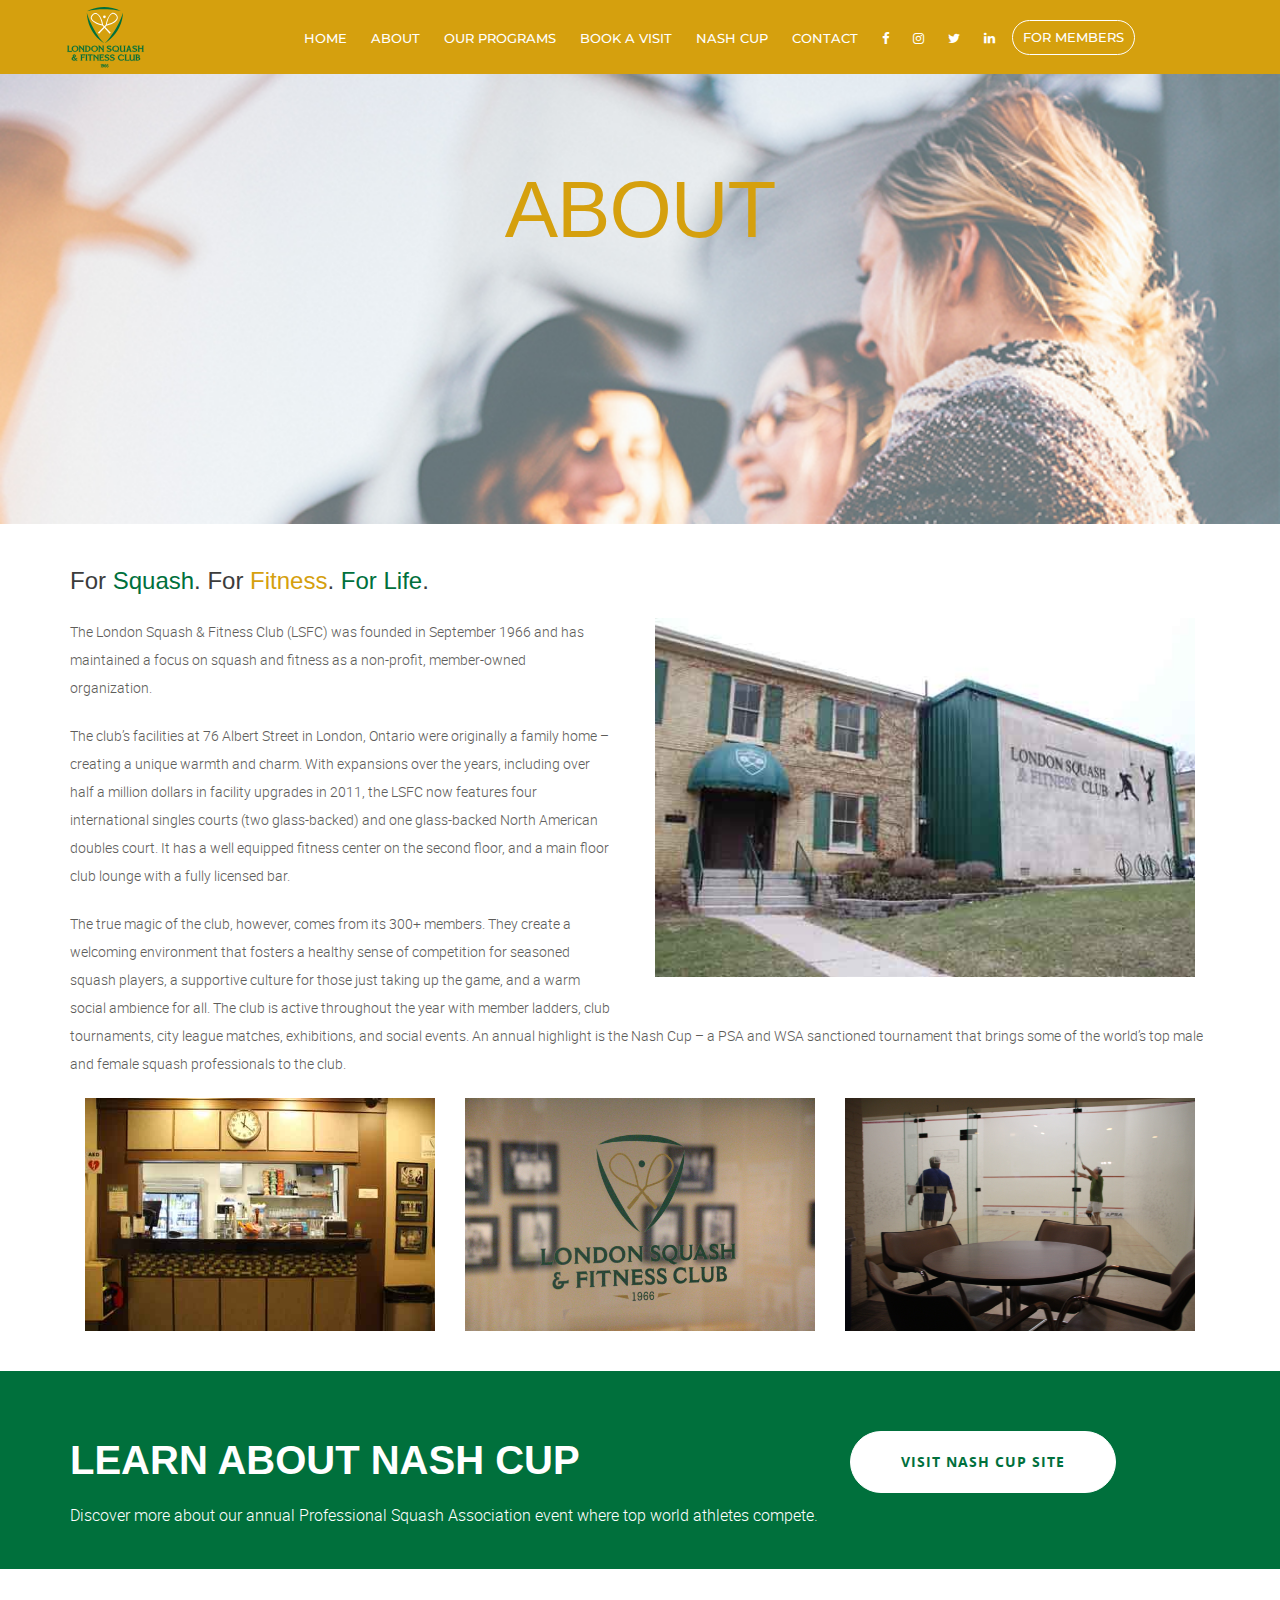
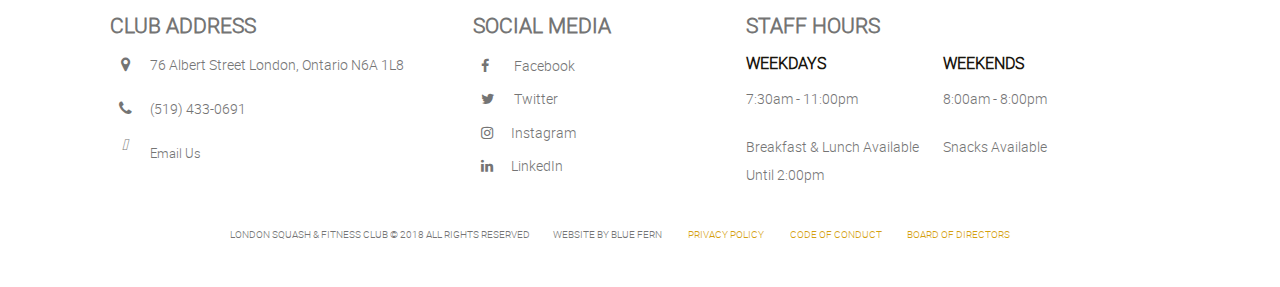
<file: about.html>
<!DOCTYPE html>
<html lang="en">

<head>
    <meta charset="utf-8">
    <meta http-equiv="X-UA-Compatible" content="IE=edge">
    <meta name="viewport" content="width=device-width, initial-scale=1">
    <!-- The above 3 meta tags *must* come first in the head; any other head content must come *after* these tags -->
    <title>London Squash and Fitness Club - About</title>
    <!-- Bootstrap -->
    <link href="css/bootstrap.min.css" rel="stylesheet">
    <!-- Google Fonts -->
    <link href="https://fonts.googleapis.com/css?family=Roboto:300,300i,400,400i,500,500i,700,700i%7cMontserrat:300,300i,400,400i,500,500i,600,600i,700,700i" rel="stylesheet">
    <!-- Font Awesome -->
    <link href="css/font-awesome.min.css" rel="stylesheet">
    <!-- Theme Style -->
    <link href="css/style.css" rel="stylesheet">
    <!-- Bootstrap Style -->
    <link href="css/main.css" rel="stylesheet">
    <!-- HTML5 shim and Respond.js for IE8 support of HTML5 elements and media queries -->
    <!-- WARNING: Respond.js doesn't work if you view the page via file:// -->
    <!--[if lt IE 9]>
      <script src="https://oss.maxcdn.com/html5shiv/3.7.3/html5shiv.min.js"></script>
      <script src="https://oss.maxcdn.com/respond/1.4.2/respond.min.js"></script>
    <![endif]-->
</head>

<body>
  <div class="mainSect container-fluid">
    <div class="row contactPage" id="navRow">
        <div class="col-lg-4 col-md-2 col-sm-6 col-xs-6" id="logoContain">
            <a href="index.html"><img src="images/lsfc-logo.svg" alt="London Squash and Fitness Club Logo"></a>
        </div>
        <div class="col-lg-8 col-md-10 col-sm-6 col-xs-6">
            <!--Navigation Section-->
            <div class="navigation" id="navContain">
                <div id="navigation">
                    <ul>
                        <li ><a href="index.html" title="Home">Home</a></li>
                        <li><a href="about.html" title="About">About</a> </li>
                        <li><a href="programs.html" title="Our Programs">Our Programs</a></li>
                        <li><a href="book-visit.html" title="Book a Visit">Book a Visit</a></li>
                        <li><a href="https://www.nashcup.com/" target=”_blank”  title="Nash Cup">Nash Cup</a></li>
                        <li><a href="contact.html" title="Contact Us">Contact</a> </li>

                          <li> <a class="socNav" target=”_blank” href="https://www.facebook.com/London-Squash-and-Fitness-Club-230686533664378/"><i class="fa fa-facebook"></i></a></li>
                          <li><a class="socNav" target=”_blank” href="https://www.instagram.com/londonsquash/"><i class="fa fa-instagram"></i></a></li>
                          <li>  <a class="socNav" target=”_blank” href="https://twitter.com/londonsquash"><i class="fa fa-twitter"></i></a></li>
                          <li><a class="socNav" target=”_blank” href="https://www.linkedin.com/company/london-squash-&-fitness-club/"><i class="fa fa-linkedin"></i></a></li>


                        <li class="membersOnly"><a href="members.html" title="For Members">For Members</a></li>
                    </ul>
                </div>
            </div>
            <!--End Navigation Section-->
        </div>
    </div>
  </div>
  <!--About Page Hero Header Section-->
 <div class="page-header" id="aboutPage">
        <div class="container-fluid">
          <div class="row">
              <div class="col-lg-12 col-md-12 col-sm-12 col-xs-12">
                  <div class="page-caption">
                      <h2 class="page-title">About</h2>
                  </div>
              </div>
          </div>
        </div>
</div>
<!--End About Page Hero Header Section-->
<!-- Start About Page Content-->
    <div class="content" id="aboutContent">
        <div class="container">
            <div class="row">
                <div class="col-lg-12 col-md-12 col-sm-12 col-xs-12">
                    <p class="lead"> For <span>Squash</span>. For <span>Fitness</span>. <span>For Life</span>. </p>
                  <img src="images/exterior.jpg" class="alignright col-lg-6 col-md-6 col-sm-8 col-xs-12" alt="Exterior of London Squash and Fitness Club">
                    <p>The London Squash & Fitness Club (LSFC) was founded in September 1966 and has maintained a focus on squash and fitness as a non-profit, member-owned organization.</p>
                    <p>The club’s facilities at 76 Albert Street in London, Ontario were originally a family home – creating a unique warmth and charm. With expansions over the years, including over half a million dollars in facility upgrades in 2011, the LSFC now features four international singles courts (two glass-backed) and one glass-backed North American doubles court. It has a well equipped fitness center on the second floor, and a main floor club lounge with a fully licensed bar.
                    <p>The true magic of the club, however, comes from its 300+ members. They create a welcoming environment that fosters a healthy sense of competition for seasoned squash players, a supportive culture for those just taking up the game, and a warm social ambience for all. The club is active throughout the year with member ladders, club tournaments, city league matches, exhibitions, and social events. An annual highlight is the Nash Cup – a PSA and WSA sanctioned tournament that brings some of the world’s top male and female squash professionals to the club.</p>
                </div>
                <div class="col-lg-12 col-md-12 col-sm-12 col-xs-12">
                  <img src="images/lounge.jpg" class="gal-pic col-lg-4 col-md-4 col-sm-4 col-xs-12" alt="Lounge">
                  <img src="images/window.jpg" class="gal-pic col-lg-4 col-md-4 col-sm-4 col-xs-12" alt="Exterior of London Squash and Fitness Club">
                  <img src="images/seating.jpg" class="gal-pic col-lg-4 col-md-4 col-sm-4 col-xs-12" alt="Exterior of London Squash and Fitness Club">
                </div>
            </div>
        </div>
    </div>
    <!-- End About Page Content-->
    <div class="space-small bg-primary main-cta">
        <!-- call to action -->
        <div class="container">
            <div class="row">
                <div class="col-lg-8 col-sm-7 col-md-8 col-xs-12">
                    <h1 class="cta-title">Learn About Nash Cup</h1>
                    <p class="cta-text"> Discover more about our annual Professional Squash Association event where top world athletes compete.</p>
                </div>
                <div class="col-lg-4 col-sm-5 col-md-4 col-xs-12">
                    <a target=”_blank” href="http://www.nashcup.com/" class="btn btn-white btn-lg mt20">Visit Nash Cup Site</a>
                </div>
            </div>
        </div>
        <!-- End call to action-->
    </div>
    <div class="footer">
        <!-- footer-->
        <div class="container">
            <div class="footer-block">
                <!-- footer block -->
                <div class="row bottom">
                    <div class="col-lg-4 col-md-4 col-sm-6 col-xs-12">
                        <div class="footer-widget">
                            <h2 class="widget-title">Club Address</h2>
                            <ul class="listnone contact">
                                <li><i class="fa fa-map-marker"></i> 76 Albert Street London, Ontario N6A 1L8 </li>
                                <li><i class="fa fa-phone"></i> (519) 433-0691</li>
                                <li><a target=”_blank” href="contact.html"><i class="fas fa-envelope"></i>Email Us</a></li>
                            </ul>
                        </div>
                    </div>
                    <div class="col-lg-3 col-md-3 col-sm-6 col-xs-12">
                        <div class="footer-widget footer-social">
                            <!-- social block -->
                            <h2 class="widget-title">Social Media</h2>
                            <ul class="listnone">
                                <li>
                                    <a target=”_blank” href="https://www.facebook.com/London-Squash-and-Fitness-Club-230686533664378/"> <i class="fa fa-facebook"></i> Facebook </a>
                                </li>
                                <li><a target=”_blank” href="https://twitter.com/londonsquash"><i class="fa fa-twitter"></i> Twitter</a></li>

                                <li>
                                    <a target=”_blank” href="https://www.instagram.com/londonsquash/"> <i class="fa fa-instagram"></i>Instagram</a>
                                </li>
                                <li>
                                    <a target=”_blank” href="https://www.linkedin.com/company/london-squash-&-fitness-club"> <i class="fa fa-linkedin"></i>LinkedIn</a>
                                </li>
                            </ul>
                        </div>
                        <!-- /.social block -->
                    </div>
                    <div class="col-lg-5 col-md-5 col-sm-12 col-xs-12">
                        <div class="footer-widget widget-newsletter">
                            <!-- Location Info -->
                            <h2 class="widget-title">Staff Hours</h2>
                            <div class="col-lg-6 col-md-6 col-sm-12 col-xs-12 hours">
                              <h4>Weekdays</h4>
                              <p>7:30am - 11:00pm</p>
                              <p>Breakfast & Lunch Available Until 2:00pm</p>
                          </div>
                          <div class="col-lg-6 col-md-6 col-sm-12 col-xs-12 hours">
                            <h4>Weekends</h4>
                            <p>8:00am - 8:00pm</p>
                            <p>Snacks Available</p>
                          </div>
                        </div>
                        <!-- End Location Info -->
                    </div>
                </div>


                <div class="tiny-footer">
                    <!-- tiny footer block -->
                    <div class="row">
                        <div class="col-lg-12 col-md-12 col-sm-12 col-xs-12">
                            <div class="copyright-content">
                                <p>London Squash & Fitness Club  © 2018  All rights reserved</p>
                                <p>Website by Blue Fern</p>
                                <p id="finalP">
                                    <a title="Privacy Policy" href="privacy-policy.html">Privacy Policy</a> 
                                    <a title="Code of Conduct" href="conduct-code.html">Code of Conduct</a>
                                    <a title="Board of Directors" href="board-directors.html">Board of Directors</a>
                                </p>

                            </div>
                        </div>
                    </div>
                </div>
                <!-- /.tiny footer block -->
            </div>
            <!-- /.footer block -->
        </div>
    </div>
    <!-- /.footer-->

    <!-- /.footer-->

   <!-- jQuery (necessary for Bootstrap's JavaScript plugins) -->
   <script src="js/bootstrap/jquery.min.js"></script>
   <!-- Bootstrap Theme Files -->
   <script src="js/bootstrap/bootstrap.min.js"></script>
   <script src="js/bootstrap/jquery.sticky.js"></script>
   <script src="js/bootstrap/sticky-header.js"></script>
   <script src="js/bootstrap/menumaker.js"></script>

</body>

</html>
</file>
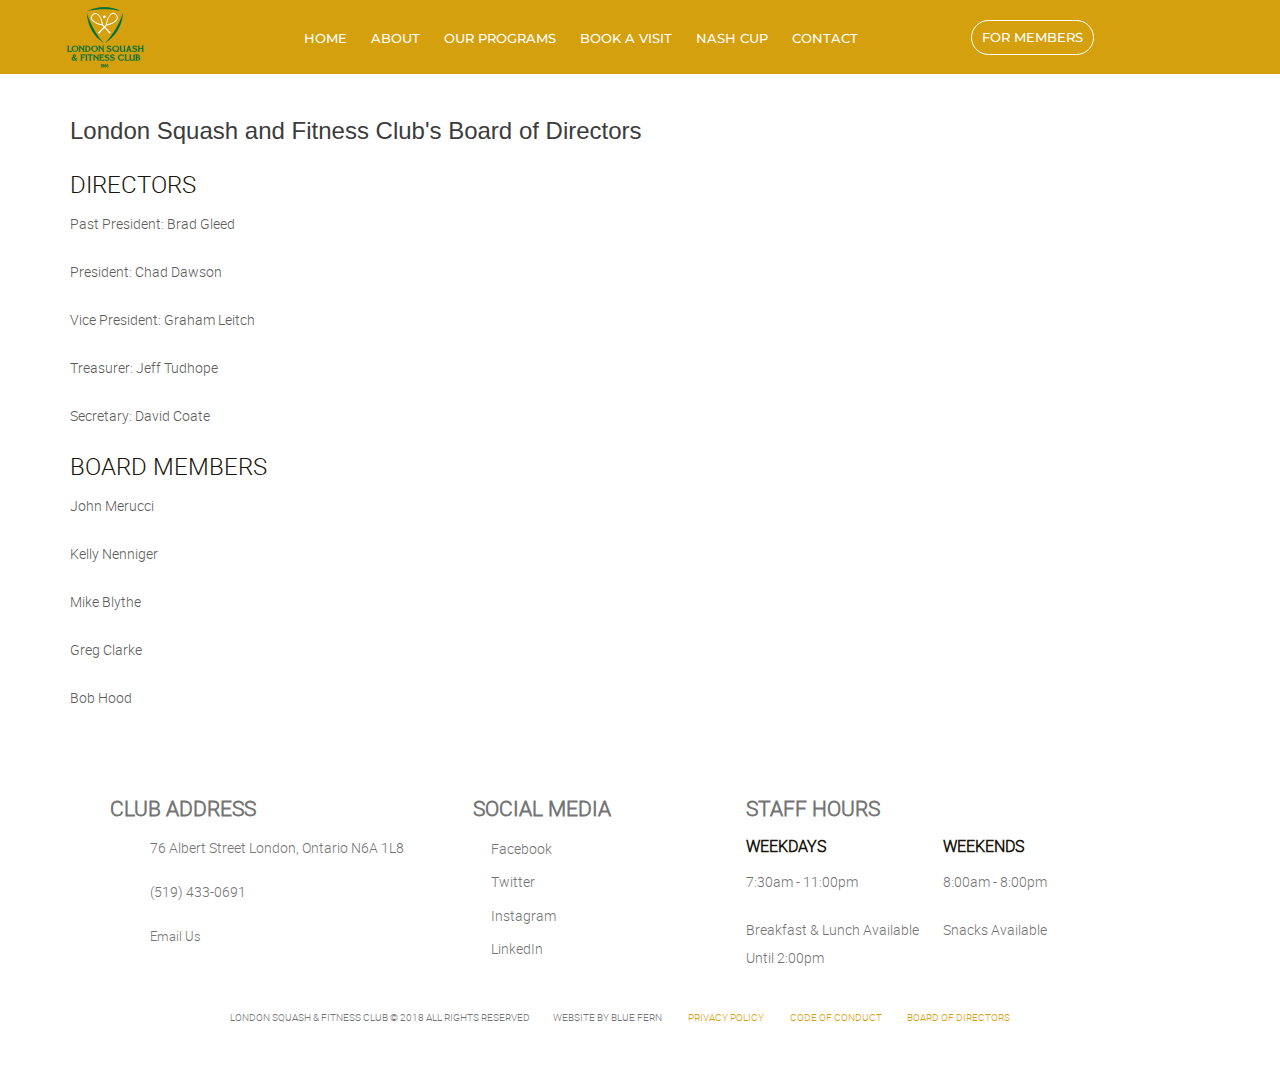
<file: board-directors.html>
<!DOCTYPE html>
<html lang="en">

<head>
    <meta charset="utf-8">
    <meta http-equiv="X-UA-Compatible" content="IE=edge">
    <meta name="viewport" content="width=device-width, initial-scale=1">
    <!-- The above 3 meta tags *must* come first in the head; any other head content must come *after* these tags -->
    <title>London Squash and Fitness Club - Privacy Policy</title>
    <!-- Bootstrap -->
    <link href="css/bootstrap.min.css" rel="stylesheet">
    <!-- Google Fonts -->
    <link href="https://fonts.googleapis.com/css?family=Roboto:300,300i,400,400i,500,500i,700,700i%7cMontserrat:300,300i,400,400i,500,500i,600,600i,700,700i" rel="stylesheet">
    <!-- Font Awesome -->
    <link rel="stylesheet" href="https://use.fontawesome.com/releases/v5.3.1/css/all.css" integrity="sha384-mzrmE5qonljUremFsqc01SB46JvROS7bZs3IO2EmfFsd15uHvIt+Y8vEf7N7fWAU" crossorigin="anonymous">
    <!-- Theme Style -->
    <link href="css/style.css" rel="stylesheet">
    <!-- Bootstrap Style -->
    <link href="css/main.css" rel="stylesheet">
    <!-- HTML5 shim and Respond.js for IE8 support of HTML5 elements and media queries -->
    <!-- WARNING: Respond.js doesn't work if you view the page via file:// -->
    <!--[if lt IE 9]>
      <script src="https://oss.maxcdn.com/html5shiv/3.7.3/html5shiv.min.js"></script>
      <script src="https://oss.maxcdn.com/respond/1.4.2/respond.min.js"></script>
    <![endif]-->
</head>

<body>
  <div class="mainSect container-fluid">
    <div class="row contactPage" id="navRow">
        <div class="col-lg-4 col-md-2 col-sm-6 col-xs-6" id="logoContain">
            <a href="index.html"><img src="images/lsfc-logo.svg" alt="London Squash and Fitness Club Logo"></a>
        </div>
        <div class="col-lg-8 col-md-10 col-sm-6 col-xs-6">
            <!-- Start Navigation-->
            <div class="navigation" id="navContain">
                <div id="navigation">
                    <ul>
                        <li ><a href="index.html" title="Home">Home</a></li>
                        <li><a href="about.html" title="About">About</a> </li>
                        <li><a href="programs.html" title="Our Programs">Our Programs</a></li>
                        <li><a href="book-visit.html" title="Book a Visit">Book a Visit</a></li>
                        <li><a href="https://www.nashcup.com/" target=”_blank”  title="Nash Cup">Nash Cup</a></li>
                        <li><a href="contact.html" title="Contact Us">Contact</a> </li>

                          <li> <a class="socNav" href="https://www.facebook.com/London-Squash-and-Fitness-Club-230686533664378/" target=”_blank”><i class="fab fa-facebook-f"></i></a></li>
                          <li><a class="socNav" href="https://www.instagram.com/londonsquash/" target=”_blank”><i class="fab fa-instagram"></i></a></li>
                          <li>  <a class="socNav" href="https://twitter.com/londonsquash" target=”_blank”><i class="fab fa-twitter"></i></a></li>
                          <li><a class="socNav" href="https://www.linkedin.com/company/london-squash-&-fitness-club/" target=”_blank”><i class="fab fa-linkedin"></i></a></li>


                        <li class="membersOnly"><a href="members.html" title="For Members">For Members</a></li>
                    </ul>
                </div>
            </div>
            <!-- End Navigation-->
        </div>
    </div>
  </div>
  <!-- Start Board Directors Content-->
    <div class="content" id="aboutContent">
        <div class="container">
            <div class="row">
                <div class="col-lg-12 col-md-12 col-sm-12 col-xs-12">
                <h1 class="hidden">Board Directors</h1>
                    <p class="lead"> London Squash and Fitness Club's Board of Directors</p>
                    <h2>Directors</h2>
                        <p>Past President: Brad Gleed</p>
                        <p>President:  Chad Dawson</p>
                        <p>Vice President: Graham Leitch</p>
                        <p>Treasurer: Jeff Tudhope</p>
                        <p>Secretary: David Coate</p>
                    <h2>Board Members</h2>
                     <p>John Merucci</p>
                     <p>Kelly Nenniger</p>
                     <p>Mike Blythe</p>
                     <p>Greg Clarke</p>
                     <p>Bob Hood</p>
                </div>
            </div>
        </div>
    </div>
    <!-- End Board Directors Content-->
    <div class="footer">
            <!-- footer-->
            <div class="container">
                <div class="footer-block">
                    <!-- footer block -->
                    <div class="row bottom">
                        <div class="col-lg-4 col-md-4 col-sm-6 col-xs-12">
                            <div class="footer-widget">
                                <h2 class="widget-title">Club Address</h2>
                                <ul class="listnone contact">
                                    <li><i class="fa fa-map-marker"></i> 76 Albert Street London, Ontario N6A 1L8 </li>
                                    <li><i class="fa fa-phone"></i> (519) 433-0691</li>
                                    <li><a target=”_blank” href="contact.html"><i class="fas fa-envelope"></i>Email Us</a></li>
                                </ul>
                            </div>
                        </div>
                        <div class="col-lg-3 col-md-3 col-sm-6 col-xs-12">
                            <div class="footer-widget footer-social">
                                <!-- social block -->
                                <h2 class="widget-title">Social Media</h2>
                                <ul class="listnone">
                                    <li>
                                        <a href="https://www.facebook.com/London-Squash-and-Fitness-Club-230686533664378/" target=”_blank”> <i class="fab fa-facebook-f"></i>Facebook </a>
                                    </li>
                                    <li><a href="https://twitter.com/londonsquash" target=”_blank”><i class="fab fa-twitter"></i> Twitter</a></li>

                                    <li>
                                        <a href="https://www.instagram.com/londonsquash/" target=”_blank”> <i class="fab fa-instagram"></i>Instagram</a>
                                    </li>
                                    <li>
                                        <a href="https://www.linkedin.com/company/london-squash-&-fitness-club" target=”_blank”> <i class="fab fa-linkedin"></i>LinkedIn</a>
                                    </li>
                                </ul>
                            </div>
                            <!-- /.social block -->
                        </div>
                        <div class="col-lg-5 col-md-5 col-sm-12 col-xs-12">
                            <div class="footer-widget widget-newsletter">
                                <!-- Location Info -->
                                <h2 class="widget-title sHours">Staff Hours</h2>
                                <div class="col-lg-6 col-md-6 col-sm-6 col-xs-12 hours">
                                  <h4>Weekdays</h4>
                                  <p>7:30am - 11:00pm</p>
                                  <p>Breakfast & Lunch Available Until 2:00pm</p>
                              </div>
                              <div class="col-lg-6 col-md-6 col-sm-6 col-xs-12 hours">
                                <h4>Weekends</h4>
                                <p>8:00am - 8:00pm</p>
                                <p>Snacks Available</p>
                              </div>
                            </div>
                            <!-- End Location Info -->
                        </div>
                    </div>


                    <div class="tiny-footer">
                        <!-- tiny footer block -->
                        <div class="row">
                            <div class="col-lg-12 col-md-12 col-sm-12 col-xs-12">
                                <div class="copyright-content">
                                    <p>London Squash & Fitness Club  © 2018  All rights reserved</p>
                                    <p>Website by Blue Fern</p>
                                    <p id="finalP">
                                            <a title="Privacy Policy" href="privacy-policy.html">Privacy Policy</a> 
                                            <a title="Code of Conduct" href="conduct-code.html">Code of Conduct</a>
                                            <a title="Board of Directors" href="board-directors.html">Board of Directors</a>
                                        </p>
                                </div>
                            </div>
                        </div>
                    </div>
                    <!-- /.tiny footer block -->
                </div>
                <!-- /.footer block -->
            </div>
        </div>
        <!-- /.footer-->

        <!-- /.footer-->
    <!-- jQuery (necessary for Bootstrap's JavaScript plugins) -->
    <script src="js/bootstrap/jquery.min.js"></script>
    <!-- Bootstrap Theme Files -->
    <script src="js/bootstrap/bootstrap.min.js"></script>
    <script src="js/bootstrap/jquery.sticky.js"></script>
    <script src="js/bootstrap/sticky-header.js"></script>
    <script src="js/bootstrap/menumaker.js"></script>
</body>

</html>
</file>
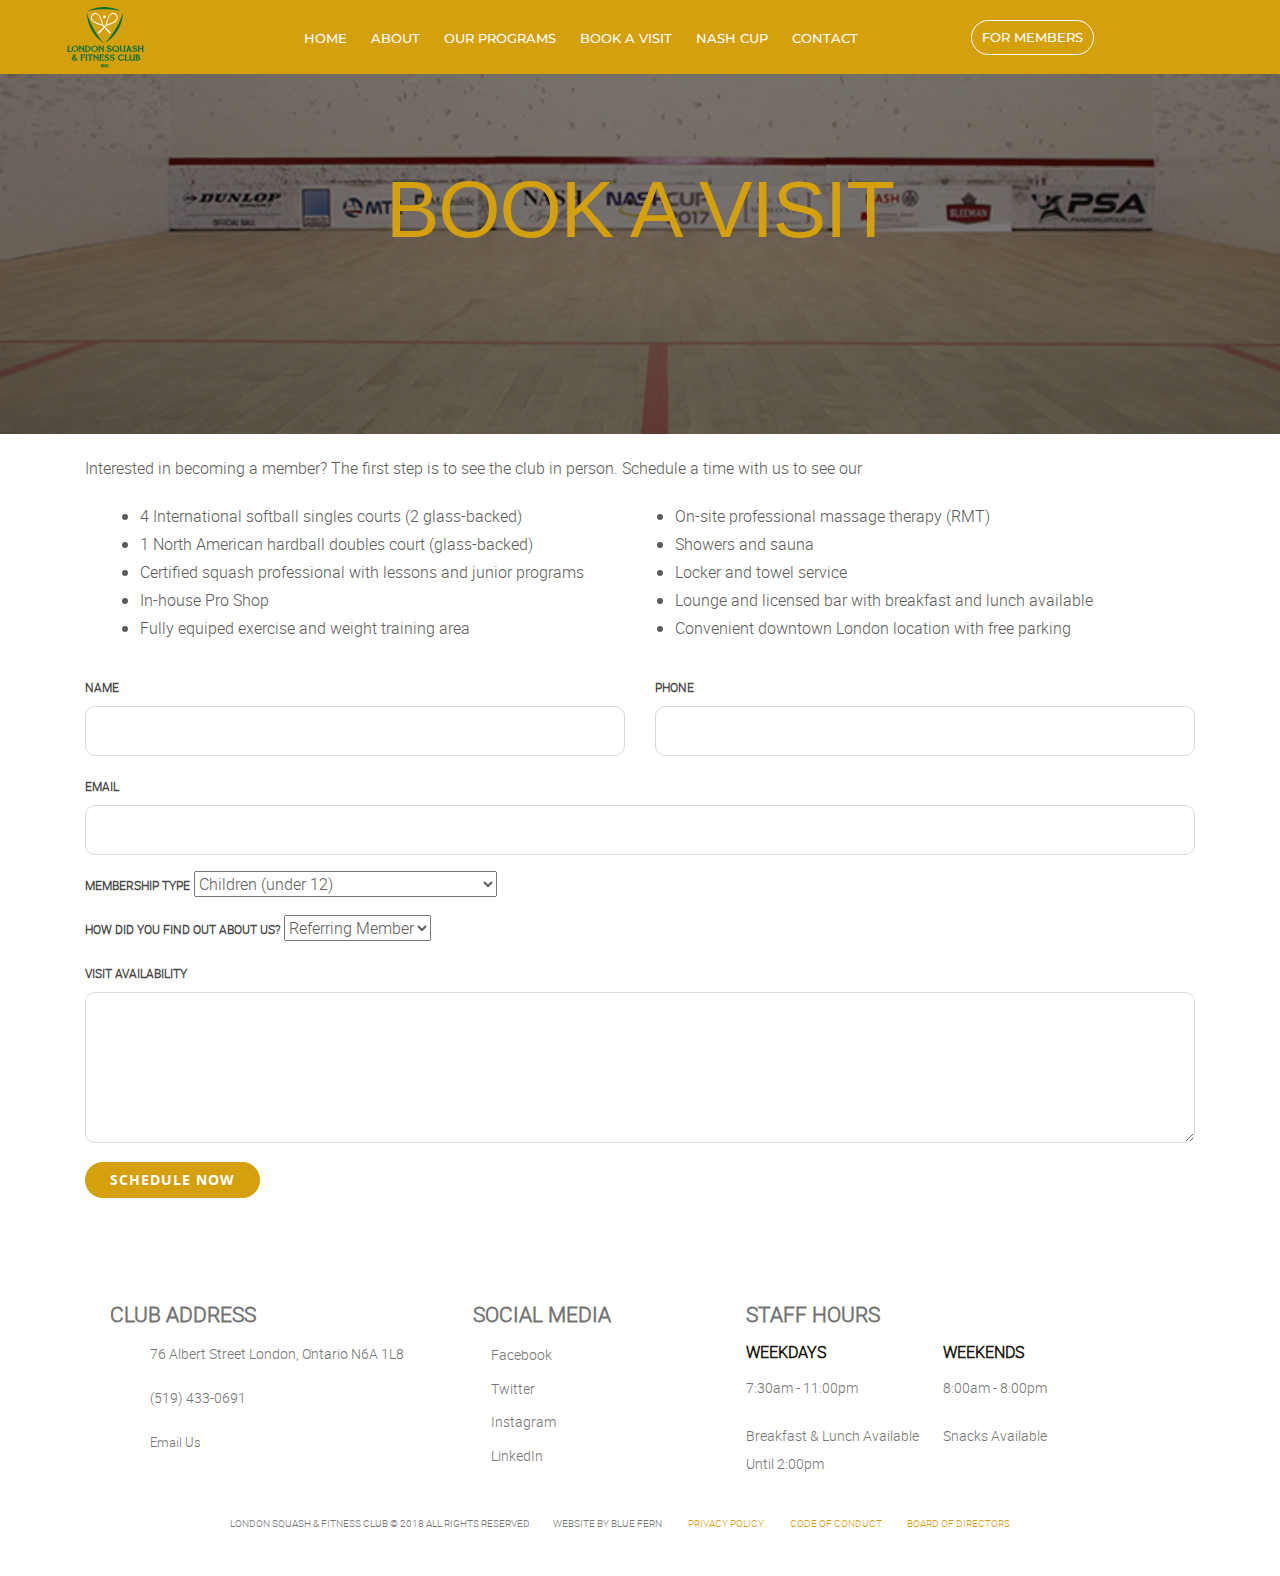
<file: book-visit.html>
<!DOCTYPE html>
<html lang="en">

<head>
    <meta charset="utf-8">
    <meta http-equiv="X-UA-Compatible" content="IE=edge">
    <meta name="viewport" content="width=device-width, initial-scale=1">
    <!-- The above 3 meta tags *must* come first in the head; any other head content must come *after* these tags -->
    <title>Contact - London Squash and Fitness Club</title>
    <!-- Bootstrap -->
    <link href="css/bootstrap.min.css" rel="stylesheet">
    <!-- Google Fonts -->
    <link href="https://fonts.googleapis.com/css?family=Roboto:300,300i,400,400i,500,500i,700,700i%7cMontserrat:300,300i,400,400i,500,500i,600,600i,700,700i" rel="stylesheet">
    <!-- Font Awesome -->
    <link rel="stylesheet" href="https://use.fontawesome.com/releases/v5.3.1/css/all.css" integrity="sha384-mzrmE5qonljUremFsqc01SB46JvROS7bZs3IO2EmfFsd15uHvIt+Y8vEf7N7fWAU" crossorigin="anonymous">
    <!-- Theme Style -->
    <link href="css/style.css" rel="stylesheet">
    <!-- Bootstrap Style -->
    <link href="css/main.css" rel="stylesheet">
    <!-- HTML5 shim and Respond.js for IE8 support of HTML5 elements and media queries -->
    <!-- WARNING: Respond.js doesn't work if you view the page via file:// -->
    <!--[if lt IE 9]>
      <script src="https://oss.maxcdn.com/html5shiv/3.7.3/html5shiv.min.js"></script>
      <script src="https://oss.maxcdn.com/respond/1.4.2/respond.min.js"></script>
    <![endif]-->
</head>

<body>
  <div class="mainSect container-fluid">
    <div class="row contactPage" id="navRow">
        <div class="col-lg-4 col-md-2 col-sm-6 col-xs-6" id="logoContain">
            <a href="index.html"><img src="images/lsfc-logo.svg" alt="London Squash and Fitness Club Logo"></a>
        </div>
        <div class="col-lg-8 col-md-10 col-sm-6 col-xs-6">
            <!-- Start Navigation-->
            <div class="navigation" id="navContain">
                <div id="navigation">
                    <ul>
                        <li ><a href="index.html" title="Home">Home</a></li>
                        <li><a href="about.html" title="About">About</a> </li>
                        <li><a href="programs.html" title="Our Programs">Our Programs</a></li>
                        <li><a href="book-visit.html" title="Book a Visit">Book a Visit</a></li>
                        <li><a href="https://www.nashcup.com/" target=”_blank”  title="Nash Cup">Nash Cup</a></li>
                        <li><a href="contact.html" title="Contact Us">Contact</a> </li>

                          <li> <a class="socNav" href="https://www.facebook.com/London-Squash-and-Fitness-Club-230686533664378/"><i class="fab fa-facebook-f"></i></a></li>
                          <li><a class="socNav" href="https://www.instagram.com/londonsquash/"><i class="fab fa-instagram"></i></a></li>
                          <li>  <a class="socNav" href="https://twitter.com/londonsquash"><i class="fab fa-twitter"></i></a></li>
                          <li><a class="socNav" href="https://www.linkedin.com/company/london-squash-&-fitness-club/"><i class="fab fa-linkedin"></i></a></li>


                        <li class="membersOnly"><a href="members.html" title="For Members">For Members</a></li>
                    </ul>
                </div>
            </div>
            <!--End Navigation-->
        </div>
    </div>
  </div>
  <!--Book Visit Page Hero Header Section-->
    <div class="page-header" id="bookPage">
        <div class="container" id="contactContain">
            <div class="row">
                <div class="col-lg-12 col-md-12 col-sm-12 col-xs-12">
                    <div class="page-caption">
                        <h2 class="page-title">Book a visit</h2>
                    </div>
                </div>
            </div>
        </div>
    </div>
    <!--End Book Visit Page Hero Header Section-->
    <div class="content" id="contactContent">
        <div class="container">
            <div class="row">
                <div class="col-lg-12 col-md-12 col-sm-12 col-xs-12">
                    <div class="row">
                        <div class="col-lg-12 col-md-12 col-sm-12 col-xs-12" id="formContain">
                            <p class="visitSub"> Interested in becoming a member? The first step is to see the club in person. Schedule a time with us to see our</p>
                            <ul id="pitchList">
                                <div class="col-lg-6 col-md-6 col-sm-12 col-xs-12 pitch">
                                    <li>  4 International softball singles courts (2 glass-backed)</li>
                                    <li>  1 North American hardball doubles court (glass-backed)</li>
                                    <li>  Certified squash professional with lessons and junior programs</li>
                                    <li>  In-house Pro Shop</li>
                                    <li>  Fully equiped exercise and weight training area</li>

                              </div>
                              <div class="col-lg-6 col-md-6 col-sm-12 col-xs-12 pitch">
                                <li>  On-site professional massage therapy (RMT)</li>
                                <li>  Showers and sauna</li>
                                <li>  Locker and towel service</li>
                                <li>  Lounge and licensed bar with breakfast and lunch available</li>
                                <li>Convenient downtown London location with free parking</li>
                              </div>
                            </ul>
                            <!--Start Contact Form-->
                            <form id="bookForm" netlify action="home.html" netlify-honeypot="bot-field">
                                <div class="row">
                                    <!--Input for Netlify to Recognize Spambots-->
                                    <p class="hidden">
                                        <label>Don’t fill this out if you're human: <input name="bot-field" /></label>
                                    </p>
                                    <div class="col-md-6">
                                        <label class="control-label" for="name">name</label>
                                        <input type="text" name="name" id="name" placeholder="" class="form-control">
                                    </div>
                                    <div class="col-md-6">
                                        <label class="control-label" for="phone">phone</label>
                                        <input type="text" name="phone" id="phone" placeholder="" class="form-control">
                                    </div>
                                    <div class="col-md-12">
                                        <label class="control-label" for="email">email</label>
                                        <input type="text" name="email" id="email" placeholder="" class="form-control">
                                    </div>

                                    <div class="col-md-12 select">
                                        <label class="control-label" for="select">membership type</label>
                                                    <select name="membership">
                                                        <option value="Children">Children (under 12)</option>
                                                        <option value="Junior">Junior (12-18)</option>
                                                        <option value="Intermediate">Intermediate (19-34)</option>
                                                        <option value="Adult">Adult (35-64)</option>
                                                        <option value="Senior">Senior (65+)</option>
                                                        <option value="Fitness Only">Fitness Only</option>
                                                        <option value="Student">Student</option>
                                                        <option value="Non-Resident">Non-Resident (Lives > 100km from club)</option>
                                                        <option value="Family/Couple">Family/Couple</option>
                                                          <option value="Corporate">Corporate</option>
                                                    </select>


                                    </div>

                                    <div class="col-md-12 select">
                                        <label class="control-label" for="select">how did you find out about us?</label>
                                                    <select name="reference">
                                                        <option value="member">Referring Member</option>
                                                        <option value="social">Social Media</option>
                                                        <option value="nash-cup">Nash Cup</option>
                                                        <option value="print">Print</option>
                                                        <option value="other">Other</option>

                                                    </select>


                                    </div>

                                    <div class="col-lg-12 col-md-12 col-sm-12 col-xs-12" id="messageContain">
                                        <div class="form-group">
                                            <label class="control-label" for="textarea">Visit Availability</label>
                                            <textarea class="form-control" id="textarea" name="textarea" rows="6" placeholder=""></textarea>
                                        </div>
                                    </div>
                                    <div class="col-md-12">
                                        <div class="form-group">
                                            <button id="singlebutton" name="singlebutton" class="btn btn-default">schedule now</button>
                                        </div>
                                    </div>
                                </div>
                            </form>
                            <!--End Contact Form-->
                        </div>

                    </div>
                </div>
            </div>
        </div>
    </div>
    <div class="footer">
            <!-- footer-->
            <div class="container">
                <div class="footer-block">
                    <!-- footer block -->
                    <div class="row bottom">
                        <div class="col-lg-4 col-md-4 col-sm-6 col-xs-12">
                            <div class="footer-widget">
                                <h2 class="widget-title">Club Address</h2>
                                <ul class="listnone contact">
                                    <li><i class="fa fa-map-marker"></i> 76 Albert Street London, Ontario N6A 1L8 </li>
                                    <li><i class="fa fa-phone"></i> (519) 433-0691</li>
                                    <li><a target=”_blank” href="contact.html"><i class="fas fa-envelope"></i>Email Us</a></li>
                                </ul>
                            </div>
                        </div>
                        <div class="col-lg-3 col-md-3 col-sm-6 col-xs-12">
                            <div class="footer-widget footer-social">
                                <!-- social block -->
                                <h2 class="widget-title">Social Media</h2>
                                <ul class="listnone">
                                    <li>
                                        <a href="https://www.facebook.com/London-Squash-and-Fitness-Club-230686533664378/" target=”_blank”> <i class="fab fa-facebook-f"></i>Facebook </a>
                                    </li>
                                    <li><a href="https://twitter.com/londonsquash" target=”_blank”><i class="fab fa-twitter"></i> Twitter</a></li>

                                    <li>
                                        <a href="https://www.instagram.com/londonsquash/" target=”_blank”> <i class="fab fa-instagram"></i>Instagram</a>
                                    </li>
                                    <li>
                                        <a href="https://www.linkedin.com/company/london-squash-&-fitness-club" target=”_blank”> <i class="fab fa-linkedin"></i>LinkedIn</a>
                                    </li>
                                </ul>
                            </div>
                            <!-- /.social block -->
                        </div>
                        <div class="col-lg-5 col-md-5 col-sm-12 col-xs-12">
                            <div class="footer-widget widget-newsletter">
                                <!-- Location Info -->
                                <h2 class="widget-title sHours">Staff Hours</h2>
                                <div class="col-lg-6 col-md-6 col-sm-6 col-xs-12 hours">
                                  <h4>Weekdays</h4>
                                  <p>7:30am - 11:00pm</p>
                                  <p>Breakfast & Lunch Available Until 2:00pm</p>
                              </div>
                              <div class="col-lg-6 col-md-6 col-sm-6 col-xs-12 hours">
                                <h4>Weekends</h4>
                                <p>8:00am - 8:00pm</p>
                                <p>Snacks Available</p>
                              </div>
                            </div>
                            <!-- End Location Info -->
                        </div>
                    </div>


                    <div class="tiny-footer">
                        <!-- tiny footer block -->
                        <div class="row">
                            <div class="col-lg-12 col-md-12 col-sm-12 col-xs-12">
                                <div class="copyright-content">
                                    <p>London Squash & Fitness Club  © 2018  All rights reserved</p>
                                    <p>Website by Blue Fern</p>
                                    <p id="finalP">
                                            <a title="Privacy Policy" href="privacy-policy.html">Privacy Policy</a> 
                                            <a title="Code of Conduct" href="conduct-code.html">Code of Conduct</a>
                                            <a title="Board of Directors" href="board-directors.html">Board of Directors</a>
                                        </p>
                                </div>
                            </div>
                        </div>
                    </div>
                    <!-- /.tiny footer block -->
                </div>
                <!-- /.footer block -->
            </div>
        </div>
        <!-- /.footer-->

        <!-- /.footer-->
   <!-- jQuery (necessary for Bootstrap's JavaScript plugins) -->
   <script src="js/bootstrap/jquery.min.js"></script>
   <!-- Bootstrap Theme Files -->
   <script src="js/bootstrap/bootstrap.min.js"></script>
   <script src="js/bootstrap/jquery.sticky.js"></script>
   <script src="js/bootstrap/sticky-header.js"></script>
   <script src="js/bootstrap/menumaker.js"></script>

</html>
</file>
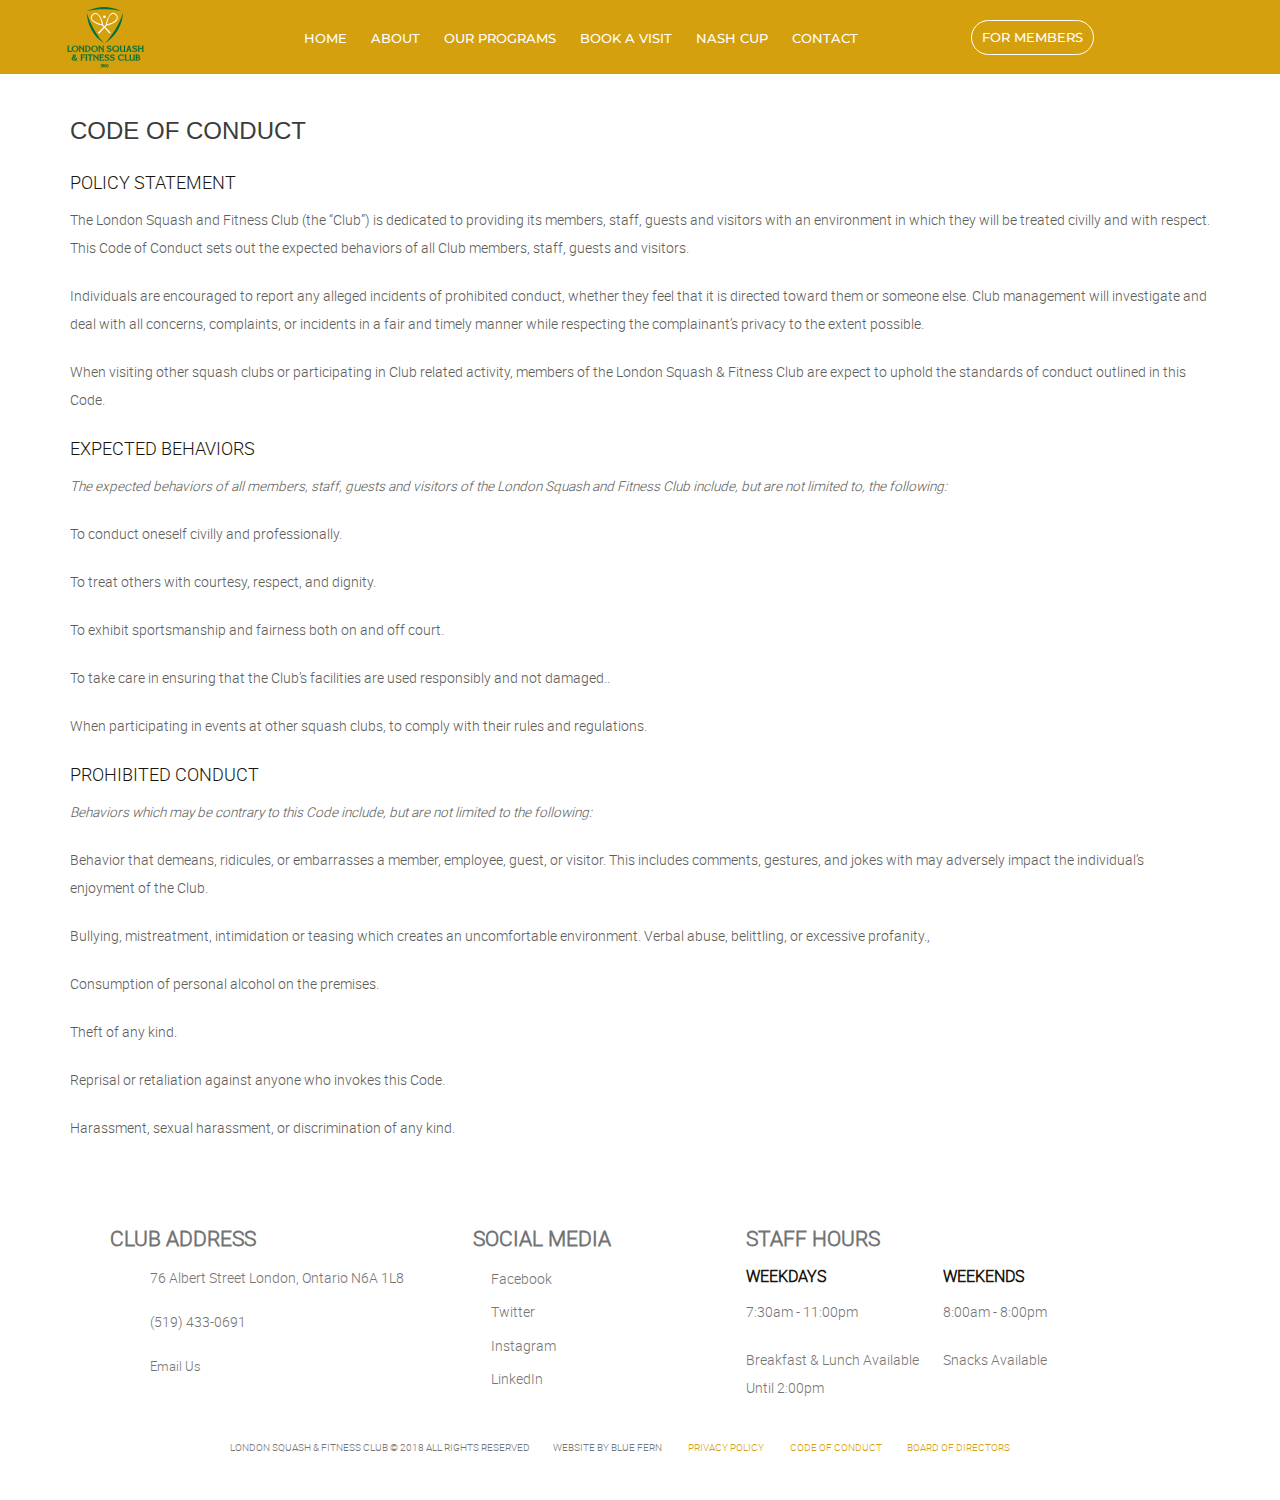
<file: conduct-code.html>
<!DOCTYPE html>
<html lang="en">

<head>
    <meta charset="utf-8">
    <meta http-equiv="X-UA-Compatible" content="IE=edge">
    <meta name="viewport" content="width=device-width, initial-scale=1">
    <!-- The above 3 meta tags *must* come first in the head; any other head content must come *after* these tags -->
    <title>London Squash and Fitness Club - Privacy Policy</title>
    <!-- Bootstrap -->
    <link href="css/bootstrap.min.css" rel="stylesheet">
    <!-- Google Fonts -->
    <link href="https://fonts.googleapis.com/css?family=Roboto:300,300i,400,400i,500,500i,700,700i%7cMontserrat:300,300i,400,400i,500,500i,600,600i,700,700i" rel="stylesheet">
    <!-- Font Awesome -->
    <link rel="stylesheet" href="https://use.fontawesome.com/releases/v5.3.1/css/all.css" integrity="sha384-mzrmE5qonljUremFsqc01SB46JvROS7bZs3IO2EmfFsd15uHvIt+Y8vEf7N7fWAU" crossorigin="anonymous">
    <!-- Theme Style -->
    <link href="css/style.css" rel="stylesheet">
    <!-- Bootstrap Style -->
    <link href="css/main.css" rel="stylesheet">
    <!-- HTML5 shim and Respond.js for IE8 support of HTML5 elements and media queries -->
    <!-- WARNING: Respond.js doesn't work if you view the page via file:// -->
    <!--[if lt IE 9]>
      <script src="https://oss.maxcdn.com/html5shiv/3.7.3/html5shiv.min.js"></script>
      <script src="https://oss.maxcdn.com/respond/1.4.2/respond.min.js"></script>
    <![endif]-->
</head>

<body>
  <div class="mainSect container-fluid">
    <div class="row contactPage" id="navRow">
        <div class="col-lg-4 col-md-2 col-sm-6 col-xs-6" id="logoContain">
            <a href="index.html"><img src="images/lsfc-logo.svg" alt="London Squash and Fitness Club Logo"></a>
        </div>
        <div class="col-lg-8 col-md-10 col-sm-6 col-xs-6">
            <!-- Start Navigation-->
            <div class="navigation" id="navContain">
                <div id="navigation">
                    <ul>
                        <li ><a href="index.html" title="Home">Home</a></li>
                        <li><a href="about.html" title="About">About</a> </li>
                        <li><a href="programs.html" title="Our Programs">Our Programs</a></li>
                        <li><a href="book-visit.html" title="Book a Visit">Book a Visit</a></li>
                        <li><a href="https://www.nashcup.com/" target=”_blank”  title="Nash Cup">Nash Cup</a></li>
                        <li><a href="contact.html" title="Contact Us">Contact</a> </li>

                          <li> <a class="socNav" href="https://www.facebook.com/London-Squash-and-Fitness-Club-230686533664378/"><i class="fab fa-facebook-f"></i></a></li>
                          <li><a class="socNav" href="https://www.instagram.com/londonsquash/"><i class="fab fa-instagram"></i></a></li>
                          <li>  <a class="socNav" href="https://twitter.com/londonsquash"><i class="fab fa-twitter"></i></a></li>
                          <li><a class="socNav" href="https://www.linkedin.com/company/london-squash-&-fitness-club/"><i class="fab fa-linkedin"></i></a></li>


                        <li class="membersOnly"><a href="members.html" title="For Members">For Members</a></li>
                    </ul>
                </div>
            </div>
            <!-- End Navigation-->
        </div>
    </div>
  </div>
  <!-- Start Code of Conduct Section-->
    <div class="content" id="aboutContent">
        <div class="container">
            <div class="row">
                <div class="col-lg-12 col-md-12 col-sm-12 col-xs-12">
                    <h1 class="hidden"> CODE OF CONDUCT</h1>
                    <p class="lead"> CODE OF CONDUCT</p>
                    <h3>POLICY STATEMENT</h3>
                    <p>The London Squash and Fitness Club (the “Club”) is dedicated to providing its members, staff, guests and visitors with an environment in which they will be treated civilly and with respect.  This Code of Conduct sets out the expected behaviors of all Club members, staff, guests and visitors. </p>
                    <p>Individuals are encouraged to report any alleged incidents of prohibited conduct, whether they feel that it is directed toward them or someone else. Club management will investigate and deal with all concerns, complaints, or incidents in a fair and timely manner while respecting the complainant’s privacy to the extent possible.</p>
                    <p>When visiting other squash clubs or participating in Club related activity, members of the London Squash & Fitness Club are expect to uphold the standards of conduct outlined in this Code.</p>
                    <h3>EXPECTED BEHAVIORS</h3>
                    <p class="intro">The expected behaviors of all members, staff, guests and visitors of the London Squash and Fitness Club include, but are not limited to, the following:</p>
                    <p>To conduct oneself civilly and professionally.</p>
                    <p>To treat others with courtesy, respect, and dignity.</p>
                    <p>To exhibit sportsmanship and fairness both on and off court.</p>
                    <p>To take care in ensuring that the Club’s facilities are used responsibly and not damaged..</p>
                    <p>When participating in events at other squash clubs, to comply with their rules and regulations.</p>
                    <h3>PROHIBITED CONDUCT</h3>
                    <p class="intro">Behaviors which may be contrary to this Code include, but are not limited to the following:</p>
                    <p>Behavior that demeans, ridicules, or embarrasses a member, employee, guest, or visitor.  This includes comments, gestures, and jokes with may adversely impact the individual’s enjoyment of the Club.</p>
                    <p>Bullying, mistreatment, intimidation or teasing which creates an uncomfortable environment.
                    Verbal abuse, belittling, or excessive profanity.,</p>
                    <p>Consumption of personal alcohol on the premises.</p>
                    <p>Theft of any kind.</p>
                    <p>Reprisal or retaliation against anyone who invokes this Code.</p>
                    <p>Harassment, sexual harassment, or discrimination of any kind.</p>

                </div>
            </div>
        </div>
    </div>
     <!-- End Code of Conduct Section-->
    <div class="footer">
            <!-- footer-->
            <div class="container">
                <div class="footer-block">
                    <!-- footer block -->
                    <div class="row bottom">
                        <div class="col-lg-4 col-md-4 col-sm-6 col-xs-12">
                            <div class="footer-widget">
                                <h2 class="widget-title">Club Address</h2>
                                <ul class="listnone contact">
                                    <li><i class="fa fa-map-marker"></i> 76 Albert Street London, Ontario N6A 1L8 </li>
                                    <li><i class="fa fa-phone"></i> (519) 433-0691</li>
                                    <li><a target=”_blank” href="contact.html"><i class="fas fa-envelope"></i>Email Us</a></li>
                                </ul>
                            </div>
                        </div>
                        <div class="col-lg-3 col-md-3 col-sm-6 col-xs-12">
                            <div class="footer-widget footer-social">
                                <!-- social block -->
                                <h2 class="widget-title">Social Media</h2>
                                <ul class="listnone">
                                    <li>
                                        <a href="https://www.facebook.com/London-Squash-and-Fitness-Club-230686533664378/" target=”_blank”> <i class="fab fa-facebook-f"></i>Facebook </a>
                                    </li>
                                    <li><a href="https://twitter.com/londonsquash" target=”_blank”><i class="fab fa-twitter"></i> Twitter</a></li>

                                    <li>
                                        <a href="https://www.instagram.com/londonsquash/" target=”_blank”> <i class="fab fa-instagram"></i>Instagram</a>
                                    </li>
                                    <li>
                                        <a href="https://www.linkedin.com/company/london-squash-&-fitness-club" target=”_blank”> <i class="fab fa-linkedin"></i>LinkedIn</a>
                                    </li>
                                </ul>
                            </div>
                            <!-- /.social block -->
                        </div>
                        <div class="col-lg-5 col-md-5 col-sm-12 col-xs-12">
                            <div class="footer-widget widget-newsletter">
                                <!-- Start Location Info -->
                                <h2 class="widget-title sHours">Staff Hours</h2>
                                <div class="col-lg-6 col-md-6 col-sm-6 col-xs-12 hours">
                                  <h4>Weekdays</h4>
                                  <p>7:30am - 11:00pm</p>
                                  <p>Breakfast & Lunch Available Until 2:00pm</p>
                              </div>
                              <div class="col-lg-6 col-md-6 col-sm-6 col-xs-12 hours">
                                <h4>Weekends</h4>
                                <p>8:00am - 8:00pm</p>
                                <p>Snacks Available</p>
                              </div>
                            </div>
                            <!-- End Location Info -->
                        </div>
                    </div>


                    <div class="tiny-footer">
                        <!-- tiny footer block -->
                        <div class="row">
                            <div class="col-lg-12 col-md-12 col-sm-12 col-xs-12">
                                <div class="copyright-content">
                                    <p>London Squash & Fitness Club  © 2018  All rights reserved</p>
                                    <p>Website by Blue Fern</p>
                                    <p id="finalP">
                                            <a title="Privacy Policy" href="privacy-policy.html">Privacy Policy</a> 
                                            <a title="Code of Conduct" href="conduct-code.html">Code of Conduct</a>
                                            <a title="Board of Directors" href="board-directors.html">Board of Directors</a>
                                        </p>
                                </div>
                            </div>
                        </div>
                    </div>
                    <!-- /.tiny footer block -->
                </div>
                <!-- /.footer block -->
            </div>
        </div>
        <!-- /.footer-->

        <!-- /.footer-->
   <!-- jQuery (necessary for Bootstrap's JavaScript plugins) -->
   <script src="js/bootstrap/jquery.min.js"></script>
   <!-- Bootstrap Theme Files -->
   <script src="js/bootstrap/bootstrap.min.js"></script>
   <script src="js/bootstrap/jquery.sticky.js"></script>
   <script src="js/bootstrap/sticky-header.js"></script>
   <script src="js/bootstrap/menumaker.js"></script>

</body>

</html>
</file>
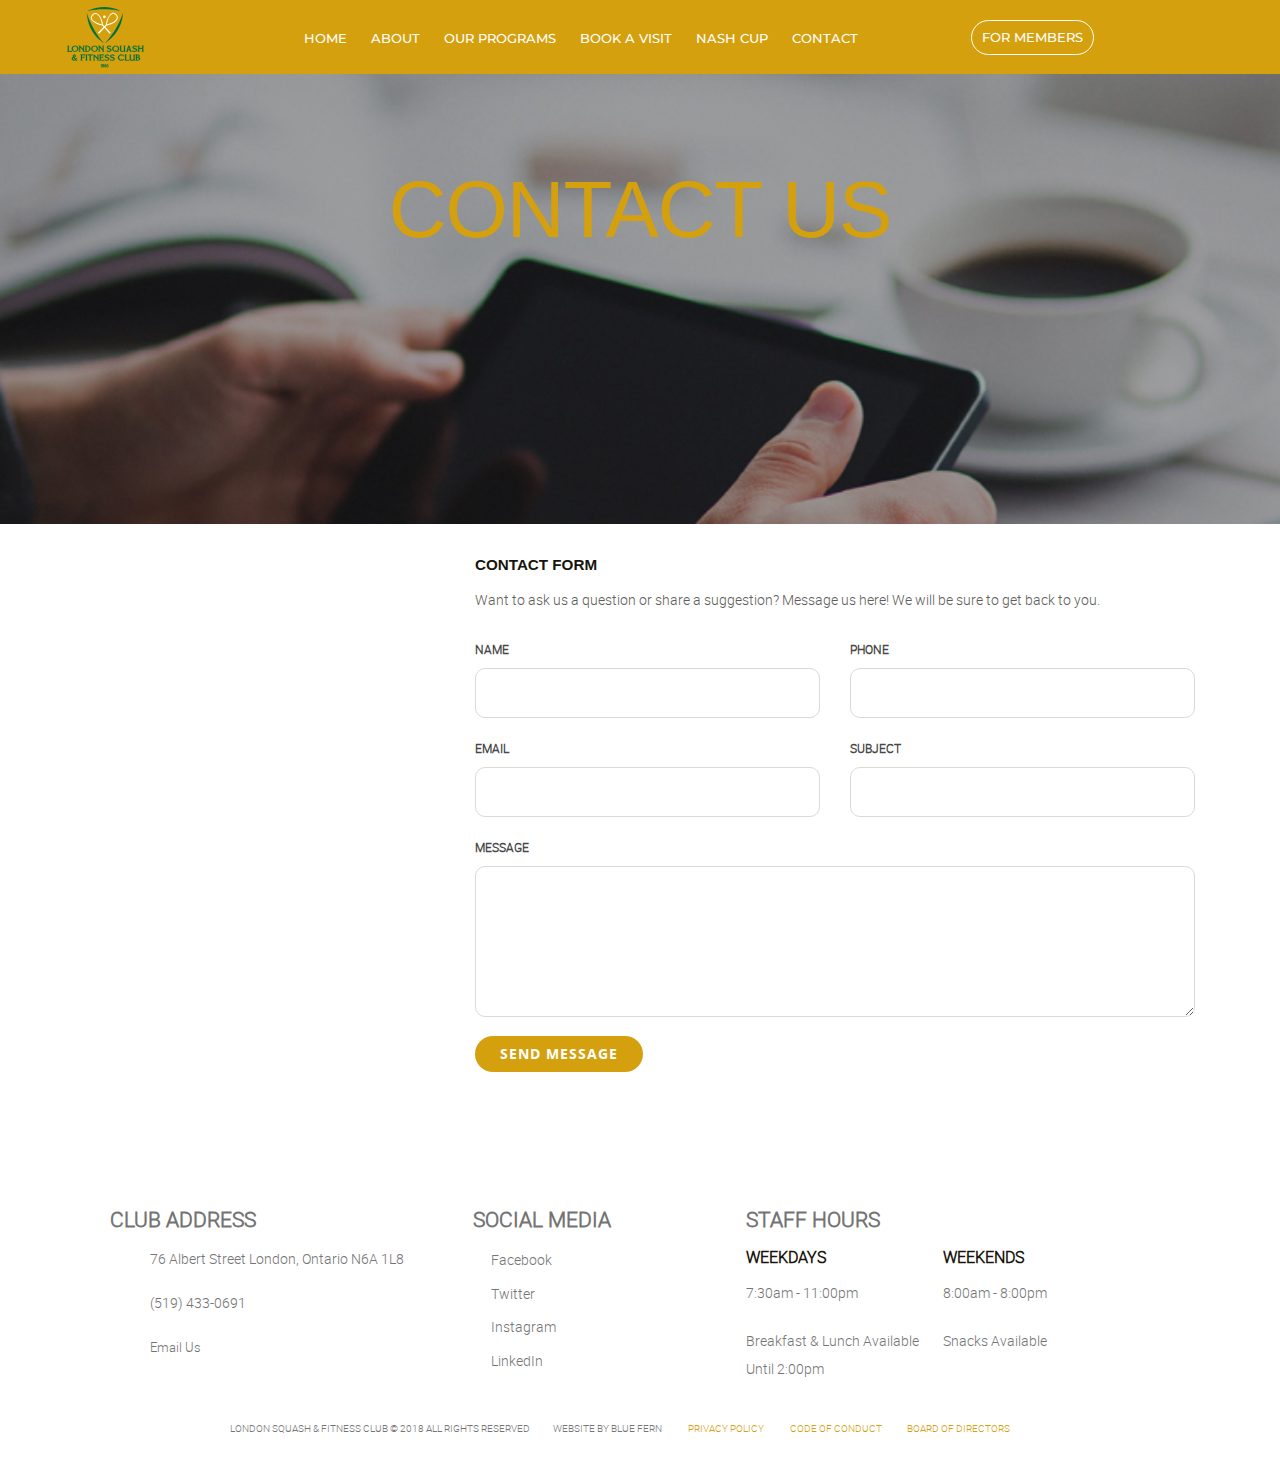
<file: contact.html>
<!DOCTYPE html>
<html lang="en">

<head>
    <meta charset="utf-8">
    <meta http-equiv="X-UA-Compatible" content="IE=edge">
    <meta name="viewport" content="width=device-width, initial-scale=1">
    <!-- The above 3 meta tags *must* come first in the head; any other head content must come *after* these tags -->
    <title>Contact - London Squash and Fitness Club</title>
    <!-- Bootstrap -->
    <link href="css/bootstrap.min.css" rel="stylesheet">
    <!-- Google Fonts -->
    <link href="https://fonts.googleapis.com/css?family=Roboto:300,300i,400,400i,500,500i,700,700i%7cMontserrat:300,300i,400,400i,500,500i,600,600i,700,700i" rel="stylesheet">
    <!-- Font Awesome -->
    <link rel="stylesheet" href="https://use.fontawesome.com/releases/v5.3.1/css/all.css" integrity="sha384-mzrmE5qonljUremFsqc01SB46JvROS7bZs3IO2EmfFsd15uHvIt+Y8vEf7N7fWAU" crossorigin="anonymous">
    <!-- Theme Style -->
    <link href="css/style.css" rel="stylesheet">
    <!-- Bootstrap Style -->
    <link href="css/main.css" rel="stylesheet">
    <!-- HTML5 shim and Respond.js for IE8 support of HTML5 elements and media queries -->
    <!-- WARNING: Respond.js doesn't work if you view the page via file:// -->
    <!--[if lt IE 9]>
      <script src="https://oss.maxcdn.com/html5shiv/3.7.3/html5shiv.min.js"></script>
      <script src="https://oss.maxcdn.com/respond/1.4.2/respond.min.js"></script>
    <![endif]-->
</head>

<body>
  <div class="mainSect container-fluid">
    <div class="row contactPage" id="navRow">
        <div class="col-lg-4 col-md-2 col-sm-6 col-xs-6" id="logoContain">
            <a href="index.html"><img src="images/lsfc-logo.svg" alt="London Squash and Fitness Club Logo"></a>
        </div>
        <div class="col-lg-8 col-md-10 col-sm-6 col-xs-6">
            <!-- Start Navigation-->
            <div class="navigation" id="navContain">
                <div id="navigation">
                    <ul>
                        <li ><a href="index.html" title="Home">Home</a></li>
                        <li><a href="about.html" title="About">About</a> </li>
                        <li><a href="programs.html" title="Our Programs">Our Programs</a></li>
                        <li><a href="book-visit.html" title="Book a Visit">Book a Visit</a></li>
                        <li><a href="https://www.nashcup.com/" target=”_blank”  title="Nash Cup">Nash Cup</a></li>
                        <li><a href="contact.html" title="Contact Us">Contact</a> </li>

                          <li> <a class="socNav" href="https://www.facebook.com/London-Squash-and-Fitness-Club-230686533664378/"><i class="fab fa-facebook-f"></i></a></li>
                          <li><a class="socNav" href="https://www.instagram.com/londonsquash/"><i class="fab fa-instagram"></i></a></li>
                          <li>  <a class="socNav" href="https://twitter.com/londonsquash"><i class="fab fa-twitter"></i></a></li>
                          <li><a class="socNav" href="https://www.linkedin.com/company/london-squash-&-fitness-club/"><i class="fab fa-linkedin"></i></a></li>


                        <li class="membersOnly"><a href="members.html" title="For Members">For Members</a></li>
                    </ul>
                </div>
            </div>
            <!-- End Navigation-->
        </div>
    </div>
  </div>
  <!-- Start Contact Page Hero Section -->
    <div class="page-header" id="contactPage">
        <div class="container" id="contactContain">
            <div class="row">
                <div class="col-lg-12 col-md-12 col-sm-12 col-xs-12">
                    <div class="page-caption">
                        <h2 class="page-title">Contact us</h2>
                    </div>
                </div>
            </div>
        </div>
    </div>
    <!-- End Contact Page Hero Section -->
    <div class="content" id="contactContent">
        <div class="container">
            <div class="row">
                <div class="col-lg-4 col-md-4 col-sm-4 col-xs-12">
                    <div class="widget widget-contact">
                        <!-- widget search -->

                    </div>
                    <!-- /.widget search -->
                    <div class="widget widget-social">
                        <div class="contactSoc">
                            <a href="https://www.facebook.com/London-Squash-and-Fitness-Club-230686533664378/" target=”_blank”><i class="fab fa-facebook-f"></i></a>
                            <a href="https://twitter.com/londonsquash" target=”_blank”><i class="fab fa-twitter"></i></a>
                            <a href="https://www.instagram.com/londonsquash/" target=”_blank”><i class="fab fa-instagram"></i></a>
                            <a href="https://www.linkedin.com/company/london-squash-&-fitness-club/" target=”_blank”><i class="fab fa-linkedin"></i></a>
                        </div>
                    </div>
                    <div class="widget">
                        <iframe src="https://www.google.com/maps/embed?pb=!1m18!1m12!1m3!1d2918.530816773488!2d-81.25787584983169!3d42.9881561030956!2m3!1f0!2f0!3f0!3m2!1i1024!2i768!4f13.1!3m3!1m2!1s0x882ef1f9a0bce5a5%3A0x3157d06d0bf1c170!2sLondon+Squash+Club!5e0!3m2!1sen!2sca!4v1515558896564" frameborder="0" style="border:0" allowfullscreen></iframe>
                    </div>
                </div>
                <!--Start Contact Form-->
                <div class="col-lg-8 col-md-8 col-sm-8 col-xs-12">
                    <div class="row">
                        <div class="col-lg-12 col-md-12 col-sm-12 col-xs-12" id="formContain">
                            <h1>Contact Form</h1>
                            <p> Want to ask us a question or share a suggestion? Message us here! We will be sure to get back to you.</p>
                            <form netlify action="home.html" netlify-honeypot="bot-field">
                                <div class="row">
                                    <!--Input for Netlify to Recognize Spambots-->
                                    <p class="hidden">
                                        <label>Don’t fill this out if you're human: <input name="bot-field" /></label>
                                    </p>
                                    <div class="col-md-6">
                                        <label class="control-label" for="name">name</label>
                                        <input type="text" name="name" id="name" placeholder="" class="form-control">
                                    </div>
                                    <div class="col-md-6">
                                        <label class="control-label" for="phone">phone</label>
                                        <input type="text" name="phone" id="phone" placeholder="" class="form-control">
                                    </div>
                                    <div class="col-md-6">
                                        <label class="control-label" for="email">email</label>
                                        <input type="text" name="email" id="email" placeholder="" class="form-control">
                                    </div>
                                    <div class="col-md-6">
                                        <label class="control-label" for="Subject">Subject</label>
                                        <input type="text" name="Subject" id="Subject" placeholder="" class="form-control">
                                    </div>
                                    <div class="col-lg-12 col-md-12 col-sm-12 col-xs-12" id="messageContain">
                                        <div class="form-group">
                                            <label class="control-label" for="textarea">Message</label>
                                            <textarea class="form-control" id="textarea" name="textarea" rows="6" placeholder=""></textarea>
                                        </div>
                                    </div>
                                    <div class="col-md-12">
                                        <div class="form-group">
                                            <button id="singlebutton" name="singlebutton" class="btn btn-default">send message</button>
                                        </div>
                                    </div>
                                </div>
                            </form>
                        </div>
                    </div>
                </div>
                <!--End Contact Form-->
            </div>
        </div>
    </div>
    <div class="footer">
            <!-- footer-->
            <div class="container">
                <div class="footer-block">
                    <!-- footer block -->
                    <div class="row bottom">
                        <div class="col-lg-4 col-md-4 col-sm-6 col-xs-12">
                            <div class="footer-widget">
                                <h2 class="widget-title">Club Address</h2>
                                <ul class="listnone contact">
                                    <li><i class="fa fa-map-marker"></i> 76 Albert Street London, Ontario N6A 1L8 </li>
                                    <li><i class="fa fa-phone"></i> (519) 433-0691</li>
                                    <li><a target=”_blank” href="contact.html"><i class="fas fa-envelope"></i>Email Us</a></li>
                                </ul>
                            </div>
                        </div>
                        <div class="col-lg-3 col-md-3 col-sm-6 col-xs-12">
                            <div class="footer-widget footer-social">
                                <!-- social block -->
                                <h2 class="widget-title">Social Media</h2>
                                <ul class="listnone">
                                    <li>
                                        <a href="https://www.facebook.com/London-Squash-and-Fitness-Club-230686533664378/" target=”_blank”> <i class="fab fa-facebook-f"></i>Facebook </a>
                                    </li>
                                    <li><a href="https://twitter.com/londonsquash" target=”_blank”><i class="fab fa-twitter"></i> Twitter</a></li>

                                    <li>
                                        <a href="https://www.instagram.com/londonsquash/" target=”_blank”> <i class="fab fa-instagram"></i>Instagram</a>
                                    </li>
                                    <li>
                                        <a href="https://www.linkedin.com/company/london-squash-&-fitness-club" target=”_blank”> <i class="fab fa-linkedin"></i>LinkedIn</a>
                                    </li>
                                </ul>
                            </div>
                            <!-- /.social block -->
                        </div>
                        <div class="col-lg-5 col-md-5 col-sm-12 col-xs-12">
                            <div class="footer-widget widget-newsletter">
                                <!-- Location Info -->
                                <h2 class="widget-title sHours">Staff Hours</h2>
                                <div class="col-lg-6 col-md-6 col-sm-6 col-xs-12 hours">
                                  <h4>Weekdays</h4>
                                  <p>7:30am - 11:00pm</p>
                                  <p>Breakfast & Lunch Available Until 2:00pm</p>
                              </div>
                              <div class="col-lg-6 col-md-6 col-sm-6 col-xs-12 hours">
                                <h4>Weekends</h4>
                                <p>8:00am - 8:00pm</p>
                                <p>Snacks Available</p>
                              </div>
                            </div>
                            <!-- End Location Info -->
                        </div>
                    </div>


                    <div class="tiny-footer">
                        <!-- tiny footer block -->
                        <div class="row">
                            <div class="col-lg-12 col-md-12 col-sm-12 col-xs-12">
                                <div class="copyright-content">
                                    <p>London Squash & Fitness Club  © 2018  All rights reserved</p>
                                    <p>Website by Blue Fern</p>
                                    <p id="finalP">
                                            <a title="Privacy Policy" href="privacy-policy.html">Privacy Policy</a> 
                                            <a title="Code of Conduct" href="conduct-code.html">Code of Conduct</a>
                                            <a title="Board of Directors" href="board-directors.html">Board of Directors</a>
                                        </p>
                                </div>
                            </div>
                        </div>
                    </div>
                    <!-- /.tiny footer block -->
                </div>
                <!-- /.footer block -->
            </div>
        </div>
        <!-- /.footer-->

        <!-- /.footer-->
    <!-- jQuery (necessary for Bootstrap's JavaScript plugins) -->
    <script src="js/bootstrap/jquery.min.js"></script>
    <!-- Bootstrap Theme Files -->
    <script src="js/bootstrap/bootstrap.min.js"></script>
    <script src="js/bootstrap/jquery.sticky.js"></script>
    <script src="js/bootstrap/sticky-header.js"></script>
   <!-- Code for Hosted Contact Form <script src="js/form.js"></script>-->
   <script src="js/bootstrap/menumaker.js"></script>

</html>
</file>
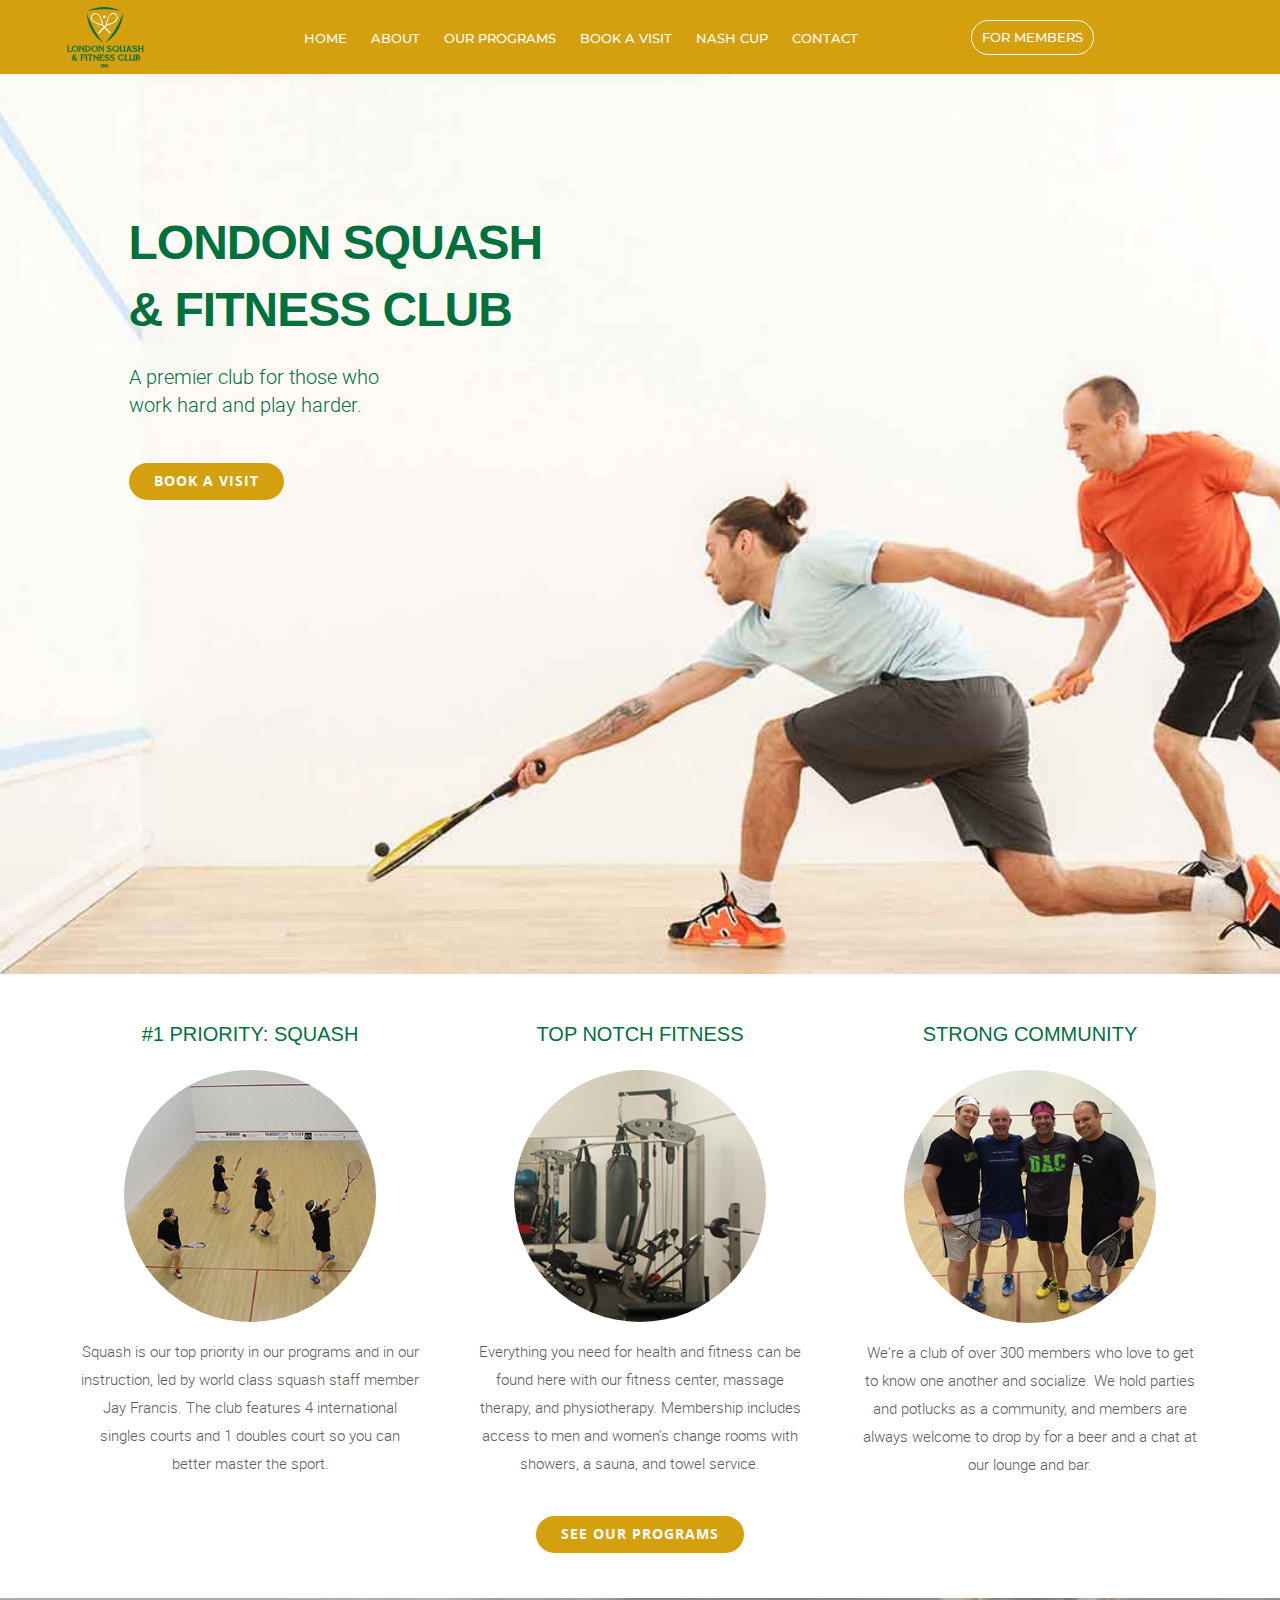
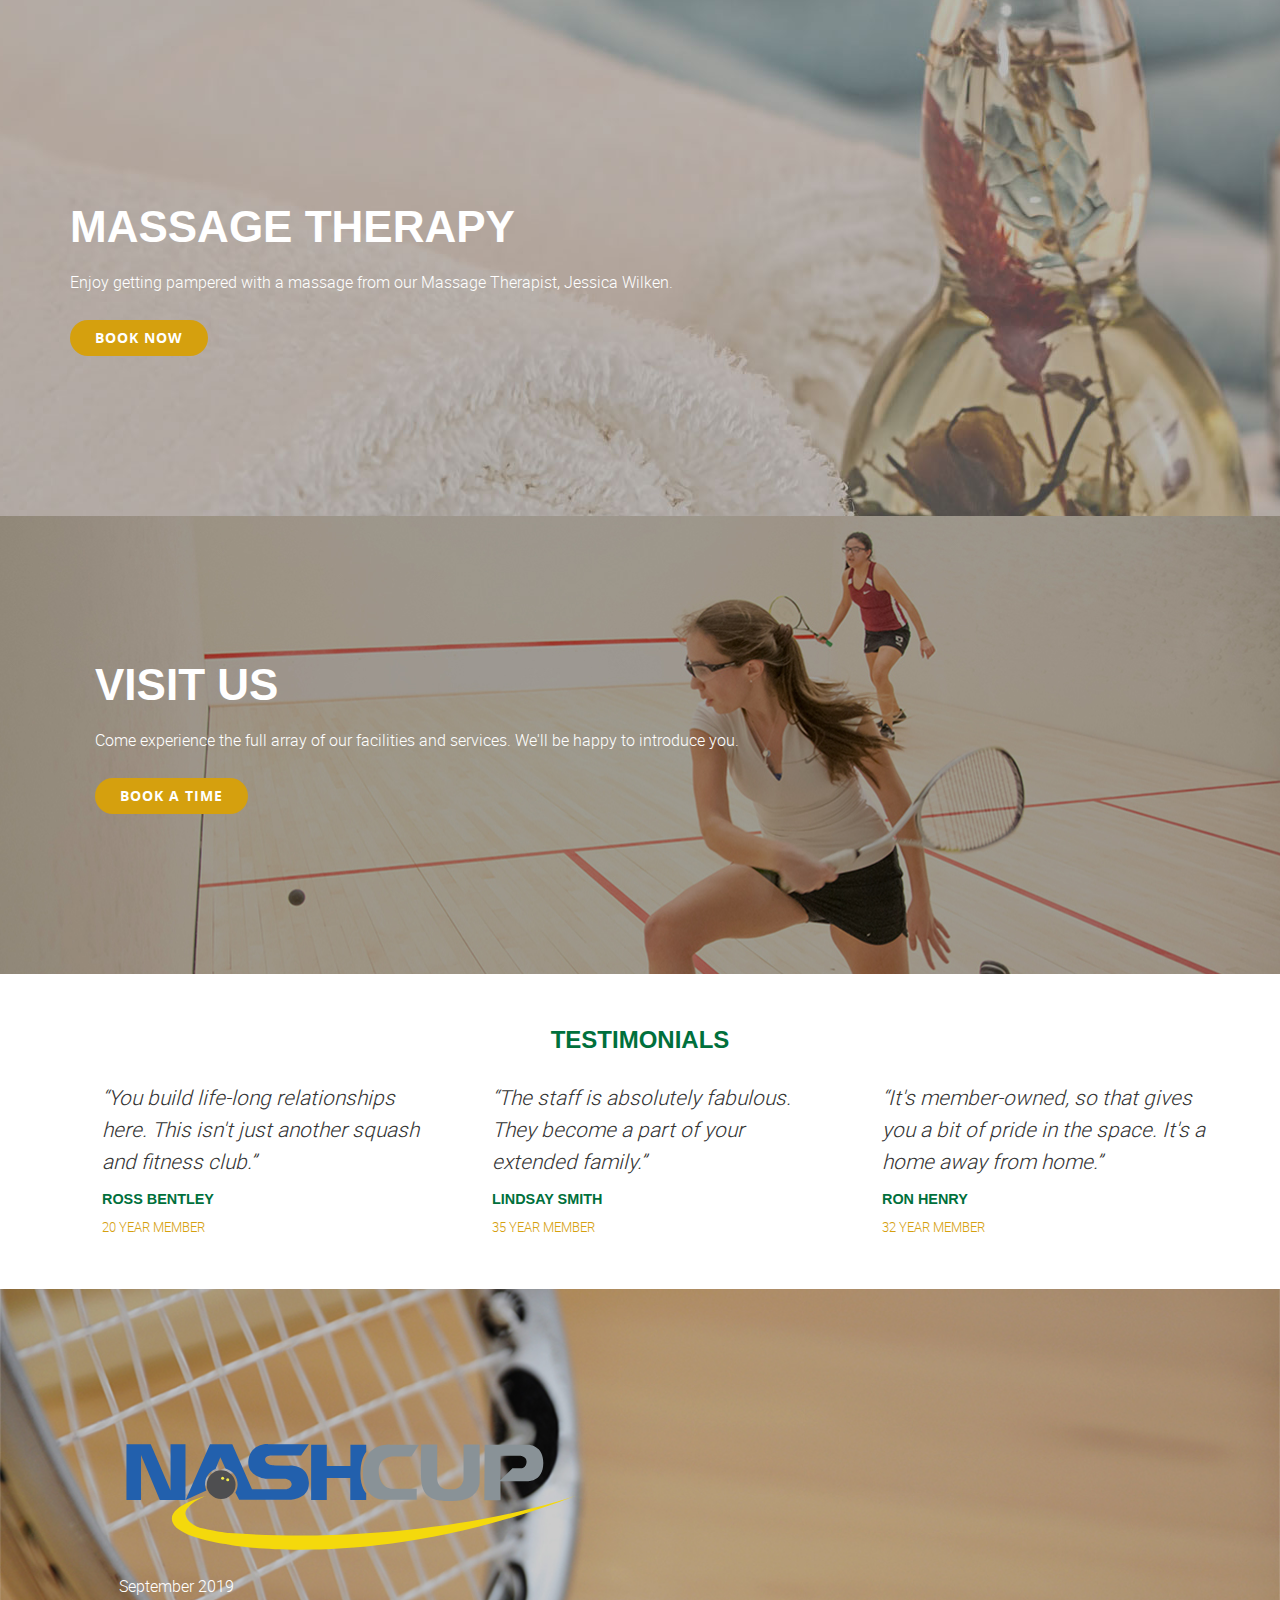
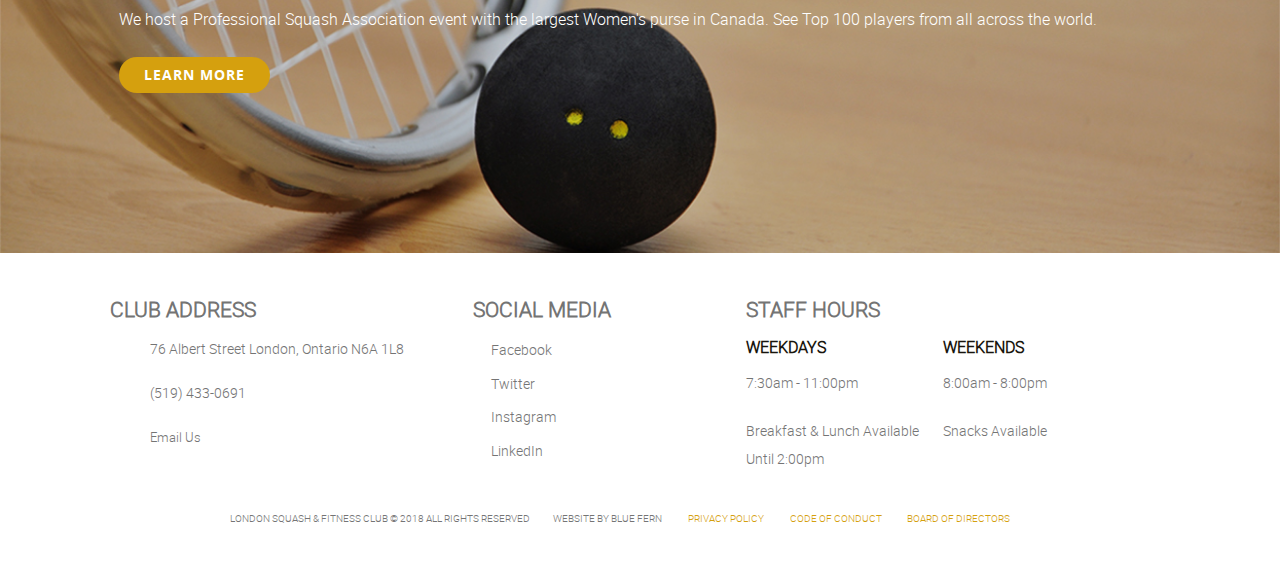
<file: home.html>
<!DOCTYPE html>
<html lang="en">

<head>
    <meta charset="utf-8">
    <meta http-equiv="X-UA-Compatible" content="IE=edge">
    <meta name="viewport" content="width=device-width, initial-scale=1">
    <!-- The above 3 meta tags *must* come first in the head; any other head content must come *after* these tags -->
    <title>London Squash and Fitness Club</title>
    <!-- Bootstrap -->
    <link href="css/bootstrap.min.css" rel="stylesheet">
    <!-- Google Fonts -->
    <link href="https://fonts.googleapis.com/css?family=Roboto:300,300i,400,400i,500,500i,700,700i%7cMontserrat:300,300i,400,400i,500,500i,600,600i,700,700i" rel="stylesheet">
    <!-- Font Awesome -->
    <link rel="stylesheet" href="https://use.fontawesome.com/releases/v5.3.1/css/all.css" integrity="sha384-mzrmE5qonljUremFsqc01SB46JvROS7bZs3IO2EmfFsd15uHvIt+Y8vEf7N7fWAU" crossorigin="anonymous">
    <!-- Theme Style -->
    <link href="css/style.css" rel="stylesheet">
    <!-- Bootstrap Style -->
    <link href="css/main.css" rel="stylesheet">
    <!-- HTML5 shim and Respond.js for IE8 support of HTML5 elements and media queries -->
    <!-- WARNING: Respond.js doesn't work if you view the page via file:// -->
    <!--[if lt IE 9]>
    <script src="https://oss.maxcdn.com/html5shiv/3.7.3/html5shiv.min.js "></script>
    <script src="https://oss.maxcdn.com/respond/1.4.2/respond.min.js "></script>
<![endif]-->
</head>

<body>
  <div class="mainSect container-fluid">
    <div class="row contactPage" id="navRow">
        <div class="col-lg-4 col-md-2 col-sm-6 col-xs-6" id="logoContain">
            <a href="index.html"><img src="images/lsfc-logo.svg" alt="London Squash and Fitness Club Logo"></a>
        </div>
        <div class="col-lg-8 col-md-10 col-sm-6 col-xs-6">
            <!-- Start Navigation-->
            <div class="navigation" id="navContain">
                <div id="navigation">
                    <ul>
                        <li ><a href="index.html" title="Home">Home</a></li>
                        <li><a href="about.html" title="About">About</a> </li>
                        <li><a href="programs.html" title="Our Programs">Our Programs</a></li>
                        <li><a href="book-visit.html" title="Book a Visit">Book a Visit</a></li>
                        <li><a href="https://www.nashcup.com/" target=”_blank”  title="Nash Cup">Nash Cup</a></li>
                        <li><a href="contact.html" title="Contact Us">Contact</a> </li>

                          <li> <a class="socNav" href="https://www.facebook.com/London-Squash-and-Fitness-Club-230686533664378/" target=”_blank”><i class="fab fa-facebook-f"></i></a></li>
                          <li><a class="socNav" href="https://www.instagram.com/londonsquash/" target=”_blank”><i class="fab fa-instagram"></i></a></li>
                          <li>  <a class="socNav" href="https://twitter.com/londonsquash" target=”_blank”><i class="fab fa-twitter"></i></a></li>
                          <li><a class="socNav" href="https://www.linkedin.com/company/london-squash-&-fitness-club/" target=”_blank”><i class="fab fa-linkedin"></i></a></li>


                        <li class="membersOnly"><a href="members.html" title="For Members">For Members</a></li>
                    </ul>
                </div>
            </div>
            <!-- End Navigation-->
        </div>
    </div>
  </div>
  <!--Start Front Hero Section-->
    <div class="hero-section front">
        <div class="container" id="mainContent">
            <div class="row">
                <div class="col-lg-6 col-md-6 col-sm-6 col-xs-12">
                    <h1 class="hero-title">London Squash & Fitness Club</h1>
                    <p class="hero-text"><strong>A premier club for those who work hard and play harder.</strong> </p>
                    <a href="book-visit.html" class="btn btn-default">BOOK A VISIT</a>
                    <ul id="mainSoc">
                        <li class="socNavContain">
                            <a class="socNav" href="https://www.facebook.com/London-Squash-and-Fitness-Club-230686533664378/" target=”_blank”><i class="fab fa-facebook-f"></i></a>
                            <a class="socNav" href="https://www.instagram.com/londonsquash/" target=”_blank”><i class="fab fa-instagram"></i></a>
                            <a class="socNav" href="https://twitter.com/londonsquash" target=”_blank”><i class="fab fa-twitter"></i></a>
                            <a class="socNav" href="https://www.linkedin.com/company/london-squash-&-fitness-club/" target=”_blank”><i class="fab fa-linkedin"></i></a>
                        </li>
                    </ul>
                    <div id="arrowContain">
                        <a href="#communityPage">
                            <i class="fas fa-angle-down"></i>
                        </a>
                    </div>
                </div>
            </div>
            </div>
        </div>
    <!--End Front Hero Section-->
    <!--Start Club Desc Section -->
    <div class="space-medium" id="communityPage">
        <div class="container">
            <div class="row">
                <div class="col-md-offset-2 col-md-8">
                    <div class="mb60 text-center section-title">
                        <!-- section title start-->
                    </div>
                    <!-- /.section title start-->
                </div>
            </div>
            <div class="row">
                <div class="col-lg-4 col-md-4 col-sm-4 col-xs-12">
                  <h2><a href="# " class="title ">#1 PRIORITY: SQUASH</a></h2>
                    <!--Start Priority Squash Block-->
                    <div class="service-block text-center" id="block1">
                      <div class="service-icon mb20">
                            <!-- service img -->
                            <img src="images/squash-block.jpg" alt="Squash Players on the Court"> </div>
                            <!-- end service img -->
                        <div class="service-content">
                            <p>Squash is our top priority in our programs and in our instruction, led by world class squash staff member Jay Francis. The club features 4 international singles courts and 1 doubles court so you can better master the sport.</p>
                        </div>
                    </div>
                    <!-- End Priority Squash Block -->
                </div>
                <!-- Start Fitness Block-->
                <div class="col-lg-4 col-md-4 col-sm-4 col-xs-12">
                  <h2><a href="#" class="title text-center ">TOP NOTCH FITNESS</a></h2>
                    <div class="service-block text-center" id="block2">

                        <!-- service block -->
                        <div class="service-icon mb20">
                            <!-- service img -->
                            <img src="images/gym.jpg" alt="Rackets in Shop"> </div>
                            <!-- end service img -->
                        <div class="service-content">
                            <p>Everything you need for health and fitness can be found here with our fitness center, massage therapy, and physiotherapy. Membership includes access to men and women’s change rooms with showers, a sauna, and towel service.</p>
                        </div>
                    </div>
                </div>
                <!-- End Fitness Block-->
                <!--Start Strong Community Block-->
                <div class="col-lg-4 col-md-4 col-sm-4 col-xs-12">
                    <h2><a href="#" class="title text-center ">STRONG COMMUNITY</a></h2>
                    <div class="service-block text-center" id="block3">
                        <div class="service-icon mb20">
                            <!-- service img -->
                            <img src="images/players-small.jpg" alt="Players Smiling"> </div>
                            <!-- service img -->

                        <div class="service-content text-center">
                            <p>We're a club of over 300 members who love to get to know one another and socialize. We hold parties and potlucks as a community, and members are always welcome to drop by for a beer and a chat at our lounge and bar.</p>
                        </div>
                    </div>
                </div>
                <!-- End Strong Community Block -->
                <div class="col-lg-12 col-sm-12 col-md-12 col-xs-12 text-center"> <a href="programs.html" class="btn btn-default"> SEE OUR PROGRAMS </a> </div>
            </div>
        </div>
    </div>
    <!--End Club Desc Section -->
    <!--Start Book a Massage Section-->
        <div class="cta-section" id="massagePage">
                <div class="container">
                    <div class="row">
                        <div class="col-md-12">
                            <h1 class="cta-title">massage therapy</h1>
                            <p class="cta-text">Enjoy getting pampered with a massage from our Massage Therapist, Jessica Wilken.</p>
                            <a href="massage-therapy-physio-therapy.html" class="btn btn-default" target="_blank">Book Now</a> </div>
                    </div>
                </div>
            </div>
    <!--End Book a Massage Section-->
    <!-- Start Book Visit Section-->
    <div class="cta-section" id="freeTrial">
        <div class="container">
            <div class="row">
                <div class="col-md-12">
                    <h1 class="cta-title">visit us</h1>
                    <p class="cta-text">Come experience the full array of our facilities and services. We'll be happy to introduce you.</p>
                    <a href="book-visit.html" class="btn btn-default">book a time</a> </div>
            </div>
        </div>
    </div>
    <!-- End Book Visit Section-->
    <!--Start Testimonial Section-->
    <div class="space-medium" id="testimonialPage">
        <div class="container">
            <div class="row">
                <div class="col-lg-offset-2 col-lg-8 col-md-offset-2 col-md-8 col-sm-12 col-xs-12">
                    <div class="section-title mb60 text-center">
                        <!-- section title start-->
                        <h1>testimonials</h1>
                    </div>
                    <!-- /.section title start-->
                </div>
            </div>
            <div class="row">
                <div class="col-lg-4 col-md-4 col-sm-4 col-xs-12">
                    <div class="testimonial-block">
                        <!-- testimonial block -->
                        <div class="testimonial-content">
                            <p class="testimonial-text">“You build life-long relationships here. This isn't just another squash and fitness club.”</p>
                        </div>
                        <div class="testimonial-info">
                            <h4 class="testimonial-name">Ross Bentley</h4>
                            <p class="testimonial-meta">20 Year Member</p> </div>
                    </div>
                    <!--/. testimonial block -->
                </div>
                <div class="col-lg-4 col-md-4 col-sm-4 col-xs-12">
                    <div class="testimonial-block">
                        <!-- testimonial block -->
                        <div class="testimonial-content">
                            <p class="testimonial-text">“The staff is absolutely fabulous. They become a part of your extended family.”</p>
                        </div>
                        <div class="testimonial-info">
                            <h4 class="testimonial-name">Lindsay Smith</h4>
                            <p class="testimonial-meta">35 Year Member</p> </div>
                    </div>
                    <!--/. testimonial block -->
                </div>
                <div class="col-lg-4 col-md-4 col-sm-4 col-xs-12">
                    <div class="testimonial-block">
                        <!-- testimonial block -->
                        <div class="testimonial-content">
                            <p class="testimonial-text">“It's member-owned, so that gives you a bit of pride in the space. It's a home away from home.”</p>
                        </div>
                        <div class="testimonial-info">
                            <h4 class="testimonial-name">Ron Henry</h4>
                            <p class="testimonial-meta">32 Year Member</p></div>
                    </div>
                    <!--/. testimonial block -->
                </div>
            </div>
        </div>
    </div>
    <!--End Testimonial Section-->
    <!--Start Visit Nash Cup Site Section-->
    <div class="cta-section" id="nashPage">
        <div class="container">
            <div class="row">
                <div class="col-md-12">
                    <img src="images/nash-logo.svg" alt="Nash Cup Logo">
                    <p class="cta-text">September 2019 </p>
                    <p class="cta-text">We host a Professional Squash Association event with the largest Women's purse in Canada. See Top 100 players from all across the world.</p>
                    <a href="http://www.nashcup.com/" class="btn btn-default" target="_blank">Learn More</a> </div>
            </div>
        </div>
    </div>
    <!--End Visit Nash Cup Site Section-->
    <div class="footer">
            <!-- footer-->
            <div class="container">
                <div class="footer-block">
                    <!-- footer block -->
                    <div class="row bottom">
                        <div class="col-lg-4 col-md-4 col-sm-6 col-xs-12">
                            <div class="footer-widget">
                                <h2 class="widget-title">Club Address</h2>
                                <ul class="listnone contact">
                                    <li><i class="fa fa-map-marker"></i> 76 Albert Street London, Ontario N6A 1L8 </li>
                                    <li><i class="fa fa-phone"></i> (519) 433-0691</li>
                                    <li><a target=”_blank” href="contact.html"><i class="fas fa-envelope"></i>Email Us</a></li>
                                </ul>
                            </div>
                        </div>
                        <div class="col-lg-3 col-md-3 col-sm-6 col-xs-12">
                            <div class="footer-widget footer-social">
                                <!-- social block -->
                                <h2 class="widget-title">Social Media</h2>
                                <ul class="listnone">
                                    <li>
                                        <a href="https://www.facebook.com/London-Squash-and-Fitness-Club-230686533664378/" target=”_blank”> <i class="fab fa-facebook-f"></i>Facebook </a>
                                    </li>
                                    <li><a href="https://twitter.com/londonsquash" target=”_blank”><i class="fab fa-twitter"></i> Twitter</a></li>

                                    <li>
                                        <a href="https://www.instagram.com/londonsquash/" target=”_blank”> <i class="fab fa-instagram"></i>Instagram</a>
                                    </li>
                                    <li>
                                        <a href="https://www.linkedin.com/company/london-squash-&-fitness-club" target=”_blank”> <i class="fab fa-linkedin"></i>LinkedIn</a>
                                    </li>
                                </ul>
                            </div>
                            <!-- /.social block -->
                        </div>

                        <div class="col-lg-5 col-md-5 col-sm-12 col-xs-12">
                            <div class="footer-widget widget-newsletter">
                                <!-- Location Info -->
                                <h2 class="widget-title sHours">Staff Hours</h2>
                                <div class="col-lg-6 col-md-6 col-sm-6 col-xs-12 hours">
                                  <h4>Weekdays</h4>
                                  <p>7:30am - 11:00pm</p>
                                  <p>Breakfast & Lunch Available Until 2:00pm</p>
                              </div>
                              <div class="col-lg-6 col-md-6 col-sm-6 col-xs-12 hours">
                                <h4>Weekends</h4>
                                <p>8:00am - 8:00pm</p>
                                <p>Snacks Available</p>
                              </div>
                            </div>
                            <!-- End Location Info -->
                        </div>
                    </div>


                    <div class="tiny-footer">
                        <!-- tiny footer block -->
                        <div class="row">
                            <div class="col-lg-12 col-md-12 col-sm-12 col-xs-12">
                                <div class="copyright-content">
                                    <p>London Squash & Fitness Club  © 2018  All rights reserved</p>
                                    <p>Website by Blue Fern</p>
                                    <p id="finalP">
                                            <a title="Privacy Policy" href="privacy-policy.html">Privacy Policy</a>
                                            <a title="Code of Conduct" href="conduct-code.html">Code of Conduct</a>
                                            <a title="Board of Directors" href="board-directors.html">Board of Directors</a>
                                        </p>
                                </div>
                            </div>
                        </div>
                    </div>
                    <!-- /.tiny footer block -->
                </div>
                <!-- /.footer block -->
            </div>
        </div>
        <!-- /.footer-->

        <!-- /.footer-->
       <!-- jQuery (necessary for Bootstrap's JavaScript plugins) -->
       <script src="js/bootstrap/jquery.min.js"></script>
       <!-- Bootstrap Theme Files -->
       <script src="js/bootstrap/bootstrap.min.js"></script>
       <script src="js/bootstrap/jquery.sticky.js"></script>
       <script src="js/bootstrap/sticky-header.js"></script>
       <script src="js/bootstrap/menumaker.js"></script>


</html>
</file>
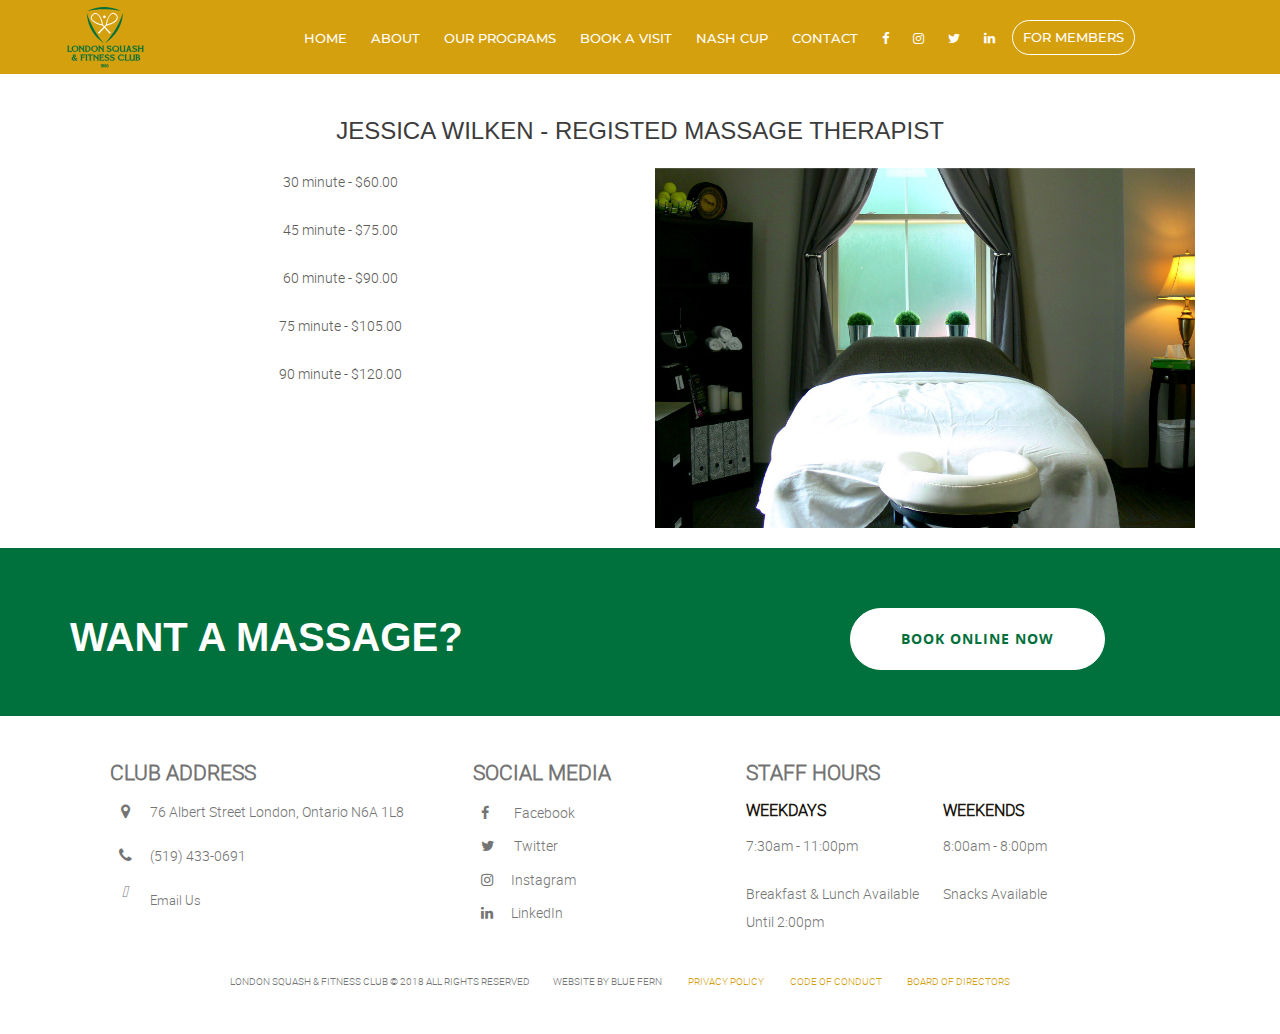
<file: massage-therapy-physio-therapy.html>
<!DOCTYPE html>
<html lang="en">

<head>
    <meta charset="utf-8">
    <meta http-equiv="X-UA-Compatible" content="IE=edge">
    <meta name="viewport" content="width=device-width, initial-scale=1">
    <!-- The above 3 meta tags *must* come first in the head; any other head content must come *after* these tags -->
    <title>London Squash and Fitness Club - Massage and Physiotherapy</title>
    <!-- Bootstrap -->
    <link href="css/bootstrap.min.css" rel="stylesheet">
    <!-- Google Fonts -->
    <link href="https://fonts.googleapis.com/css?family=Roboto:300,300i,400,400i,500,500i,700,700i%7cMontserrat:300,300i,400,400i,500,500i,600,600i,700,700i" rel="stylesheet">
    <!-- Font Awesome -->
    <link href="css/font-awesome.min.css" rel="stylesheet">
   <!-- Theme Style -->
   <link href="css/style.css" rel="stylesheet">
   <!-- Bootstrap Style -->
   <link href="css/main.css" rel="stylesheet">
    <!-- HTML5 shim and Respond.js for IE8 support of HTML5 elements and media queries -->
    <!-- WARNING: Respond.js doesn't work if you view the page via file:// -->
    <!--[if lt IE 9]>
      <script src="https://oss.maxcdn.com/html5shiv/3.7.3/html5shiv.min.js"></script>
      <script src="https://oss.maxcdn.com/respond/1.4.2/respond.min.js"></script>
    <![endif]-->
</head>

<body>
  <div class="mainSect container-fluid">
    <div class="row contactPage" id="navRow">
        <div class="col-lg-4 col-md-2 col-sm-6 col-xs-6" id="logoContain">
            <a href="index.html"><img src="images/lsfc-logo.svg" alt="London Squash and Fitness Club Logo"></a>
        </div>
        <div class="col-lg-8 col-md-10 col-sm-6 col-xs-6">
            <!-- Start Navigation-->
            <div class="navigation" id="navContain">
                <div id="navigation">
                    <ul>
                        <li ><a href="index.html" title="Home">Home</a></li>
                        <li><a href="about.html" title="About">About</a> </li>
                        <li><a href="programs.html" title="Our Programs">Our Programs</a></li>
                        <li><a href="book-visit.html" title="Book a Visit">Book a Visit</a></li>
                        <li><a href="https://www.nashcup.com/" target=”_blank”  title="Nash Cup">Nash Cup</a></li>
                        <li><a href="contact.html" title="Contact Us">Contact</a> </li>

                          <li> <a class="socNav" target=”_blank” href="https://www.facebook.com/London-Squash-and-Fitness-Club-230686533664378/"><i class="fa fa-facebook"></i></a></li>
                          <li><a class="socNav" target=”_blank” href="https://www.instagram.com/londonsquash/"><i class="fa fa-instagram"></i></a></li>
                          <li>  <a class="socNav" target=”_blank” href="https://twitter.com/londonsquash"><i class="fa fa-twitter"></i></a></li>
                          <li><a class="socNav" target=”_blank” href="https://www.linkedin.com/company/london-squash-&-fitness-club/"><i class="fa fa-linkedin"></i></a></li>


                        <li class="membersOnly"><a href="members.html" title="For Members">For Members</a></li>
                    </ul>
                </div>
            </div>
            <!-- End Navigation-->
        </div>
    </div>
  </div>
  <!--Start Massage Therapist Content-->
    <div class="content" id="massageContent">
        <div class="container">
            <div class="row">
                <div class="col-lg-12 col-md-12 col-sm-12 col-xs-12">
                <h2 class="lead"> Jessica Wilken - Registed Massage Therapist</h2>
                  <img src="images/massage.jpg" class="alignright col-lg-6 col-md-6 col-sm-8 col-xs-12" alt="Exterior of London Squash and Fitness Club">
                    <p>30 minute - $60.00</p>
                    <p>45 minute - $75.00</p>
                    <p>60 minute - $90.00</p>
                    <p>75 minute - $105.00</p>
                    <p>90 minute - $120.00</p>
                </div>
            </div>
        </div>
    </div>
     <!--End Massage Therapist Content-->
     <!-- Start Book an Appointment Section-->
    <div class="space-small bg-primary main-cta">
            <!-- call to action -->
            <div class="container">
                <div class="row">
                    <div class="col-lg-8 col-sm-7 col-md-8 col-xs-12">
                        <h1 class="cta-title">Want a Massage?</h1>
                    </div>
                    <div class="col-lg-4 col-sm-5 col-md-4 col-xs-12">
                        <a href="https://jessicawilkenrmt.clinicsense.com/" target="_blank" class="btn btn-white btn-lg mt20">Book Online Now</a>
                    </div>
                </div>
            </div>
        </div>
        <!-- End Book an Appointment Section-->
    </div>
    <div class="footer">
        <!-- footer-->
        <div class="container">
            <div class="footer-block">
                <!-- footer block -->
                <div class="row bottom">
                    <div class="col-lg-4 col-md-4 col-sm-6 col-xs-12">
                        <div class="footer-widget">
                            <h2 class="widget-title">Club Address</h2>
                            <ul class="listnone contact">
                                <li><i class="fa fa-map-marker"></i> 76 Albert Street London, Ontario N6A 1L8 </li>
                                <li><i class="fa fa-phone"></i> (519) 433-0691</li>
                                <li><a target=”_blank” href="contact.html"><i class="fas fa-envelope"></i>Email Us</a></li>
                            </ul>
                        </div>
                    </div>
                    <div class="col-lg-3 col-md-3 col-sm-6 col-xs-12">
                        <div class="footer-widget footer-social">
                            <!-- social block -->
                            <h2 class="widget-title">Social Media</h2>
                            <ul class="listnone">
                                <li>
                                    <a target=”_blank” href="https://www.facebook.com/London-Squash-and-Fitness-Club-230686533664378/"> <i class="fa fa-facebook"></i> Facebook </a>
                                </li>
                                <li><a target=”_blank” href="https://twitter.com/londonsquash"><i class="fa fa-twitter"></i> Twitter</a></li>

                                <li>
                                    <a target=”_blank” href="https://www.instagram.com/londonsquash/"> <i class="fa fa-instagram"></i>Instagram</a>
                                </li>
                                <li>
                                    <a target=”_blank” href="https://www.linkedin.com/company/london-squash-&-fitness-club"> <i class="fa fa-linkedin"></i>LinkedIn</a>
                                </li>
                            </ul>
                        </div>
                        <!-- /.social block -->
                    </div>
                    <div class="col-lg-5 col-md-5 col-sm-12 col-xs-12">
                        <div class="footer-widget widget-newsletter">
                            <!-- Location Info -->
                            <h2 class="widget-title">Staff Hours</h2>
                            <div class="col-lg-6 col-md-6 col-sm-12 col-xs-12 hours">
                              <h4>Weekdays</h4>
                              <p>7:30am - 11:00pm</p>
                              <p>Breakfast & Lunch Available Until 2:00pm</p>
                          </div>
                          <div class="col-lg-6 col-md-6 col-sm-12 col-xs-12 hours">
                            <h4>Weekends</h4>
                            <p>8:00am - 8:00pm</p>
                            <p>Snacks Available</p>
                          </div>
                        </div>
                        <!-- End Location Info -->
                    </div>
                </div>


                <div class="tiny-footer">
                    <!-- tiny footer block -->
                    <div class="row">
                        <div class="col-lg-12 col-md-12 col-sm-12 col-xs-12">
                            <div class="copyright-content">
                                <p>London Squash & Fitness Club  © 2018  All rights reserved</p>
                                <p>Website by Blue Fern</p>
                                <p id="finalP">
                                    <a title="Privacy Policy" href="privacy-policy.html">Privacy Policy</a> 
                                    <a title="Code of Conduct" href="conduct-code.html">Code of Conduct</a>
                                    <a title="Board of Directors" href="board-directors.html">Board of Directors</a>
                                </p>

                            </div>
                        </div>
                    </div>
                </div>
                <!-- /.tiny footer block -->
            </div>
            <!-- /.footer block -->
        </div>
    </div>
    <!-- /.footer-->

    <!-- /.footer-->

     <!-- jQuery (necessary for Bootstrap's JavaScript plugins) -->
    <script src="js/bootstrap/jquery.min.js"></script>
    <!-- Bootstrap Theme Files -->
    <script src="js/bootstrap/bootstrap.min.js"></script>
    <script src="js/bootstrap/jquery.sticky.js"></script>
    <script src="js/bootstrap/sticky-header.js"></script>
    <script src="js/bootstrap/menumaker.js"></script>
</body>

</html>
</file>
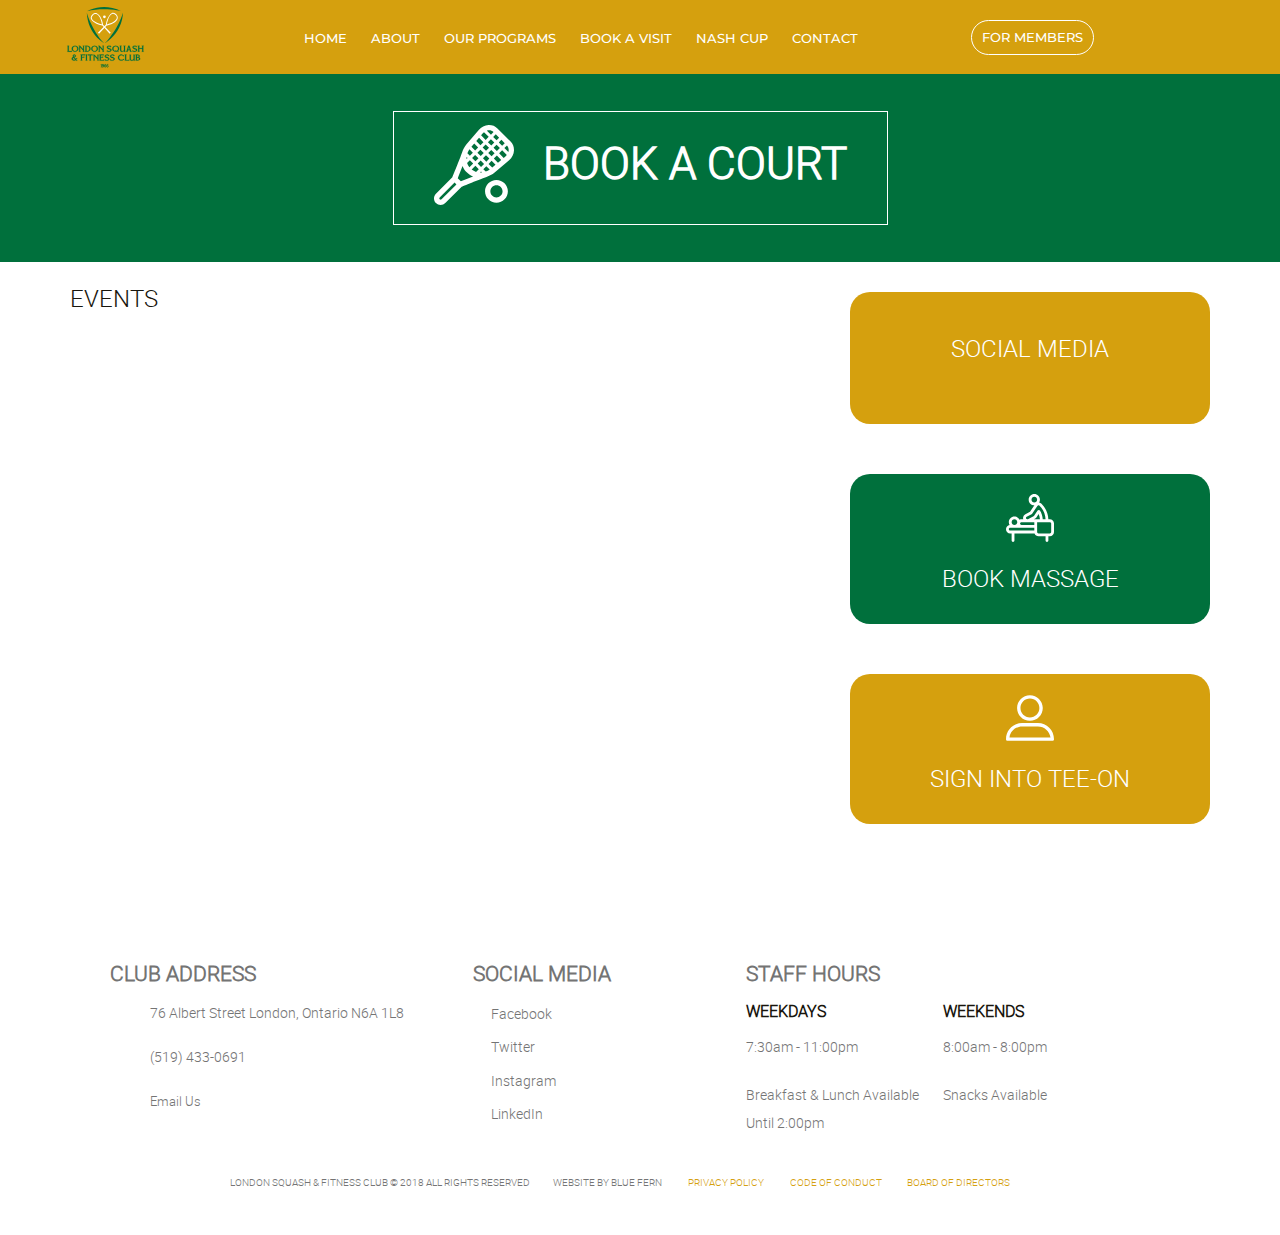
<file: members.html>
<!DOCTYPE html>
<html lang="en">

<head>
    <meta charset="utf-8">
    <meta http-equiv="X-UA-Compatible" content="IE=edge">
    <meta name="viewport" content="width=device-width, initial-scale=1">
    <!-- The above 3 meta tags *must* come first in the head; any other head content must come *after* these tags -->
    <title>London Squash and Fitness Club - About</title>
    <!-- Bootstrap -->
    <link href="css/bootstrap.min.css" rel="stylesheet">
    <!-- Google Fonts -->
    <link href="https://fonts.googleapis.com/css?family=Roboto:300,300i,400,400i,500,500i,700,700i%7cMontserrat:300,300i,400,400i,500,500i,600,600i,700,700i" rel="stylesheet">
    <!-- Font Awesome -->
    <link rel="stylesheet" href="https://use.fontawesome.com/releases/v5.3.1/css/all.css" integrity="sha384-mzrmE5qonljUremFsqc01SB46JvROS7bZs3IO2EmfFsd15uHvIt+Y8vEf7N7fWAU" crossorigin="anonymous">
    <!-- Theme Style -->
    <link href="css/style.css" rel="stylesheet">
    <!-- Bootstrap Style -->
    <link href="css/main.css" rel="stylesheet">
    <!-- HTML5 shim and Respond.js for IE8 support of HTML5 elements and media queries -->
    <!-- WARNING: Respond.js doesn't work if you view the page via file:// -->
    <!--[if lt IE 9]>
      <script src="https://oss.maxcdn.com/html5shiv/3.7.3/html5shiv.min.js"></script>
      <script src="https://oss.maxcdn.com/respond/1.4.2/respond.min.js"></script>
    <![endif]-->
</head>

<body>
  <div class="mainSect container-fluid">
    <div class="row contactPage" id="navRow">
        <div class="col-lg-4 col-md-2 col-sm-6 col-xs-6" id="logoContain">
            <a href="index.html"><img src="images/lsfc-logo.svg" alt="London Squash and Fitness Club Logo"></a>
        </div>
        <div class="col-lg-8 col-md-10 col-sm-6 col-xs-6">
            <!-- Start Navigation-->
            <div class="navigation" id="navContain">
                <div id="navigation">
                    <ul>
                        <li ><a href="index.html" title="Home">Home</a></li>
                        <li><a href="about.html" title="About">About</a> </li>
                        <li><a href="programs.html" title="Our Programs">Our Programs</a></li>
                        <li><a href="book-visit.html" title="Book a Visit">Book a Visit</a></li>
                        <li><a href="https://www.nashcup.com/" target=”_blank”  title="Nash Cup">Nash Cup</a></li>
                        <li><a href="contact.html" title="Contact Us">Contact</a> </li>

                          <li> <a class="socNav" target=”_blank” href="https://www.facebook.com/London-Squash-and-Fitness-Club-230686533664378/"><i class="fab fa-facebook-f"></i></a></li>
                          <li><a class="socNav" target=”_blank” href="https://www.instagram.com/londonsquash/"><i class="fab fa-instagram"></i></a></li>
                          <li>  <a class="socNav" target=”_blank” href="https://twitter.com/londonsquash"><i class="fab fa-twitter"></i></a></li>
                          <li><a class="socNav" target=”_blank” href="https://www.linkedin.com/company/london-squash-&-fitness-club/"><i class="fab fa-linkedin"></i></a></li>


                        <li class="membersOnly"><a href="members.html" title="For Members">For Members</a></li>
                    </ul>
                </div>
            </div>
            <!-- End Navigation-->
        </div>
    </div>
  </div>
  <!-- Start Book a Court Section-->
    <div id="bookCourt" class="space-small bg-primary">
        <div class="container">
            <div class="row">
                <div class="col-lg-12 col-sm-12 col-md-12 col-xs-12 text-center">
                        <h1 class="cta-title hidden">Members Section</h1>

                    <a class="memberBut" target=”_blank” href="https://lsfc.gametime.net/auth" >
                      <img id="squashVector" src="images/squash.svg" alt="squash vector">
                      <h1 class="cta-title">BOOK A COURT</h1>
                    </a>
                </div>
            </div>
        </div>
    </div>
 <!-- End Book a Court Section-->
 <!--Start Member Content-->
    <div id="memberContent" class="content">
        <div class="container">
            <div class="row">
                 <!-- Start Calendar Block -->
                <div class="col-lg-8 col-md-8 col-sm-12 col-xs-12">
                    <div class="service-block ">
                        <div class="service-content">
                            <h2>Events</h2>
                            <div class="calContainer">
                              <iframe src="https://calendar.google.com/calendar/embed?src=londonsquashandfitnessclub%40gmail.com&ctz=America%2FToronto" style="border: 0" width="400" height="700" frameborder="0" scrolling="no" margin-right:"100px"></iframe>
                          </div>
                        </div>
                    </div>
                    <!-- End Calendar Block -->
                </div>
                <div>
                <!--Start Social Media Block-->
                <div class="col-lg-4 col-md-4 col-sm-12 col-xs-12">
                    <div class="service-block memberCol text-center" id="socBlock">
                        <div class="service-content">
                            <div>

                                <h2><a href="#"  class="title">SOCIAL MEDIA</a></h2>

                            </div>
                        </div>
                            <ul class="mainSoc">
                                <li class="socNavContain">
                                    <a class="socNav" href="https://www.facebook.com/London-Squash-and-Fitness-Club-230686533664378/" target=”_blank”><i class="fab fa-facebook-f"></i></a>
                                    <a class="socNav" href="https://www.instagram.com/londonsquash/" target=”_blank”><i class="fab fa-instagram"></i></a>
                                    <a class="socNav" href="https://twitter.com/londonsquash" target=”_blank”><i class="fab fa-twitter"></i></a>
                                    <a class="socNav" href="https://www.linkedin.com/company/london-squash-&-fitness-club/" target=”_blank”><i class="fab fa-linkedin"></i></a>
                                </li>
                            </ul>
                        </div>

                </div>
                 <!-- End Social Media Block -->
                 <!-- Start Massage Therapy Block-->
                <div class="col-lg-4 col-md-4 col-sm-12 col-xs-12">

                    <div class="service-block memberCol text-center block green">
                        <div>
                              <div class="service-icon mb20">

                                <a href="https://jessicawilkenrmt.clinicsense.com/" target=”_blank”><img src="images/massage.svg" alt="Massage"></a>
                              </div>

                        </div>
                        <div class="service-content">
                            <h2><a href="https://jessicawilkenrmt.clinicsense.com/" target=”_blank” class="title">BOOK MASSAGE</a></h2>
                        </div>
                    </div>
                </div>
                <!-- End Massage Therapy Block -->
                <!-- Start TeeOn Accounting Section-->
                <div class="col-lg-4 col-md-4 col-sm-12 col-xs-12">
                    <div class="service-block memberCol block gold text-center">
                        <div>
                              <div class="service-icon mb20">
                                <!--- TeeOn Iframe to Embed Once Tom Gives Me the Correct Iframe Code
                                <iframe data-preserve-html-node="true" id="blockrandom" name="iframe" src="https://www.tee-on.com/PubGolf/servlet/com.teeon.teesheet.servlets.all.LoginBox?CourseCode=LSRC&amp;GrabFocus=true" width="100%" height="200" scrolling="auto" align="top" frameborder="0" class="teeOn">
                                This option will not work correctly. Unfortunately, your browser does not support inline frames.</iframe>
                                -->
                                <a target=”_blank” href="http://www.lsrc.ca/tee-on-login/"><img src="images/profile.svg" alt="Tee-On"></a>
                              </div>

                        </div>
                       
                        <div class="service-content">
                    
                            <h2><a href="https://www.tee-on.com/" target=”_blank” class="title">SIGN INTO TEE-ON</a></h2>
                        </div>

                    </div>
                    <!-- /.service block -->
                </div>
                <!-- End TeeOn Accounting Section-->
                </div>
                
            </div>
        </div>
    </div>
    <!--End Member Content-->
  </div>
  <div class="footer">
        <!-- footer-->
        <div class="container">
            <div class="footer-block">
                <!-- footer block -->
                <div class="row bottom">
                    <div class="col-lg-4 col-md-4 col-sm-6 col-xs-12">
                        <div class="footer-widget">
                            <h2 class="widget-title">Club Address</h2>
                            <ul class="listnone contact">
                                <li><i class="fa fa-map-marker"></i> 76 Albert Street London, Ontario N6A 1L8 </li>
                                <li><i class="fa fa-phone"></i> (519) 433-0691</li>
                                <li><a target=”_blank” href="contact.html"><i class="fas fa-envelope"></i>Email Us</a></li>
                            </ul>
                        </div>
                    </div>
                    <div class="col-lg-3 col-md-3 col-sm-6 col-xs-12">
                        <div class="footer-widget footer-social">
                            <!-- social block -->
                            <h2 class="widget-title">Social Media</h2>
                            <ul class="listnone">
                                <li>
                                    <a href="https://www.facebook.com/groups/LondonSFC/about/" target=”_blank”> <i class="fab fa-facebook-f"></i>Facebook </a>
                                </li>
                                <li><a href="https://twitter.com/londonsquash" target=”_blank”><i class="fab fa-twitter"></i> Twitter</a></li>

                                <li>
                                    <a href="https://www.instagram.com/londonsquash/" target=”_blank”> <i class="fab fa-instagram"></i>Instagram</a>
                                </li>
                                <li>
                                    <a href="https://www.linkedin.com/company/london-squash-&-fitness-club" target=”_blank”> <i class="fab fa-linkedin"></i>LinkedIn</a>
                                </li>
                            </ul>
                        </div>
                        <!-- /.social block -->
                    </div>
                    <div class="col-lg-5 col-md-5 col-sm-12 col-xs-12">
                        <div class="footer-widget widget-newsletter">
                            <!-- Location Info -->
                            <h2 class="widget-title sHours">Staff Hours</h2>
                            <div class="col-lg-6 col-md-6 col-sm-6 col-xs-12 hours">
                              <h4>Weekdays</h4>
                              <p>7:30am - 11:00pm</p>
                              <p>Breakfast & Lunch Available Until 2:00pm</p>
                          </div>
                          <div class="col-lg-6 col-md-6 col-sm-6 col-xs-12 hours">
                            <h4>Weekends</h4>
                            <p>8:00am - 8:00pm</p>
                            <p>Snacks Available</p>
                          </div>
                        </div>
                        <!-- End Location Info -->
                    </div>
                </div>


                <div class="tiny-footer">
                    <!-- tiny footer block -->
                    <div class="row">
                        <div class="col-lg-12 col-md-12 col-sm-12 col-xs-12">
                            <div class="copyright-content">
                                <p>London Squash & Fitness Club  © 2018  All rights reserved</p>
                                <p>Website by Blue Fern</p>
                                <p id="finalP">
                                        <a title="Privacy Policy" href="privacy-policy.html">Privacy Policy</a> 
                                        <a title="Code of Conduct" href="conduct-code.html">Code of Conduct</a>
                                        <a title="Board of Directors" href="board-directors.html">Board of Directors</a>
                                    </p>
                            </div>
                        </div>
                    </div>
                </div>
                <!-- /.tiny footer block -->
            </div>
            <!-- /.footer block -->
        </div>
    </div>
    <!-- /.footer-->

    <!-- /.footer-->

     <!-- jQuery (necessary for Bootstrap's JavaScript plugins) -->
    <script src="js/bootstrap/jquery.min.js"></script>
    <!-- Bootstrap Theme Files -->
    <script src="js/bootstrap/bootstrap.min.js"></script>
    <script src="js/bootstrap/jquery.sticky.js"></script>
    <script src="js/bootstrap/sticky-header.js"></script>
    <script src="js/bootstrap/menumaker.js"></script>


</body>

</html>
</file>
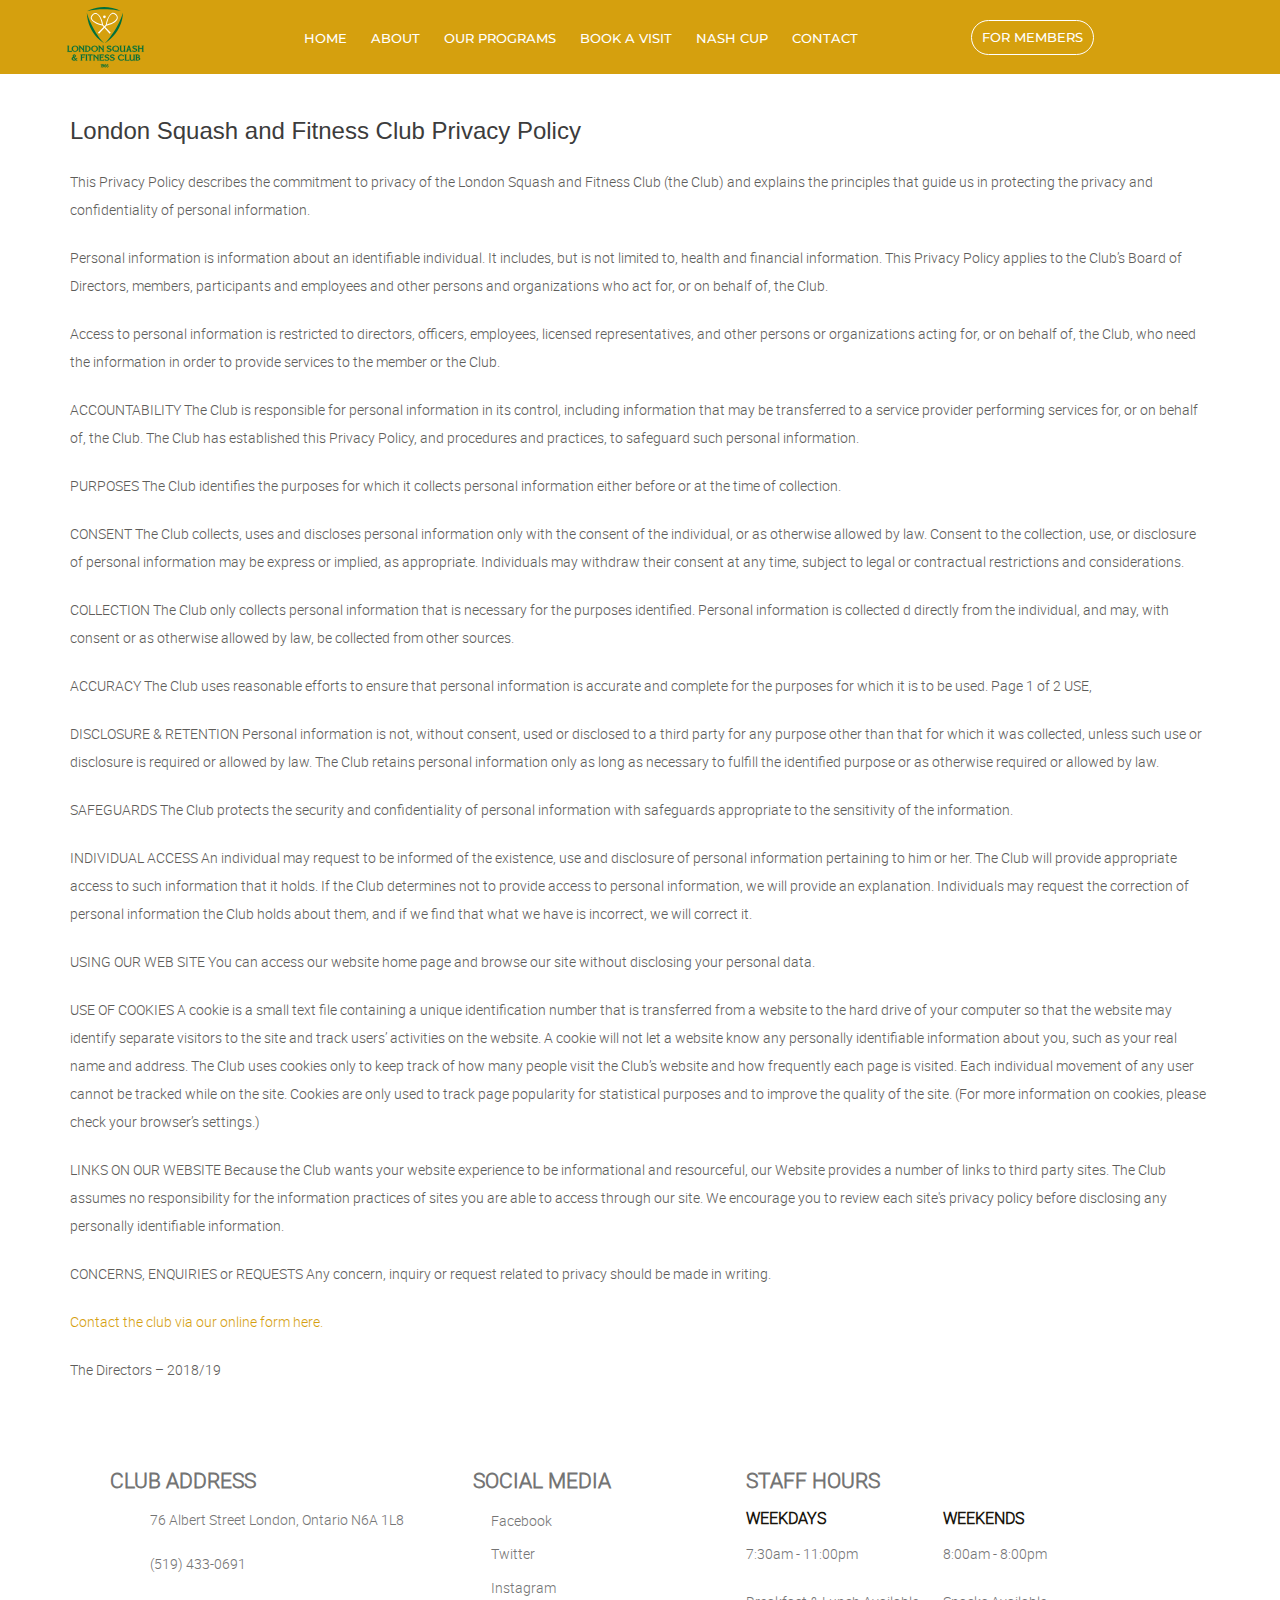
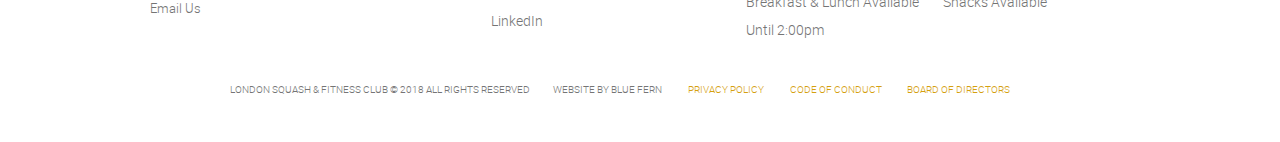
<file: privacy-policy.html>
<!DOCTYPE html>
<html lang="en">

<head>
    <meta charset="utf-8">
    <meta http-equiv="X-UA-Compatible" content="IE=edge">
    <meta name="viewport" content="width=device-width, initial-scale=1">
    <!-- The above 3 meta tags *must* come first in the head; any other head content must come *after* these tags -->
    <title>London Squash and Fitness Club - Privacy Policy</title>
    <!-- Bootstrap -->
    <link href="css/bootstrap.min.css" rel="stylesheet">
    <!-- Google Fonts -->
    <link href="https://fonts.googleapis.com/css?family=Roboto:300,300i,400,400i,500,500i,700,700i%7cMontserrat:300,300i,400,400i,500,500i,600,600i,700,700i" rel="stylesheet">
    <!-- Font Awesome -->
    <link rel="stylesheet" href="https://use.fontawesome.com/releases/v5.3.1/css/all.css" integrity="sha384-mzrmE5qonljUremFsqc01SB46JvROS7bZs3IO2EmfFsd15uHvIt+Y8vEf7N7fWAU" crossorigin="anonymous">
    <!-- Theme Style -->
    <link href="css/style.css" rel="stylesheet">
    <!-- Bootstrap Style -->
    <link href="css/main.css" rel="stylesheet">
    <!-- HTML5 shim and Respond.js for IE8 support of HTML5 elements and media queries -->
    <!-- WARNING: Respond.js doesn't work if you view the page via file:// -->
    <!--[if lt IE 9]>
      <script src="https://oss.maxcdn.com/html5shiv/3.7.3/html5shiv.min.js"></script>
      <script src="https://oss.maxcdn.com/respond/1.4.2/respond.min.js"></script>
    <![endif]-->
</head>

<body>
  <div class="mainSect container-fluid">
    <div class="row contactPage" id="navRow">
        <div class="col-lg-4 col-md-2 col-sm-6 col-xs-6" id="logoContain">
            <a href="index.html"><img src="images/lsfc-logo.svg" alt="London Squash and Fitness Club Logo"></a>
        </div>
        <div class="col-lg-8 col-md-10 col-sm-6 col-xs-6">
            <!-- Start Navigation-->
            <div class="navigation" id="navContain">
                <div id="navigation">
                    <ul>
                        <li ><a href="index.html" title="Home">Home</a></li>
                        <li class="#"><a href="about.html" title="About">About</a> </li>
                        <li class="#"><a href="programs.html" title="Our Programs">Our Programs</a></li>
                        <li class="#"><a href="book-visit.html" title="Book a Visit">Book a Visit</a></li>
                        <li><a href="https://www.nashcup.com/" target=”_blank”  title="Nash Cup">Nash Cup</a></li>
                        <li><a href="contact.html" title="Contact Us">Contact</a> </li>

                          <li> <a class="socNav" href="https://www.facebook.com/London-Squash-and-Fitness-Club-230686533664378/" target=”_blank”><i class="fab fa-facebook-f"></i></a></li>
                          <li><a class="socNav" href="https://www.instagram.com/londonsquash/" target=”_blank”><i class="fab fa-instagram"></i></a></li>
                          <li>  <a class="socNav" href="https://twitter.com/londonsquash" target=”_blank”><i class="fab fa-twitter"></i></a></li>
                          <li><a class="socNav" href="https://www.linkedin.com/company/london-squash-&-fitness-club/" target=”_blank”><i class="fab fa-linkedin"></i></a></li>


                        <li class="membersOnly"><a href="members.html" title="For Members">For Members</a></li>
                    </ul>
                </div>
            </div>
            <!-- End Navigation-->
        </div>
    </div>
  </div>
  <!-- Start Privacy Policy Content-->
    <div class="content" id="aboutContent">
        <div class="container">
            <div class="row">
                <div class="col-lg-12 col-md-12 col-sm-12 col-xs-12">
                <h1 class="hidden">Privacy Policy</h1>
                    <p class="lead"> London Squash and Fitness Club Privacy Policy</p>
                    <p>This Privacy Policy describes the commitment to privacy of the London Squash and Fitness Club (the Club) and explains the principles that guide us in protecting the privacy and confidentiality of personal information.</p>
                    <p>Personal information is information about an identifiable individual. It includes, but is not limited to, health and financial information. This Privacy Policy applies to the Club’s Board of Directors, members, participants and employees and other persons and organizations who act for, or on behalf of, the Club.</p>
                    <p>Access to personal information is restricted to directors, officers, employees, licensed representatives, and other persons or organizations acting for, or on behalf of, the Club, who need the information in order to provide services to the member or the Club.</p>
                    <p>ACCOUNTABILITY The Club is responsible for personal information in its control, including information that may be transferred to a service provider performing services for, or on behalf of, the Club. The Club has established this Privacy Policy, and procedures and practices, to safeguard such personal information.</p>
                    <p>PURPOSES The Club identifies the purposes for which it collects personal information either before or at the time of collection.</p>
                    <p>CONSENT The Club collects, uses and discloses personal information only with the consent of the individual, or as otherwise allowed by law. Consent to the collection, use, or disclosure of personal information may be express or implied, as appropriate. Individuals may withdraw their consent at any time, subject to legal or contractual restrictions and considerations.</p>
                    <p>COLLECTION The Club only collects personal information that is necessary for the purposes identified. Personal information is collected d directly from the individual, and may, with consent or as otherwise allowed by law, be collected from other sources.</p>
                    <p>ACCURACY The Club uses reasonable efforts to ensure that personal information is accurate and complete for the purposes for which it is to be used. Page 1 of 2 USE,</p>
                    <p>DISCLOSURE & RETENTION Personal information is not, without consent, used or disclosed to a third party for any purpose other than that for which it was collected, unless such use or disclosure is required or allowed by law. The Club retains personal information only as long as necessary to fulfill the identified purpose or as otherwise required or allowed by law.</p>
                    <p>SAFEGUARDS The Club protects the security and confidentiality of personal information with safeguards appropriate to the sensitivity of the information.</p>
                    <p>INDIVIDUAL ACCESS An individual may request to be informed of the existence, use and disclosure of personal information pertaining to him or her. The Club will provide appropriate access to such information that it holds. If the Club determines not to provide access to personal information, we will provide an explanation. Individuals may request the correction of personal information the Club holds about them, and if we find that what we have is incorrect, we will correct it.</p>
                    <p>USING OUR WEB SITE You can access our website home page and browse our site without disclosing your personal data.</p>
                    <p>USE OF COOKIES A cookie is a small text file containing a unique identification number that is transferred from a website to the hard drive of your computer so that the website may identify separate visitors to the site and track users’ activities on the website. A cookie will not let a website know any personally identifiable information about you, such as your real name and address. The Club uses cookies only to keep track of how many people visit the Club’s website and how frequently each page is visited. Each individual movement of any user cannot be tracked while on the site. Cookies are only used to track page popularity for statistical purposes and to improve the quality of the site. (For more information on cookies, please check your browser’s settings.)</p>
                    <p>LINKS ON OUR WEBSITE Because the Club wants your website experience to be informational and resourceful, our Website provides a number of links to third party sites. The Club assumes no responsibility for the information practices of sites you are able to access through our site. We encourage you to review each site's privacy policy before disclosing any personally identifiable information.</p>
                    <p>CONCERNS, ENQUIRIES or REQUESTS Any concern, inquiry or request related to privacy should be made in writing.</p>
                    <p><a href="contact.html">Contact the club via our online form here.</a></p>
                    <p>The Directors – 2018/19 </p>
                </div>
            </div>
        </div>
    </div>
    <!-- End Privacy Policy Content-->
    <div class="footer">
            <!-- footer-->
            <div class="container">
                <div class="footer-block">
                    <!-- footer block -->
                    <div class="row bottom">
                        <div class="col-lg-4 col-md-4 col-sm-6 col-xs-12">
                            <div class="footer-widget">
                                <h2 class="widget-title">Club Address</h2>
                                <ul class="listnone contact">
                                    <li><i class="fa fa-map-marker"></i> 76 Albert Street London, Ontario N6A 1L8 </li>
                                    <li><i class="fa fa-phone"></i> (519) 433-0691</li>
                                    <li><a target=”_blank” href="contact.html"><i class="fas fa-envelope"></i>Email Us</a></li>
                                </ul>
                            </div>
                        </div>
                        <div class="col-lg-3 col-md-3 col-sm-6 col-xs-12">
                            <div class="footer-widget footer-social">
                                <!-- social block -->
                                <h2 class="widget-title">Social Media</h2>
                                <ul class="listnone">
                                    <li>
                                        <a href="https://www.facebook.com/London-Squash-and-Fitness-Club-230686533664378/" target=”_blank”> <i class="fab fa-facebook-f"></i>Facebook </a>
                                    </li>
                                    <li><a href="https://twitter.com/londonsquash" target=”_blank”><i class="fab fa-twitter"></i> Twitter</a></li>

                                    <li>
                                        <a href="https://www.instagram.com/londonsquash/" target=”_blank”> <i class="fab fa-instagram"></i>Instagram</a>
                                    </li>
                                    <li>
                                        <a href="https://www.linkedin.com/company/london-squash-&-fitness-club" target=”_blank”> <i class="fab fa-linkedin"></i>LinkedIn</a>
                                    </li>
                                </ul>
                            </div>
                            <!-- /.social block -->
                        </div>
                        <div class="col-lg-5 col-md-5 col-sm-12 col-xs-12">
                            <div class="footer-widget widget-newsletter">
                                <!-- Location Info -->
                                <h2 class="widget-title sHours">Staff Hours</h2>
                                <div class="col-lg-6 col-md-6 col-sm-6 col-xs-12 hours">
                                  <h4>Weekdays</h4>
                                  <p>7:30am - 11:00pm</p>
                                  <p>Breakfast & Lunch Available Until 2:00pm</p>
                              </div>
                              <div class="col-lg-6 col-md-6 col-sm-6 col-xs-12 hours">
                                <h4>Weekends</h4>
                                <p>8:00am - 8:00pm</p>
                                <p>Snacks Available</p>
                              </div>
                            </div>
                            <!-- End Location Info -->
                        </div>
                    </div>


                    <div class="tiny-footer">
                        <!-- tiny footer block -->
                        <div class="row">
                            <div class="col-lg-12 col-md-12 col-sm-12 col-xs-12">
                                <div class="copyright-content">
                                    <p>London Squash & Fitness Club  © 2018  All rights reserved</p>
                                    <p>Website by Blue Fern</p>
                                    <p id="finalP">
                                            <a title="Privacy Policy" href="privacy-policy.html">Privacy Policy</a> 
                                            <a title="Code of Conduct" href="conduct-code.html">Code of Conduct</a>
                                            <a title="Board of Directors" href="board-directors.html">Board of Directors</a>
                                        </p>
                                </div>
                            </div>
                        </div>
                    </div>
                    <!-- /.tiny footer block -->
                </div>
                <!-- /.footer block -->
            </div>
        </div>
        <!-- /.footer-->

        <!-- /.footer-->
  <!-- jQuery (necessary for Bootstrap's JavaScript plugins) -->
  <script src="js/bootstrap/jquery.min.js"></script>
  <!-- Bootstrap Theme Files -->
  <script src="js/bootstrap/bootstrap.min.js"></script>
  <script src="js/bootstrap/jquery.sticky.js"></script>
  <script src="js/bootstrap/sticky-header.js"></script>
  <script src="js/bootstrap/menumaker.js"></script>
</body>

</html>
</file>
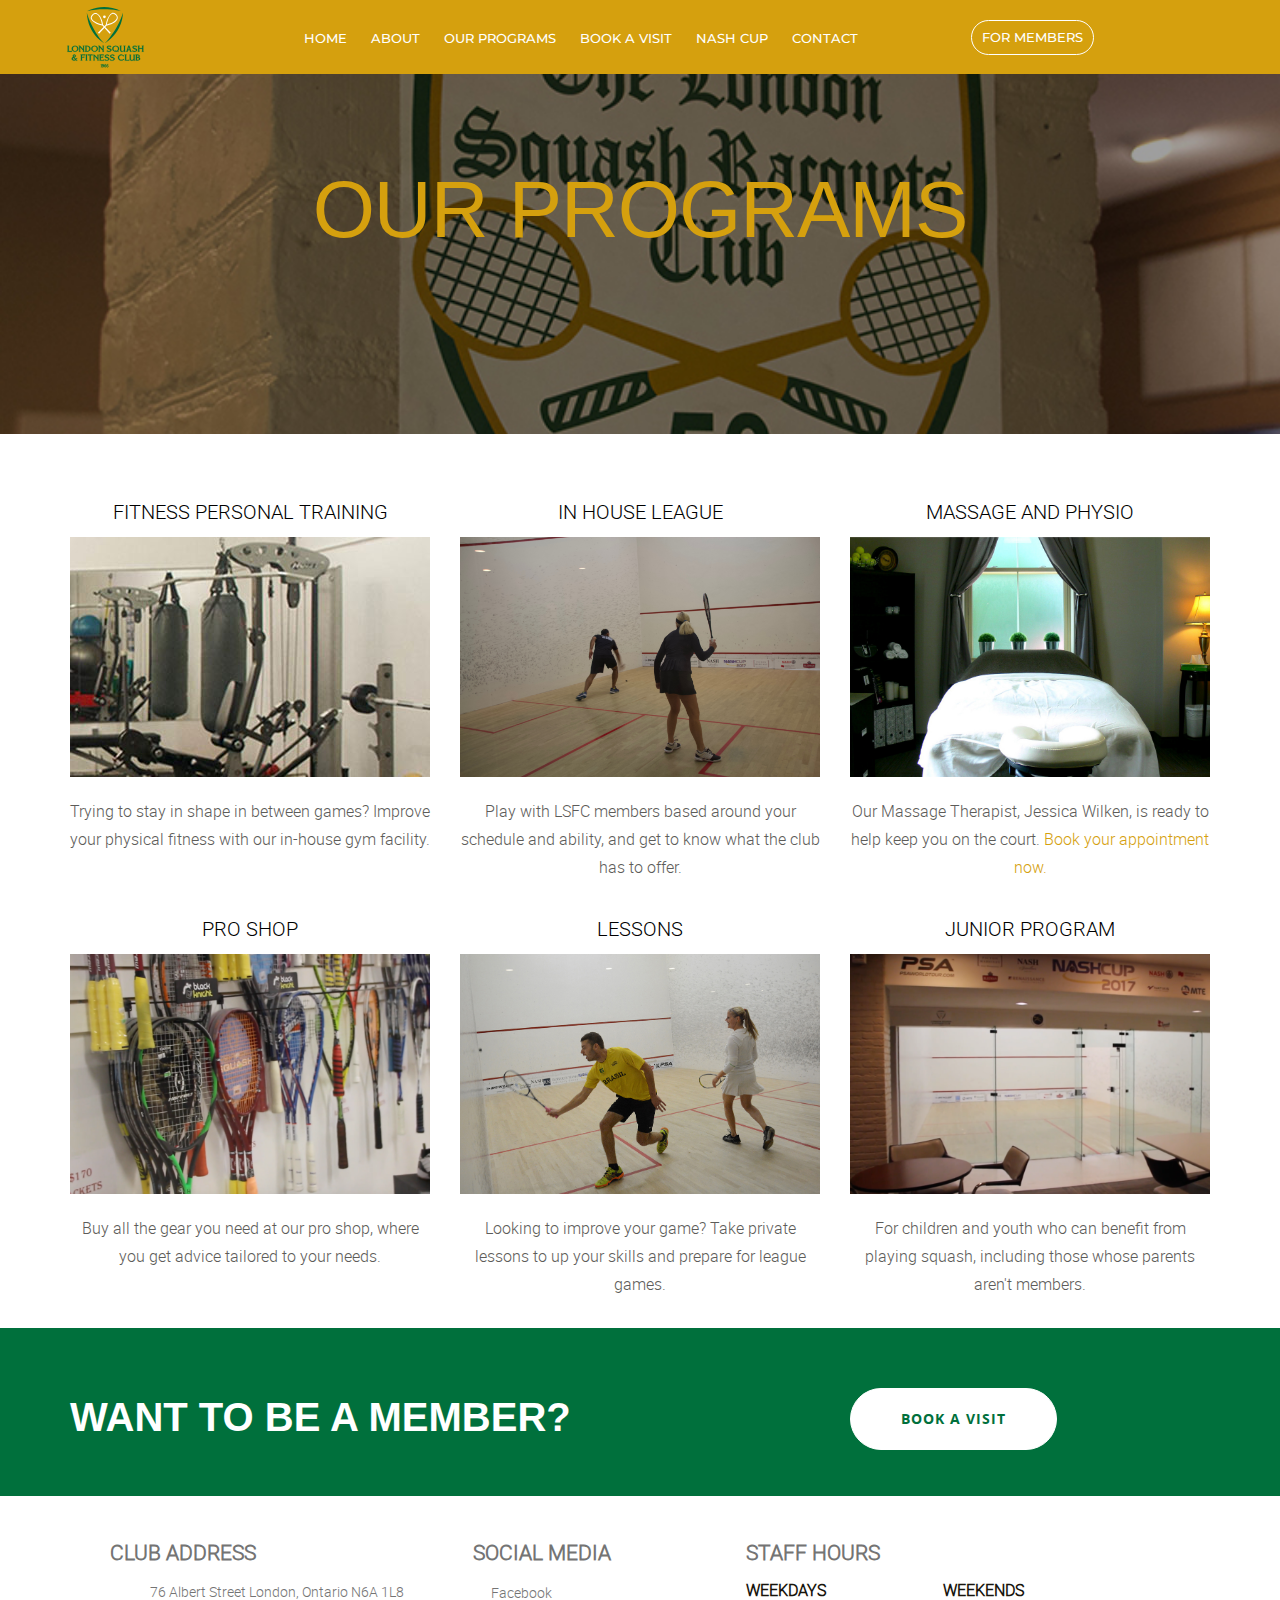
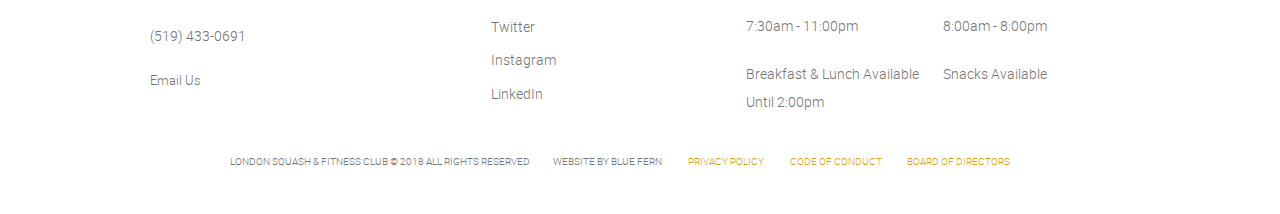
<file: programs.html>
<!DOCTYPE html>
<html lang="en">

<head>
    <meta charset="utf-8">
    <meta http-equiv="X-UA-Compatible" content="IE=edge">
    <meta name="viewport" content="width=device-width, initial-scale=1">
    <!-- The above 3 meta tags *must* come first in the head; any other head content must come *after* these tags -->
    <title>London Squash and Fitness Club - About</title>
    <!-- Bootstrap -->
    <link href="css/bootstrap.min.css" rel="stylesheet">
    <!-- Google Fonts -->
    <link href="https://fonts.googleapis.com/css?family=Roboto:300,300i,400,400i,500,500i,700,700i%7cMontserrat:300,300i,400,400i,500,500i,600,600i,700,700i" rel="stylesheet">
    <!-- Font Awesome -->
    <link rel="stylesheet" href="https://use.fontawesome.com/releases/v5.3.1/css/all.css" integrity="sha384-mzrmE5qonljUremFsqc01SB46JvROS7bZs3IO2EmfFsd15uHvIt+Y8vEf7N7fWAU" crossorigin="anonymous">
    <!-- Theme Style -->
    <link href="css/style.css" rel="stylesheet">
    <!-- Bootstrap Style -->
    <link href="css/main.css" rel="stylesheet">
    <!-- HTML5 shim and Respond.js for IE8 support of HTML5 elements and media queries -->
    <!-- WARNING: Respond.js doesn't work if you view the page via file:// -->
    <!--[if lt IE 9]>
      <script src="https://oss.maxcdn.com/html5shiv/3.7.3/html5shiv.min.js"></script>
      <script src="https://oss.maxcdn.com/respond/1.4.2/respond.min.js"></script>
    <![endif]-->
</head>

<body>
  <div class="mainSect container-fluid">
    <div class="row contactPage" id="navRow">
        <div class="col-lg-4 col-md-2 col-sm-6 col-xs-6" id="logoContain">
            <a href="index.html"><img src="images/lsfc-logo.svg" alt="London Squash and Fitness Club Logo"></a>
        </div>
        <div class="col-lg-8 col-md-10 col-sm-6 col-xs-6">
            <!-- Start Navigation-->
            <div class="navigation" id="navContain">
                <div id="navigation">
                    <ul>
                        <li ><a href="index.html" title="Home">Home</a></li>
                        <li class="#"><a href="about.html" title="About">About</a> </li>
                        <li class="#"><a href="programs.html" title="Our Programs">Our Programs</a></li>
                        <li class="#"><a href="book-visit.html" title="Book a Visit">Book a Visit</a></li>
                        <li><a href="https://www.nashcup.com/" target=”_blank” title="Nash Cup">Nash Cup</a></li>
                        <li><a href="contact.html" title="Contact Us">Contact</a> </li>

                        <li> <a class="socNav" href="https://www.facebook.com/London-Squash-and-Fitness-Club-230686533664378/" target=”_blank”><i class="fab fa-facebook-f"></i></a></li>
                          <li><a class="socNav" href="https://www.instagram.com/londonsquash/" target=”_blank”><i class="fab fa-instagram"></i></a></li>
                          <li>  <a class="socNav" href="https://twitter.com/londonsquash" target=”_blank”><i class="fab fa-twitter"></i></a></li>
                          <li><a class="socNav" href="https://www.linkedin.com/company/london-squash-&-fitness-club/" target=”_blank”><i class="fab fa-linkedin"></i></a></li>


                        <li class="membersOnly"><a href="members.html" title="For Members">For Members</a></li>
                    </ul>
                </div>
            </div>
            <!-- End Navigation-->
        </div>
    </div>
  </div>
  <!-- Start Our Programs Hero Section -->
    <div class="page-header" id="programPage">
        <div class="container-fluid">
          <div class="row">
              <div class="col-lg-12 col-md-12 col-sm-12 col-xs-12">
                  <div class="page-caption">
                      <h2 class="page-title">Our Programs</h2>
                  </div>
              </div>
          </div>
        </div>
    </div>
    <!-- End Our Programs Hero Section -->
    <!-- Start Our Programs Content-->
    <div class="content" id="programContent">
        <div class="container">
          <div class="row">
              <!-- Start Fitness Block-->
              <div class="col-lg-4 col-md-4 col-sm-6 col-xs-12">
                <h2><a href="# " class="title ">FITNESS PERSONAL TRAINING</a></h2>
                  <div class="service-block text-center" id="block1">
                    <div class="service-icon mb20">
                          <!-- service img -->
                          <img src="images/gym-large.jpg" alt="Gym Fitness"> </div>
                            <!-- service img -->
                      <div class="service-content">
                          <p>Trying to stay in shape in between games? Improve your physical fitness with our in-house gym facility.</p>
                      </div>
                  </div>
              </div>
              <!--End Fitness Block-->
             <!-- Start In House League Block-->
              <div class="col-lg-4 col-md-4 col-sm-6 col-xs-12">
                  <h2><a href="#" class="title text-center ">IN HOUSE LEAGUE</a></h2>
                  <div class="service-block text-center">
                      <div class="service-icon mb20">
                          <!-- service img -->
                          <img src="images/city-league.jpg" alt="Players Smiling"> </div>
                          <!-- service img -->
                      <div class="service-content text-center">
                          <p>Play with LSFC members based around your schedule and ability, and get to know what the club has to offer.</p>
                      </div>
                  </div>
              </div>
              <!--End In House League Block-->
              <!--Start Massage Block-->
              <div id="massageBlock" class="col-lg-4 col-md-4 col-sm-6 col-xs-12">
                  <h2><a href="#" class="title text-center ">MASSAGE AND PHYSIO</a></h2>
                  <div class="service-block text-center">
                      <div class="service-icon mb20">
                          <!-- service img -->
                          <img src="images/massage.jpg" alt="Massage"> </div>
                          <!-- service img -->
                      <div class="service-content text-center">
                          <p>Our Massage Therapist, Jessica Wilken, is ready to help keep you on the court. <a href="massage-therapy-physio-therapy.html">Book your appointment now.</a></p>
                      </div>
                  </div>
              </div>
              <!-- End Massage Block-->
              <!-- Start City League Block-->
              <div class="col-lg-4 col-md-4 col-sm-6 col-xs-12">
                  <h2><a href="#" class="title text-center ">PRO SHOP</a></h2>
                  <div class="service-block text-center">
                      <div class="service-icon mb20">
                          <!-- service img -->
                          <img src="images/proshop.png" alt="Pro Shop"> </div>
                          <!-- service img -->
                      <div class="service-content text-center">
                          <p>Buy all the gear you need at our pro shop, where you get advice tailored to your needs.</p>
                      </div>
                  </div>
              </div>
            <!-- End City League Block -->
            <!-- Start Junior Program Block-->
              <div class="pull-right col-lg-4 col-md-4 col-sm-6 col-xs-12">
                  <h2><a href="#" class="title text-center ">JUNIOR PROGRAM</a></h2>
                  <div class="service-block text-center">
                      <div class="service-icon mb20">
                          <!-- service img -->
                          <img src="images/junior-change.png" alt="Kids Playing Squash"> </div>
                          <!-- service img -->
                      <div class="service-content text-center">
                          <p>For children and youth who can benefit from playing squash, including those whose parents aren't members.</p>
                      </div>
                  </div>
              </div>
               <!-- End Junior Program Block-->
               <!-- Start Lessons Block-->
              <div class="pull-right col-lg-4 col-md-4 col-sm-6 col-xs-12">
                <h2><a href="#" class="title text-center ">LESSONS</a></h2>
                  <div class="service-block text-center">
                      <div class="service-icon mb20">
                          <!-- service img -->
                          <img src="images/singles.jpg" alt="Guys Playing Squash"> </div>
                          <!-- service img -->
                      <div class="service-content">
                          <p>Looking to improve your game? Take private lessons to up your skills and prepare for league games.</p>
                      </div>
                  </div>
              </div>
            <!-- End Lessons Block-->
          </div>
      </div>
  </div>
  <!-- End Our Programs Content-->
  <!-- Start Book a Visit CTA Section-->
  <div class="space-small bg-primary main-cta">
      <!-- call to action -->
      <div class="container">
          <div class="row">
              <div class="col-lg-8 col-sm-7 col-md-8 col-xs-12">
                  <h1 class="cta-title">Want to Be a Member?</h1>
              </div>
              <div class="col-lg-4 col-sm-5 col-md-4 col-xs-12">
                  <a href="book-visit.html" class="btn btn-white btn-lg mt20">Book a Visit</a>
              </div>
          </div>
      </div>
  </div>
<!-- End Book a Visit CTA Section-->
  <div class="footer">
        <!-- footer-->
        <div class="container">
            <div class="footer-block">
                <!-- footer block -->
                <div class="row bottom">
                    <div class="col-lg-4 col-md-4 col-sm-6 col-xs-12">
                        <div class="footer-widget">
                            <h2 class="widget-title">Club Address</h2>
                            <ul class="listnone contact">
                                <li><i class="fa fa-map-marker"></i> 76 Albert Street London, Ontario N6A 1L8 </li>
                                <li><i class="fa fa-phone"></i> (519) 433-0691</li>
                                <li><a target=”_blank” href="contact.html"><i class="fas fa-envelope"></i>Email Us</a></li>
                            </ul>
                        </div>
                    </div>
                    <div class="col-lg-3 col-md-3 col-sm-6 col-xs-12">
                        <div class="footer-widget footer-social">
                            <!-- social block -->
                            <h2 class="widget-title">Social Media</h2>
                            <ul class="listnone">
                                <li>
                                    <a href="https://www.facebook.com/London-Squash-and-Fitness-Club-230686533664378/" target=”_blank”> <i class="fab fa-facebook-f"></i>Facebook </a>
                                </li>
                                <li><a href="https://twitter.com/londonsquash" target=”_blank”><i class="fab fa-twitter"></i> Twitter</a></li>

                                <li>
                                    <a href="https://www.instagram.com/londonsquash/" target=”_blank”> <i class="fab fa-instagram"></i>Instagram</a>
                                </li>
                                <li>
                                    <a href="https://www.linkedin.com/company/london-squash-&-fitness-club" target=”_blank”> <i class="fab fa-linkedin"></i>LinkedIn</a>
                                </li>
                            </ul>
                        </div>
                        <!-- /.social block -->
                    </div>
                    <div class="col-lg-5 col-md-5 col-sm-12 col-xs-12">
                        <div class="footer-widget widget-newsletter">
                            <!-- Location Info -->
                            <h2 class="widget-title sHours">Staff Hours</h2>
                            <div class="col-lg-6 col-md-6 col-sm-6 col-xs-12 hours">
                              <h4>Weekdays</h4>
                              <p>7:30am - 11:00pm</p>
                              <p>Breakfast & Lunch Available Until 2:00pm</p>
                          </div>
                          <div class="col-lg-6 col-md-6 col-sm-6 col-xs-12 hours">
                            <h4>Weekends</h4>
                            <p>8:00am - 8:00pm</p>
                            <p>Snacks Available</p>
                          </div>
                        </div>
                        <!-- End Location Info -->
                    </div>
                </div>


                <div class="tiny-footer">
                    <!-- tiny footer block -->
                    <div class="row">
                        <div class="col-lg-12 col-md-12 col-sm-12 col-xs-12">
                            <div class="copyright-content">
                                <p>London Squash & Fitness Club  © 2018  All rights reserved</p>
                                <p>Website by Blue Fern</p>
                                <p id="finalP">
                                        <a title="Privacy Policy" href="privacy-policy.html">Privacy Policy</a> 
                                        <a title="Code of Conduct" href="conduct-code.html">Code of Conduct</a>
                                        <a title="Board of Directors" href="board-directors.html">Board of Directors</a>
                                    </p>
                            </div>
                        </div>
                    </div>
                </div>
                <!-- /.tiny footer block -->
            </div>
            <!-- /.footer block -->
        </div>
    </div>
    <!-- /.footer-->

    <!-- /.footer-->

      <!-- jQuery (necessary for Bootstrap's JavaScript plugins) -->
    <script src="js/bootstrap/jquery.min.js"></script>
    <!-- Bootstrap Theme Files -->
    <script src="js/bootstrap/bootstrap.min.js"></script>
    <script src="js/bootstrap/jquery.sticky.js"></script>
    <script src="js/bootstrap/sticky-header.js"></script>
    <script src="js/bootstrap/menumaker.js"></script>

</body>

</html>
</file>
<file: css/style.css>
@charset "UTF-8";

/* CSS Document */

/*------------------------------------------------------------------

Template Name:      Hair Salon Website Templates Free Download
Version:            1.0.0
Created Date:       30/03/2017
Author:             Jitu Chauhan

------------------------------------------------------------------
[CSS Table of contents]

1.  Body / Typography
2.  Form Elements
3.  Buttons
4.  General / Elements
        4.1 Section space
        4.2 Margin space
        4.3 Padding space
        4.4 Background color
        4.5 Features
        4.7 Call to actions
        4.8 Img hover effect
        4.9 Icon
        -----------------------
5. Header / Navigations
        5.1 Header Regular
        5.2 Header Transparent
        5.3 Navigation Regular
        5.4 Page Header

        -----------------------
6. Slider
        6.1 Slider
        -----------------------
7. Content
8. Footers
9. Pages
    9.1  Service
    9.2  Service Single / sidebar with sidenav
    9.3  Testimonial
    9.4  Contact us
    9.5  Styleguide
    ------------------------------------
10.Blog
    10.1 Blog Default
    10.2 Blog Single
    ------------------------------------
11.Sidebar
    11.1 Widget
    ------------------------------------

13. Media Queries

------------------------------------------------------------------*/

/*-----------------------------------
    1. Body / Typography
-----------------------------------*/

body { font-size: 16px;
    background-color: #fff;
    color: #5d5c59;
    font-family: 'Roboto', sans-serif;
    line-height: 28px;
    font-weight: 300; }
h1, h2, h3, h4, h5, h6 { margin: 0; padding: 0; margin-bottom: 10px; color: #18150d; font-weight: 400;
    font-family: 'Montserrat', sans-serif; text-transform: uppercase; -webkit-font-smoothing: antialiased; text-rendering: optimizeLegibility; }
h1 { font-size: 32px; line-height: 42px; }
h2 { font-size: 24px; line-height: 32px; }
h3 { font-size: 18px; line-height: 28px; }
h4 { font-size: 16px; line-height: 24px; margin-bottom: 10px; }
h5 { font-size: 14px; }
h6 { font-size: 12px; }
p { margin: 0 0 20px; }
p:last-child { margin-bottom: 0px; }
ul, ol { margin: 0; }
a { color: #aa9144; text-decoration: none; -webkit-transition: all 0.3s; -moz-transition: all 0.3s; transition: all 0.3s; }
a:focus, a:hover { text-decoration: none; color: #8e7424; }

b, strong {
    font-weight: 400;
}
.listnone { list-style: none; padding: 0px; }
.lead { font-size: 21px; color: #3c3c3c; font-weight: 400; }
.italic { font-style: italic; }
.small-text { color: #b4b1ac; font-size: 12px; }
.text-caps { text-transform: uppercase; letter-spacing: 2px; }
::selection { background: #ffecb3; color: #333; }
h3 small { font-weight: 400; line-height: 1; color: #aa9144; font-size: 14px; }

hr { margin-top: 20px; margin-bottom: 20px; border: 0; border-top: 1px solid #f1f3f8; }
blockquote { padding: 10px 20px; margin: 0px; font-size: 21px; line-height: 32px; color: #3c3c3c; font-style: italic; border-left: 5px solid #aa9144; }

/*-------------- align ------------*/

/* =WordPress Core
-------------------------------------------------------------- */

.alignnone { margin: 5px 20px 20px 0; }
.aligncenter, div.aligncenter { display: block; margin: 5px auto 5px auto; }
.alignright { float: right; margin: 0px 0 30px 30px;  }
.alignleft { float: left; margin: 0px 30px 0px 0;   }
a img.alignright { float: right; margin: 0px 0 30px 30px; }
a img.alignnone { margin: 5px 20px 20px 0; }
a img.alignleft { float: left; margin: 5px 20px 20px 0; }
a img.aligncenter { display: block; margin-left: auto; margin-right: auto; }
.wp-caption { background: #fff; border: 1px solid #f0f0f0; max-width: 96%;    /* Image does not overflow the content area */ padding: 5px 3px 10px; text-align: center; }
.wp-caption.alignnone { margin: 5px 20px 20px 0; }
.wp-caption.alignleft { margin: 5px 20px 20px 0; }
.wp-caption.alignright { margin: 5px 0 20px 20px; }
.wp-caption img { border: 0 none; height: auto; margin: 0; max-width: 98.5%; padding: 0; width: auto; }
.wp-caption p.wp-caption-text { font-size: 11px; line-height: 17px; margin: 0; padding: 0 4px 5px; }

/*-----------------------------------
    2. Form css
-----------------------------------*/
.control-label { color: #474747; font-weight: 700; font-size: 12px; text-transform: uppercase; }
.form-control { width: 100%; height: 50px; padding: 6px 12px;
    font-size: 16px; line-height: 1.42857143; color: #333; background-color: #fff; border: 1px solid #dcd9d3;
    background-image: none; border-radius: 10px; -webkit-box-shadow: inset 0 0px 0px rgba(255, 255, 255, .075);
    box-shadow: inset 3px 3px 3px rgba(255, 255, 255, .075); margin-bottom: 15px; }
.form-control:focus { border-color: #bab6ae;
    outline: 0;
    -webkit-box-shadow: inset 0 1px 1px rgba(255, 255, 255, .075), 0 0 8px rgba(255, 255, 255, .6);
    box-shadow: inset 0 3px 3px rgba(255, 255, 255, .075), 0 0 8px rgba(235, 237, 238, .6);
    background-color: #fffefd; }
.textarea.form-control { background-color: #f6f8f9; height: auto; }
.form-news-letter .form-control { float: left; width: 75%; margin-right: 10px; }
.form-group { margin-bottom: 10px; }
.get-in-touch .form-control { margin-bottom: 10px; }

/*-----------------------------------
    3. Buttons
-----------------------------------*/
.btn { display: inline-block; padding: 14px 30px; margin-bottom: 0; font-size: 13px; font-weight: 800;
    letter-spacing: 1px; line-height: 1.42857143; text-align: center; border: none;
    text-transform: uppercase; border-radius: 100px;font-family: 'Montserrat', sans-serif; -webkit-font-smoothing: antialiased; text-rendering: optimizeLegibility;}
.btn-default { color: #fff; background-color: #aa9144; }
.btn-default:hover { color: #fff; background-color: #8e7424; border-color: #8e7424; }
.btn-default.focus, .btn-default:focus { color: #fff; background-color: #8e7424; border-color: #8e7424; }
.btn-primary { background-color: #2d281a; color: #fff; }
.btn-primary:hover { background-color: #18150d; color: #fff; }
.btn-white { color: #aa9144; background-color: #fff; border: 1px solid #fff; }
.btn-white:hover { background-color: #00703c; border-color: #fff; color: #fff; }
.btn-white.focus, .btn-white:focus { background-color: #8e7424; border-color: #8e7424; color: #fff; }
.btn-link { color: #98989c; text-transform: uppercase; font-size: 12px; font-weight: 700; letter-spacing: 2px; border-bottom: 1px solid #98989c; padding-bottom: 2px; }
.btn-link:hover { color: #aa9144; font-weight: 700; text-decoration: none; border-bottom: 1px solid #aa9144; }
.btn-lg { font-size: 14px; padding: 20px 30px; }
.btn-sm { font-size: 12px; padding: 5px 10px; }
.btn-xs { font-size: 12px; padding: 5px 7px; }

/*-----------------------------------
    4. General / Elements
-----------------------------------*/

/*-----------------------
    4.1 Section space :
-------------------------*/

/*Note: Section space help to create top bottom space;*/

.space-small { padding-top: 40px; padding-bottom: 40px; }
.space-medium { padding-top: 100px; padding-bottom: 100px; }
.space-large { padding-top: 120px; padding-bottom: 120px; }
.space-ex-large { padding-top: 140px; padding-bottom: 140px; }

/*----------------------
   4.2 Margin Space
-----------------------*/
.mb0 { margin-bottom: 0px; }
.mb10 { margin-bottom: 10px; }
.mb20 { margin-bottom: 20px; }
.mb30 { margin-bottom: 30px; }
.mb35 { margin-bottom: 35px; }
.mb40 { margin-bottom: 40px; }
.mb60 { margin-bottom: 60px; }
.mb80 { margin-bottom: 80px; }
.mb100 { margin-bottom: 100px; }
.mt0 { margin-top: 0px; }
.mt10 { margin-top: 10px; }
.mt20 { margin-top: 20px; }
.mt30 { margin-top: 30px; }
.mt40 { margin-top: 40px; }
.mt60 { margin-top: 60px; }
.mt70 { margin-top: 70px; }
.mt80 { margin-top: 80px; }
.mt100 { margin-top: 100px; }

/*----- less margin space from top --*/
.mt-20 { margin-top: -20px; }
.mt-40 { margin-top: -40px; }
.mt-60 { margin-top: -60px; }
.mt-80 { margin-top: -80px; }

/*-----------------------
   4.3 Padding space
-------------------------*/
.nopadding { padding: 0px; }
.nopr { padding-right: 0px; }
.nopl { padding-left: 0px; }
.pinside10 { padding: 10px; }
.pinside20 { padding: 20px; }
.pinside30 { padding: 30px; }
.pinside40 { padding: 40px; }
.pinside50 { padding: 50px; }
.pinside60 { padding: 60px; }
.pinside80 { padding: 80px; }
.pinside130 { padding: 130px; }
.pdt10 { padding-top: 10px; }
.pdt20 { padding-top: 20px; }
.pdt30 { padding-top: 30px; }
.pdt40 { padding-top: 40px; }
.pdt60 { padding-top: 60px; }
.pdt80 { padding-top: 80px; }
.pdb10 { padding-bottom: 10px; }
.pdb20 { padding-bottom: 20px; }
.pdb30 { padding-bottom: 30px; }
.pdb40 { padding-bottom: 40px; }
.pdb60 { padding-bottom: 60px; }
.pdb80 { padding-bottom: 80px; }
.pdl10 { padding-left: 10px; }
.pdl20 { padding-left: 20px; }
.pdl30 { padding-left: 30px; }
.pdl40 { padding-left: 40px; }
.pdl60 { padding-left: 60px; }
.pdl80 { padding-left: 80px; }
.pdr10 { padding-right: 10px; }
.pdr20 { padding-right: 20px; }
.pdr30 { padding-right: 30px; }
.pdr40 { padding-right: 40px; }
.pdr60 { padding-right: 60px; }
.pdr80 { padding-right: 80px; }

/*--------------------------------
4.4 Background & Block color
----------------------------------*/
.bg-light { background-color: #f4f1ec; }
.bg-primary { background-color: #aa9144; }
.bg-default { background-color: #f4f1ec; }
.bg-white { background-color: #fff; }
.outline { border: 1px solid #e5e7ec; }
.title { color: #18150d; }
.small-title{color: #84837f; font-size: 13px; letter-spacing: 1px; margin-bottom: 20px;}
.text-white { color: #fff; }
.well-block{background-color: #fff;padding: 40px;}

/*--------------------------------
4.5 Features Block
----------------------------------*/
.feature-icon { margin-bottom: 20px; }
.feature-left .feature-icon { float: left; }
.feature-left .feature-content { padding-left: 80px; }

/*----------------- video ---------------*/
.video-section { position: relative; }
.video-img { position: relative; }
.video-img img { width: 100%; }
.video-action { position: absolute; top: 40%; left: 47%; }

/*--------------------------------
4.6 Bullet
----------------------------------*/
.bullet { position: relative; padding-left: 15px; color: #78807e; line-height: 32px; }
.bullet-double-right li:before { font-family: FontAwesome; display: block; position: absolute; left: 0; width: 13px; font-size: 14px; color: #78807e; content: "\f101"; }

/*--------------------------------
4.7 Call to actions
----------------------------------*/
.cta-title { font-size: 32px; font-weight: 700; letter-spacing: -1px; color: #fff; margin-bottom: 10px; }
.cta-text { font-size: 18px; color: #a2fed4; }


.cta-section {
    padding-top: 140px; padding-bottom: 140px;
    background: linear-gradient(rgba(30, 28, 24, 0.8), rgba(30, 28, 24, 0.8)), rgba(30, 28, 24, 0.8) url(../images/cta-section-img.jpg) no-repeat center; background-size: cover; }
.cta-title { font-size: 36px; color: #fff; line-height: 58px; font-weight: 600; margin-bottom: 10px; letter-spacing: -1px; }
.cta-text { font-size: 18px; color: #fff; margin-bottom: 30px; }

/*--------------------------------
4.8 Image Hover Effect
----------------------------------*/
.imghover { display: block; position: relative; max-width: 100%; }
.imghover::before, .imghover::after { display: block; position: absolute; content: ""; text-align: center; opacity: 0; }
.imghover::before { top: 0; right: 0; bottom: 0; left: 0; }
.imghover::after { top: 50%; left: 50%; width: 50px; height: 50px; line-height: 50px; margin: -25px 0 0 -25px; content: "\f2a8"; font-family: "FontAwesome"; font-size: 36px; }
.imghover:hover::before, .imghover:hover::after { opacity: 1; }
.imghover:hover::before { background: rgba(212, 27, 44, .55); }
.imghover:hover::after { color: #FFFFFF; }
[class^='imghvr-'], [class*=' imghvr-'] { background: rgba(211, 0, 80, .55); }

/*--------------------------------
4.9 Icon
----------------------------------*/
.icon-1x { font-size: 18px; }

/* default icon size of font*/
.icon-2x { font-size: 38px; }
.icon-4x { font-size: 65px; }
.icon-6x { font-size: 88px; }
.icon-8x { font-size: 108px; }
.icon-default { color: #aa9144; }
.icon-primary { color: #474954; }
.icon-secondary { color: #fff; }
.icon-white { color: #fff; }

/*--------------------------------
5 Header / Navigations
----------------------------------*/

/*--------------------
    5.1 Header Regular
   ----------------------*/

.header { background-color: #fff; z-index: 9999; position: relative; padding-top: 20px; padding-bottom: 20px; }
.top-text { text-align: right; }
.top-text .text-block { padding-left: 20px; color: #fff; line-height: 18px; }

/*--------------------------
    5.2 Navigations Regular
   ----------------------------*/
.hero-section { padding-top: 135px; padding-bottom: 135px; background: linear-gradient(rgba(36, 39, 38, 0.5), rgba(36, 39, 38, 0.5)), rgba(36, 39, 38, 0.5) url(../images/hero-img.jpg) no-repeat center; background-size: cover; }
.hero-caption { padding-top: 100px; padding-bottom: 100px; }
.hero-title { font-size: 46px; color: #fff; line-height: 58px; font-weight: 600; margin-bottom: 30px; letter-spacing: -1px; }
.hero-text { font-size: 18px; color: #fff; margin-bottom: 30px; }
.navigation { float: right; }
.is-sticky .header {border-bottom: 1px solid #eae7e2;}
#navigation, #navigation ul, #navigation ul li, #navigation ul li a, #navigation #menu-button { margin: 0; padding: 0; border: 0; list-style: none; line-height: 1; display: block; position: relative; -webkit-box-sizing: border-box; -moz-box-sizing: border-box; box-sizing: border-box; }
#navigation:after, #navigation > ul:after { content: "."; display: block; clear: both; visibility: hidden; line-height: 0; height: 0; }
#navigation #menu-button { display: none; }
#navigation { font-family: 'Montserrat', sans-serif; -webkit-font-smoothing: antialiased; text-rendering: optimizeLegibility;}
#navigation > ul > li { float: left; }
#navigation.align-center > ul { font-size: 0; text-align: center; }
#navigation.align-center > ul > li { display: inline-block; float: none; }
#navigation.align-center ul ul { text-align: left; }
#navigation.align-right > ul > li { float: right; }
#navigation > ul > li > a { padding: 20px; font-size: 13px; color: white; text-decoration: none; font-weight: 500; text-transform: uppercase; }
#navigation > ul > li:hover > a { color: black; background-color: #aa9144; }
#navigation > ul > li.has-sub > a { padding-right: 32px; }

/*#navigation > ul > li.has-sub > a:after {
 position: absolute;
 top: 22px;
 right: 11px;
 width: 8px;
 height: 2px;
 display: block;
 background: #dddddd;
 content: '';
}*/
#navigation > ul > li.has-sub > a:before { position: absolute; right: 14px; font-family: FontAwesome; content: "\f107"; -webkit-transition: all .25s ease; -moz-transition: all .25s ease; -ms-transition: all .25s ease; -o-transition: all .25s ease; transition: all .25s ease; }

/*#navigation > ul > li.has-sub:hover > a:before {
 top: 23px;
 height: 0;
}*/
#navigation ul ul { position: absolute; left: -9999px; }
#navigation.align-right ul ul { text-align: right; }
#navigation ul ul li { height: 0; -webkit-transition: all .25s ease; -moz-transition: all .25s ease; -ms-transition: all .25s ease; -o-transition: all .25s ease; transition: all .25s ease; }
#navigation li:hover > ul { left: auto; }
#navigation.align-right li:hover > ul { left: auto; right: 0; }
#navigation li:hover > ul > li { height: 46px; }
#navigation ul ul ul { margin-left: 100%; top: 0; }
#navigation.align-right ul ul ul { margin-left: 0; margin-right: 100%; }
#navigation ul ul li a { padding: 16px; width: 170px; font-size: 13px; text-decoration: none; color: #fff; font-weight: 500; background: #aa9144; text-transform: uppercase; border-bottom: 1px solid #987e2e; }
#navigation ul ul li:last-child > a, #navigation ul ul li.last-item > a { border-bottom: 0; }
#navigation ul ul li:hover > a, #navigation ul ul li a:hover { color: #ffffff; background-color: #aa9144; }
#navigation ul ul li.has-sub > a:after { position: absolute; top: 16px; right: 11px; width: 8px; height: 2px; display: block; background: #dddddd; content: ''; }
#navigation.align-right ul ul li.has-sub > a:after { right: auto; left: 11px; }
#navigation ul ul li.has-sub > a:before { position: absolute; top: 13px; right: 14px; display: block; width: 2px; height: 8px; background: #dddddd; content: ''; -webkit-transition: all .25s ease; -moz-transition: all .25s ease; -ms-transition: all .25s ease; -o-transition: all .25s ease; transition: all .25s ease; }
#navigation.align-right ul ul li.has-sub > a:before { right: auto; left: 14px; }
#navigation ul ul > li.has-sub:hover > a:before { top: 17px; height: 0; }
#navigation.small-screen { width: 100%;  }
#navigation.small-screen ul { width: 100%; display: none; }
#navigation.small-screen.align-center > ul { text-align: left; }
#navigation.small-screen ul li { width: 100%; border-top: 1px solid #474747; }
#navigation.small-screen ul ul li, #navigation.small-screen li:hover > ul > li { height: auto; }
#navigation.small-screen ul li a, #navigation.small-screen ul ul li a { width: 100%; border-bottom: 0; padding: 20px 15px; }
#navigation.small-screen > ul > li { float: none; }
#navigation.small-screen ul ul li a { padding-left: 25px; }
#navigation.small-screen ul ul ul li a { padding-left: 35px; }
#navigation.small-screen ul ul li a { color: #474747; background: none; }
#navigation.small-screen ul ul li:hover > a, #navigation.small-screen ul ul li.active > a { color: #474747; }
#navigation.small-screen ul ul, #navigation.small-screen ul ul ul, #navigation.small-screen.align-right ul ul { position: relative; left: 0; width: 100%; margin: 0; text-align: left; }
#navigation.small-screen > ul > li.has-sub > a:after, #navigation.small-screen > ul > li.has-sub > a:before, #navigation.small-screen ul ul > li.has-sub > a:after, #navigation.small-screen ul ul > li.has-sub > a:before { display: none; }
#navigation.small-screen #menu-button {display: block; padding: 15px; color: #474747; cursor: pointer; font-size: 12px;
   text-transform: uppercase; font-weight: 700; }
#navigation.small-screen #menu-button:after {z-index: 3; position: absolute; top: 16px; right: 17px; display: block; height: 12px; width: 20px; border-top: 2px solid #474747; border-bottom: 2px solid #474747; content: ''; }
#navigation.small-screen #menu-button:before { position: absolute; top: 21px; right: 17px; display: block; height: 2px; width: 20px; background: #474747; content: ''; }
#navigation.small-screen #menu-button.menu-opened:after { top: 23px; border: 0; height: 2px; width: 15px; background: #474747; -webkit-transform: rotate(45deg); -moz-transform: rotate(45deg); -ms-transform: rotate(45deg); -o-transform: rotate(45deg); transform: rotate(45deg); }
#navigation.small-screen #menu-button.menu-opened:before { top: 23px; background: #474747; width: 15px; -webkit-transform: rotate(-45deg); -moz-transform: rotate(-45deg); -ms-transform: rotate(-45deg); -o-transform: rotate(-45deg); transform: rotate(-45deg); }
#navigation.small-screen .submenu-button { position: absolute; z-index: 99; right: 0; top: 0; display: block; border-left: 1px solid #474747; height: 53px; width: 53px; cursor: pointer; }
#navigation.small-screen ul ul .submenu-button { height: 34px; width: 34px; }
#navigation.small-screen .submenu-button:after { position: absolute; top: 22px; right: 20px; width: 8px; height: 2px;
 display: block; background: #474747; content: ''; }
#navigation.small-screen ul ul .submenu-button:after { top: 15px; right: 13px; }
#navigation.small-screen .submenu-button.submenu-opened:after { background: #474747; }
#navigation.small-screen .submenu-button:before { position: absolute; top: 19px; right: 23px; display: block;
 width: 2px; height: 8px; background: #474747; content: ''; }
#navigation.small-screen ul ul .submenu-button:before { top: 12px; right: 16px; }
#navigation.small-screen .submenu-button.submenu-opened:before { display: none; }
#navigation.small-screen.select-list { padding: 5px; }

/*----------------------------------------------
    5.4 Page Header
----------------------------------------------*/
.page-header { background: linear-gradient(rgba(36, 39, 38, 0.5), rgba(36, 39, 38, 0.5)), rgba(36, 39, 38, 0.5) url(../images/page-header.jpg) no-repeat center; background-size: cover; margin: 0; border-bottom: none; padding-bottom: 0px; }
.page-caption { padding: 120px 0px; position: relative; z-index: 1; color: #fff; text-align: center; }
.page-title { color: #fff;  font-size: 40px; font-weight: 400; letter-spacing: -1px; }
.page-breadcrumb .breadcrumb { background-color: transparent; margin-bottom: 0px; font-size: 12px; text-transform: uppercase; }

/*-----------------------------------
    6. Slider
-------------------------------------*/

/*-----------------------------------
7. Content
-------------------------------------*/

.content { padding-top: 60px; padding-bottom: 0px; }

/*-----------------------------------
8. Footer
-------------------------------------*/
.footer { background-color: #1e1c18; padding-top: 60px; padding-bottom: 60px; }
.footer-block{background-color: #282725;padding: 40px 40px 10px 40px; border-radius: 10px;}
.footer-widget p { color: #747474; }
.footer-widget .widget-title { color: #fff; font-weight: 600; padding-bottom: 20px; margin-bottom: 30px; }
.footer-widget li a { color: #747474; line-height: 34px; }
.footer-widget li a:hover { color: #aa9144; }
.footer-social ul li a i { padding-right: 10px; width: 30px; }
.footer-social ul li a:hover i { color: #aa9144; }
.footer .contact li { position: relative; padding-left: 40px; display: block; margin-bottom: 8px; padding: 0 0 8px 40px; color: #747474; }
.footer .contact li i { display: block; position: absolute; top: 5px; left: 0; width: 30px;
    font-size: 16px; text-align: center; }
.widget-newsletter .form-control { height: 48px; color: #eee; background-color: #393836; border: none; box-shadow: none;
    font-size: 14px; border-radius: 30px 0px 0px 30px;}
.widget-newsletter button { height: 48px; }

/*-------------- tiny footer ------------*/
.tiny-footer {  padding-top: 19px; padding-bottom: 9px; font-size: 12px;
    color: #56575e; text-align: left; text-transform: uppercase; text-align: center; }
.copyright-content {color: #747474; }

/*-----------------------------------
9. Pages
-------------------------------------*/

/*-------------------------
 9.1 About us
---------------------------*/

.about-text { line-height: 40px; }
.about-contact { font-size: 18px; color: #8c9292; font-weight: 600; margin-left: 5px; }
.counter_box { border-bottom: 1px solid #eee; padding: 40px 0px; }
.counter_number { font-weight: 900; margin-bottom: 0px; }
.counter_text { font-size: 12px; text-transform: uppercase; letter-spacing: 2px; }

/*-------------------------
 9.2  Service / single / sidebar
--------------------------*/

/* service section */

.service-block { margin-bottom: 30px; }
.service-img { margin-bottom: 30px; }
.service-img img { width: 100%; }
.service-title { font-size: 20px; color: #212330; text-transform: uppercase; text-align: center; letter-spacing: 1px; }
.price{font-size: 24px; color: #aa9144; font-weight: 600; font-family: 'Montserrat', sans-serif;}

/*-----------------------------------------
    service side-nav
   ------------------------------------------*/
.sidenav { background-color: #fff; margin-bottom: 30px; }
.sidenav li { position: relative; }
.sidenav li:last-child { margin-bottom: 0px; }
.sidenav li a { display: block; line-height: 14px; color: #2b2d2c;
    font-weight: 500; font-size: 14px; background-color: #dfddd7; padding: 20px; margin-bottom: 1px; text-transform: uppercase;font-family: 'Montserrat', sans-serif;}
.sidenav li a:hover { color: #fff; background-color: #aa9144; }
.sidenav li a.active, .sidenav ul li a.active .sidenav ul li i { color: #fff; background-color: #aa9144; }
.sidenav li a:focus { color: #bb0349; }
.sidenav li.active a:before { color: #bb0349; }

/*.sidenav li a:before { margin-right: 10px; font-family: FontAwesome; position: absolute; width: 20px; font-size: 12px; color: #7d7f89; content: "138"; left: 10px; }
.sidenav li a:hover:before { color: #bb0349; }*/
.arrow-circle-right li:last-child { border-bottom: 0px solid #6f4a52; }
.arrow-circle-right li a:before { margin-right: 10px; font-family: FontAwesome; position: absolute; left: 20px; width: 20px; font-size: 16px; color: #5a5a5a; content: "\f105"; font-weight: normal; }

/*--------------------------
  9.5  Testimonial
---------------------------*/
.quote-left { position: absolute; font-size: 100px; font-family: 'Libre Baskerville', serif; font-style: normal; color: #aa9144; line-height: 0px; top: 52px; }
.testimonial-block {margin-bottom: 40px; }
.testimonial-content { margin-bottom: 30px; }
.testimonial-info { line-height: 1; }
.testimonial-text { font-size: 21px; font-style: italic; line-height: 32px; color: #333333; }
.testimonial-name { font-size: 18px; font-weight: 600; margin-bottom: 10px; }
.testimonial-meta { font-size: 13px; text-transform: uppercase;color: #aa9144; padding-right: 10px; font-weight: 400; }

/*-------------------------
  9.8 Contact us
---------------------------*/
.contact-block ul li { border: 1px solid #f1f2f4; padding-top: 30px; padding-bottom: 30px; }
.contact-block ul li i { color: #aa9144; float: left; padding: 0px; }
.contact-info { background-color: #cda34d; color: #fff; }
.contact-info ul { padding-left: 0px; }
.contact-info li { position: relative; padding-left: 70px; margin-bottom: 30px; border-bottom: 1px solid #b69042; padding-bottom: 29px; }
.contact-info li:last-child { border-bottom: none; }
.contact-info li i { display: block; position: absolute; left: 0;    /* font-size: 50px; */    /* text-align: center; */
color: #fff;    /* bottom: 0px; */ }
.map { height: 400px; }
.contact-social { text-align: center; }
.contact-social a i { height: 32px; width: 32px; border-radius: 50px; background-color: #8e7424; text-align: center; padding: 7px; line-height: 1.2; font-size: 14px; color: #c12d17; }
.contact-social a i:hover { color: #8e7424; }
address { margin-bottom: 20px; font-style: normal; line-height: 1.42857143; }

/*------------------------
 10. Blog pages
--------------------------*/
.post-block, .post-quote{ position: relative; background-color: #f4f1ec; padding: 30px; border-radius: 10px;  margin-bottom: 30px;}

/*-- use for thumbnail --*/
.post-holder { position: relative; margin-bottom: 30px; }
/*-- for single post page --*/
.post-img { position: relative; }
.post-img img{border-radius: 10px; width: 100%;}
.post-content {padding-top: 40px; padding-right: 40px;}

/*-------- Post meta --------*/
.meta { font-size: 12px; text-transform: uppercase; margin-bottom: 20px; font-family: 'Montserrat', sans-serif;}
.meta-date, .meta-author, .meta-comment, .meta-cat { display: inline-block; margin-right: 10px; }

/*-------- Post Type --------*/
.post-sticky { background: url(../images/sticky.png) no-repeat; position: absolute; right: 35px; bottom: 35px; width: 30px; height: 30px; color: #fff; }
.post-quote {background-color: #aa9144; }
.post-quote blockquote{color: #fff; font-size: 34px; line-height: 42px;}
/*-------- Related Post --------*/
.related-post-block { border-top: 1px solid #eee; padding-top: 29px; margin-top: 30px; margin-bottom: 30px; }
.related-post {margin-bottom: 30px; }
.related-post-img { margin-bottom: 30px; }
.related-post-img img{border-radius: 10px;}
/*----- Prev Next Post -----*/
.post-navigation { margin-bottom: 30px; }
.nav-previous, .nav-next { border: 1px solid #f4f1ec; padding: 20px; }
.prev-link, .next-link { margin-bottom: 10px; display: block; text-transform: uppercase; font-size: 12px; }

/*----- Author Post -----*/
.author-post { margin-bottom: 30px; background: #f4f1ec; padding: 30px; border-radius: 10px; }
.author-img img { width: 100%; border-radius: 10px; }

/*------------- Post Pagination -------------*/
.st-pagination .pagination>li>a, .pagination>li>span { position: relative; float: left; margin-left: -1px; line-height: 1.42857143; color: #3c3c3c; text-decoration: none;
    font-size: 12px; background-color: #fff;
    font-weight: 700; text-transform: uppercase; margin-right: 5px;
    margin-bottom: 5px; padding: 8px 13px; border: 1px solid #efefef; border-radius: 100%; }
.st-pagination .pagination>li>a:focus, .st-pagination .pagination>li>a:hover, .st-pagination .pagination>li>span:focus, .st-pagination .pagination>li>span:hover, .st-pagination .pagination>li>a.active { z-index: 2; color: #fff; background-color: #aa9144; border: 1px solid #f4f1ec; }
.st-pagination .pagination>li:first-child>a, .st-pagination .pagination>li:first-child>span { margin-left: 0; border-radius: 100%; }
.st-pagination .pagination>li:last-child>a, .st-pagination .pagination>li:last-child>span { border-radius: 100%; }
.st-pagination .pagination>.active>a, .st-pagination .pagination>.active>a:focus, .st-pagination .pagination>.active>a:hover, .st-pagination .pagination>.active>span, .st-pagination .pagination>.active>span:focus, .st-pagination .pagination>.active>span:hover { z-index: 3; color: #fff; cursor: default; background-color: #aa9144;border: 1px solid #aa9144;}

/*------------------------
  12. Sidebar / Widgets
--------------------------*/

/*----- widget -----*/

.widget { margin-bottom: 10px; background-color: #f4f1ec; padding: 30px; border-radius: 10px; }
.widget-title { margin-bottom: 20px; }
.widget ul li { margin-bottom: 16px; line-height: 18px;}
.widget ul li:last-child { margin-bottom: 0px; }
.widget ul li a { color: #474747; }
.widget ul li a.active { color: #aa9144; }
.widget ul li a:hover { color: #aa9144; }
.widget-search .input-group-addon { color: #fff; text-align: center; background-color: #aa9144; border: 1px solid #aa9144; border-left: transparent; }
.widget-recent-post li { margin-bottom: 10px; border-bottom: 1px solid #cecbc7;  padding-bottom: 10px;}
.widget-recent-post li:last-child{border-bottom: 1px solid transparent;}
.widget-recent-post .meta{margin-bottom: 0px;}
.recent-post-img {margin-bottom: 20px; }
.recent-title{font-size: 12px; line-height: 18px;}

.widget-tags a { border: 1px solid #cecbc7; padding: 2px 10px; display: inline-block; background-color: #fff;
    font-size: 12px; text-transform: uppercase; margin-bottom: 5px; margin-right: 3px; border-radius: 50px; color: #18150d; }
.widget-tags a:hover { background-color: #aa9144; color: #fff;  border: 1px solid #aa9144; }
.social-circle a { height: 33px; width: 33px; background-color: #aa9144; color: #fff; border-radius: 100%; padding: 5px; display: inline-block; text-align: center; margin-right: 10px; }
.social-circle a:hover { background-color: #8e7424; }
.widget-call-to-action{background-color: #eddba5;}
.widget-call-to-action .widget-title{font-size: 20px; font-weight: 400; margin-bottom: 20px; line-height: 28px;}
.widget-call-to-action p{font-size: 18px; color: #18150d;}
.team-block { margin-bottom: 20px; }
.team-img { margin-bottom: 20px; }
.team-content { text-align: center; }
.team-title { margin-bottom: 0px; }
.team-meta { text-transform: uppercase; font-size: 12px; color: #aa9144; font-weight: 500; letter-spacing: 1px; }

/*----- Comment Post -----*/
.comments-title { border-bottom: 1px solid #f4f1ec; padding-bottom: 20px; margin-bottom: 30px; }
.comment-list { list-style: none;  padding: 0px;}
.comment-body { margin-top: 20px; margin-bottom: 30px; border-bottom: 1px solid #f4f1ec; padding-bottom: 20px; }
.comment-author img { float: left; }
.comment-info { padding-left: 120px; }
.comment-header { margin-bottom: 0px; }
.user-title { font-size: 15px; color: #474747; margin-bottom: 10px; font-weight: 500; }
.comment-meta-date { color: #98989c; font-size: 12px; text-transform: uppercase; letter-spacing: 1px; font-weight: 500; }
.comment-content { color: #6f6f6f; margin-bottom: 20px; }

/*---- thread comments --------*/
.childern { padding-left: 100px; list-style: none; }
.childern .comment-body { background-color: #f4f1ec; padding: 20px; border-radius: 10px; }
.childern .comment-info { padding-left: 120px; }

/*----- Leave Reply -----*/
.leave-comments { margin-top: 30px; background-color: #f4f1ec; padding: 40px; border-radius: 10px;}
.leave-comments .control-label { color: #474747; font-weight: 600; font-size: 13px; }

/*--------------------------------
 Extra Plugin CSS - Back to top
---------------------------------*/
.cd-top { display: inline-block; height: 40px; width: 40px; position: fixed; bottom: 40px; right: 10px; overflow: hidden; text-indent: 100%; white-space: nowrap; background: rgba(212, 27, 44, 100) url(../images/cd-top-arrow.svg) no-repeat center 50%; visibility: hidden; opacity: 0; -webkit-transition: opacity .3s 0s, visibility 0s .3s; -moz-transition: opacity .3s 0s, visibility 0s .3s; transition: opacity .3s 0s, visibility 0s .3s; }
.cd-top.cd-is-visible, .cd-top.cd-fade-out, .no-touch .cd-top:hover { -webkit-transition: opacity .3s 0s, visibility 0s 0s; -moz-transition: opacity .3s 0s, visibility 0s 0s; transition: opacity .3s 0s, visibility 0s 0s; }
.cd-top.cd-is-visible {    /* the button becomes visible */
visibility: visible; opacity: 1; }
.cd-top.cd-fade-out {    /* if the user keeps scrolling down, the button is out of focus and becomes less visible */
opacity: .5; }
.no-touch .cd-top:hover { background-color: #e70359; opacity: 1; }

/*-------------styleguide-------------*/
.box-default-color { background-color: #aa9144; height: 160px; width: 160px; }
.box-primary-color { background-color: #18150d; height: 160px; width: 160px; }
.box-heading-color { background-color: #18150d; height: 160px; width: 160px; }
.box-secondary-color { background-color: #6f6f6f; height: 160px; width: 160px; }
.box-bg-color { background-color: #eddba5; height: 160px; width: 160px; }

/*==========  Non-Mobile First Method  ==========*/

    /* Large Devices, Wide Screens */
    @media only screen and (max-width : 1200px) {
     .navigation { float: none; }
     .hero-title {font-size: 25px; line-height: 40px;}
     .hero-section {padding-top: 50px; padding-bottom: 50px;}
     .comment-info {padding-left: 100px;}
     .cta-title {font-size: 26px; line-height: 40px;}
     .cta-section {padding-top: 50px; padding-bottom: 50px;}
     .footer-widget {margin-bottom: 20px;}
     .footer-widget .widget-title {margin-bottom: 0px;}
     .page-title {font-size: 20px;}
     .page-caption {padding: 80px 0px;}
     .childern .comment-info {padding-left: 90px;}
     .childern {padding-left: 0px; list-style: none;}
    }

    /* Medium Devices, Desktops */
    @media only screen and (max-width : 992px) {
     .navigation { float: none; }
     .hero-title {font-size: 25px; line-height: 40px;}
     .hero-section {padding-top: 50px; padding-bottom: 50px;}
     .comment-info {padding-left: 100px;}
     .cta-title {font-size: 26px; line-height: 40px;}
     .cta-section {padding-top: 50px; padding-bottom: 50px;}
     .footer-widget {margin-bottom: 20px;}
     .footer-widget .widget-title {margin-bottom: 0px;}
     .page-title {font-size: 20px;}
     .page-caption {padding: 80px 0px;}
     .childern .comment-info {padding-left: 90px;}
     .childern {padding-left: 0px; list-style: none;}

    }

    /* Small Devices, Tablets */
    @media only screen and (max-width : 768px) {
     .navigation { float: none; }
     .hero-title {font-size: 25px; line-height: 40px;}
     .hero-section {padding-top: 50px; padding-bottom: 50px;}
     .comment-info {padding-left: 100px;}
     .cta-title {font-size: 26px; line-height: 40px;}
     .cta-section {padding-top: 50px; padding-bottom: 50px;}
     .footer-widget {margin-bottom: 20px;}
     .footer-widget .widget-title {margin-bottom: 0px;}
     .page-title {font-size: 20px;}
     .page-caption {padding: 80px 0px;}
     .childern .comment-info {padding-left: 90px;}
     .childern {padding-left: 0px; list-style: none;}

    }

    /* Extra Small Devices, Phones */
    @media only screen and (max-width : 480px) {
     .navigation { float: none; }
     .hero-title {font-size: 25px; line-height: 40px;}
     .hero-section {padding-top: 50px; padding-bottom: 50px;}
     .comment-info {padding-left: 100px;}
     .cta-title {font-size: 26px; line-height: 40px;}
     .cta-section {padding-top: 50px; padding-bottom: 50px;}
     .footer-widget {margin-bottom: 20px;}
     .footer-widget .widget-title {margin-bottom: 0px;}
     .page-title {font-size: 20px;}
     .page-caption {padding: 80px 0px;}
     .childern .comment-info {padding-left: 90px;}
     .childern {padding-left: 0px; list-style: none;}

    }

    /* Custom, iPhone Retina */
    @media only screen and (max-width : 320px) {
     .navigation { float: none; }
     .hero-title {font-size: 25px; line-height: 40px;}
     .hero-section {padding-top: 50px; padding-bottom: 50px;}
     .comment-info {padding-left: 100px;}
     .cta-title {font-size: 26px; line-height: 40px;}
     .cta-section {padding-top: 50px; padding-bottom: 50px;}
     .footer-widget {margin-bottom: 20px;}
     .footer-widget .widget-title {margin-bottom: 0px;}
     .page-title {font-size: 20px;}
     .page-caption {padding: 80px 0px;}
     .childern .comment-info {padding-left: 90px;}
     .childern {padding-left: 0px; list-style: none;}

    }
</file>
<file: css/main.css>
@font-face {
  font-family: "robotomedium";
  src: url("../fonts/roboto-medium-webfont.woff2") format("woff2"), url("../fonts/roboto-medium-webfont.woff") format("woff");
  font-weight: normal;
  font-style: normal;
}
@font-face {
  font-family: "robotoregular";
  src: url("../fonts/roboto-regular-webfont.woff2") format("woff2"), url("../fonts/roboto-regular-webfont.woff") format("woff");
  font-weight: normal;
  font-style: normal;
}
@font-face {
  font-family: "robotolight";
  src: url("../fonts/roboto-light-webfont.woff2") format("woff2"), url("../fonts/roboto-light-webfont.woff") format("woff");
  font-weight: normal;
  font-style: normal;
}
@font-face {
  font-family: "open_sansbold";
  src: url("../fonts/opensans-bold-webfont.woff2") format("woff2"), url("../fonts/opensans-bold-webfont.woff") format("woff");
  font-weight: normal;
  font-style: normal;
}
@font-face {
  font-family: "open_sanssemibold";
  src: url("../fonts/opensans-semibold-webfont.woff2") format("woff2"), url("../fonts/opensans-semibold-webfont.woff") format("woff");
  font-weight: normal;
  font-style: normal;
}
@font-face {
  font-family: "open_sansregular";
  src: url("../fonts/opensans-regular-webfont.woff2") format("woff2"), url("../fonts/opensans-regular-webfont.woff") format("woff");
  font-weight: normal;
  font-style: normal;
}
.page-header #navRow.row {
  margin-top: 55px;
}
.page-header ul {
  list-style: none;
}
.page-header ul li {
  display: inline-block;
}
.page-header ul li a {
  margin: 0 auto;
  text-align: center;
}
.page-header ul .fa {
  color: #ffffff;
  background-color: #d5a00e;
  padding: 3px;
}
.page-header ul .fa:hover, .page-header ul .fa:active {
  opacity: 0.8;
  filter: Alpha(opacity=80);
}
.page-header ul .fa-facebook {
  padding-left: 5px;
  padding-right: 5px;
}
.page-header ul .fa-twitter {
  padding: 3px;
}

#logoContain {
  margin-top: -10px;
}
#logoContain img {
  height: 3em;
  margin-top: 15px;
  margin-bottom: 5px;
  padding-left: 90%;
}

#navigation {
  z-index: 2;
  position: absolute;
  top: -2em;
  right: 0px;
  width: auto;
}
#navigation ul li.socNavContain a {
  background-color: transparent;
}

#navigation ul li a:hover, #navigation ul li a:active, #navigation ul li a:focus {
  background-color: #d5a00e;
}

#navRow {
  background-color: #d5a00e;
}

#navigation {
  margin: 0 0 0 15px;
}

@media screen and (min-width: 1000px) {
  ul li a.socNav {
    display: inline;
  }
}
@media screen and (min-width: 1000px) and (max-width: 1023px) {
  #navigation {
    top: 0em;
  }
}
@media screen and (min-width: 999px) and (max-width: 1023px) {
  #navigation ul .membersOnly a {
    border: 1px white solid;
    border-radius: 20px;
    margin-left: 5px;
    padding: 10px;
    margin-top: 10px;
  }
}
@media screen and (min-width: 1024px) {
  #navigation ul .membersOnly a {
    border: 1px white solid;
    border-radius: 20px;
    margin-left: 5px;
    padding: 10px;
    margin-top: 0px;
  }
}
@media screen and (min-width: 1200px) {
  #mainContent .col-lg-6 {
    margin-left: 5%;
  }
}
@media screen and (min-width: 1200px) {
  .hero-section #logoContain {
    margin-right: 0px;
    margin-left: 0px;
  }
}
@media screen and (min-width: 1000px) and (max-width: 1199px) {
  .hero-section #logoContain {
    margin-right: 0px;
    margin-left: -100px;
  }
  .hero-section #logoContain img {
    margin-top: 20px;
    margin-bottom: 10px;
    padding-top: 27px;
  }

  #navigation > ul > li > a {
    padding-left: 15px;
    padding-right: 15px;
    padding-top: 20px;
  }

  #navigation > ul > li > .socNav {
    padding-left: 5px;
    padding-right: 5px;
  }
}
@media screen and (min-width: 1200px) {
  .hero-section #navContain {
    display: inline;
  }
  .hero-section #navigation {
    z-index: 1;
    position: absolute;
    display: inline;
    top: 1px;
    left: -50px;
  }
}
@media screen and (min-width: 1000px) and (max-width: 1023px) {
  .hero-section #navContain {
    display: inline;
  }
  .hero-section #navigation {
    z-index: 1;
    position: absolute;
    display: inline;
    top: 0em;
  }
}
@media screen and (min-width: 1200px) {
  #logoContain a {
    margin-left: 12%;
  }
}
@media screen and (min-width: 1000px) {
  #navigation img {
    height: 5em;
    margin-bottom: 20px;
  }
}
@media screen and (min-width: 1000px) {
  #logoContain img {
    padding-left: 0%;
  }
}
@media screen and (min-width: 1024px) {
  #navigation ul li a {
    padding: 12px;
  }

  #logoContain img {
    height: 4em;
  }

  #mainSocial ul .fa-twitter {
    padding: 3px;
  }
}
@media screen and (min-width: 1280px) {
  .hero-section #navigation {
    left: -100px;
  }
}
@media screen and (min-width: 1000px) and (max-width: 1023px) {
  .page-header #logoContain a {
    margin-left: 20%;
  }

  #navigation {
    top: 0em;
    left: -50px;
  }
}
@media screen and (min-width: 1024px) {
  #navigation {
    top: 1em;
    left: 20px;
  }
}
@media screen and (min-width: 1200px) {
  #navigation {
    top: 20px;
    left: -150px;
  }
}
#navigation.small-screen ul {
  margin-left: -100%;
  margin-top: 14%;
}
#navigation.small-screen ul li {
  text-align: center;
  border-top: 0px;
  width: 200%;
}
#navigation.small-screen ul li a {
  padding: 15.3px 20px;
  font-family: "robotomedium", sans-serif;
  background-color: #d5a00e;
  color: white;
  font-size: 0.9em;
}
#navigation.small-screen ul li a.socNav {
  padding: 10px 10px 0px;
  display: block;
  background-color: #d5a00e;
  color: white;
  transition: color 0.5s ease;
}
#navigation.small-screen ul li a.socNav:hover {
  color: #00703c;
}
#navigation.small-screen ul li.socNavContain {
  width: 200%;
  background-color: #d5a00e;
  padding: 15px;
}
#navigation.small-screen #mobileNavContain {
  background-color: #d5a00e;
  display: inline-block;
}
#navigation.small-screen ul li a:focus, #navigation.small-screen a:hover {
  background-color: #00703c;
}
#navigation.small-screen #menu-button {
  padding: 15px;
  margin-top: 25px;
}
#navigation.small-screen #menu-button:hover, #navigation.small-screen #menu-button:active {
  opacity: 0.8;
  filter: Alpha(opacity=80);
}
#navigation.small-screen #menu-button::before {
  background: #00703c;
}
#navigation.small-screen #menu-button::after {
  border-top: 2px solid #00703c;
  border-bottom: 2px solid #00703c;
}
#navigation.small-screen #menu-button.menu-opened::before {
  background: #00703c;
}
#navigation.small-screen #menu-button.menu-opened::after {
  background: #00703c;
}

@media screen and (min-width: 375px) {
  #navigation.small-screen #menu-button::before {
    top: 26.5px;
    right: 30px;
    height: 2px;
    width: 30px;
  }
  #navigation.small-screen #menu-button::after {
    top: 20px;
    right: 30px;
    height: 15px;
    width: 30px;
  }
}
@media screen and (min-width: 600px) {
  #navigation.small-screen #menu-button::before {
    top: 26.5px;
    right: 35px;
    height: 2px;
    width: 40px;
  }
  #navigation.small-screen #menu-button::after {
    top: 20px;
    right: 35px;
    height: 15px;
    width: 40px;
  }
}
@media screen and (min-width: 768px) {
  #navigation.small-screen #menu-button::before {
    top: 38px;
    right: 35px;
    height: 2px;
    width: 50px;
  }
  #navigation.small-screen #menu-button::after {
    top: 25px;
    right: 35px;
    height: 28px;
    width: 50px;
  }
}
@media screen and (min-width: 600px) and (max-width: 768px) {
  #logoContain img {
    height: 4em;
  }
}
@media screen and (min-width: 769px) and (max-width: 999px) {
  #logoContain img {
    height: 5em;
  }
}
@media screen and (min-width: 769px) {
  #navigation li.socNavContain a.socNav {
    display: inline-block;
    padding-left: 7px;
    padding-right: 7px;
  }
}
@media screen and (min-width: 769px) and (max-width: 999px) {
  #logoContain img {
    height: 5em;
  }
}
@media screen and (min-width: 769px) {
  #navigation li.socNavContain a.socNav {
    display: inline-block;
    padding-left: 7px;
    padding-right: 7px;
  }
}
@media screen and (min-width: 900px) and (max-width: 999px) {
  #mainContent div:nth-child(1).col-lg-6.col-md-6.col-sm-6.col-xs-12 {
    padding-left: 30px;
  }
}
@media screen and (min-width: 900px) and (max-width: 999px) {
  #mainContent div:nth-child(1).col-lg-6.col-md-6.col-sm-6.col-xs-12 {
    padding-left: 30px;
  }
}
#mainContent {
  z-index: 1;
}

#mainContent.col-xs-12 {
  margin-top: 0em;
}

.hero-title {
  color: #00703c;
  font-family: "Lucida Grande", "Lucida Sans Unicode", sans-serif;
  margin-bottom: 0px;
  font-weight: bold;
  padding-right: 20%;
}

.hero-text {
  color: #00703c;
  font-family: "robotolight", sans-serif;
  font-size: 0.85em;
  margin-bottom: 1.3em;
  padding-right: 60px;
}

.hero-section {
  background: url("../images/main-test2.jpg") no-repeat 20%;
  min-height: 92%;
  padding-bottom: 0px;
  background-size: cover;
}
.hero-section #mainSocial {
  background-color: #ffffff;
  position: relative;
  left: 9em;
  top: 3.12em;
  padding: 5px 12px;
  border-top: 2px solid #d5a00e;
  border-left: 2px solid #d5a00e;
  border-right: 2px solid #d5a00e;
  color: #00703c;
  display: inline-block;
}
.hero-section #mainSocial p {
  margin: 0px;
  margin-left: 10px;
  font-family: "robotolight", sans-serif;
  font-size: 0.7em;
  color: #00703c;
  margin: 0 auto;
  text-align: center;
  margin: -5px;
}
.hero-section ul {
  list-style: none;
  margin-top: 15px;
  margin-left: -10px;
}
.hero-section ul li {
  display: inline-block;
}
.hero-section ul li a {
  margin: 0 auto;
  text-align: center;
  margin-right: 7px;
}
.hero-section ul li a:hover {
  background-color: transparent;
}
.hero-section ul .fa {
  color: #d5a00e;
  padding: 5px;
}
.hero-section ul .fa:hover, .hero-section ul .fa:active {
  opacity: 0.8;
  filter: Alpha(opacity=80);
}
.hero-section ul .fa-facebook {
  padding-left: 7px;
  padding-right: 7px;
}
.hero-section ul .fa-linkedin {
  margin-left: 2px;
}
.hero-section ul .fa-twitter {
  padding: 5px;
}

#arrowContain {
  margin-top: 1.25em;
}
#arrowContain a {
  margin-left: 70px;
}
#arrowContain a .fa-angle-down {
  color: #00703c;
  font-size: 2em;
  transition: color 0.5s ease;
}
#arrowContain a:hover {
  color: transparent;
}
#arrowContain .fa-angle-down:hover {
  color: black;
}

@media screen and (min-width: 321px) and (max-width: 374px) and (-webkit-min-device-pixel-ratio: 2) and (orientation: portrait) {
  .hero-section {
    background: url("../images/main-iphone7.jpg") no-repeat 10%;
    min-height: 100%;
    background-size: cover;
  }
}
@media screen and (min-width: 375px) and (max-width: 474px) and (-webkit-min-device-pixel-ratio: 2) and (orientation: portrait) {
  .hero-section {
    background: url("../images/main-presmalltab.jpg") no-repeat top center;
    min-height: 80%;
    background-size: cover;
  }
}
@media screen and (min-width: 475px) and (max-width: 600px) and (-webkit-min-device-pixel-ratio: 2) and (orientation: portrait) {
  .hero-section {
    background: url("../images/main-smalltab.jpg") no-repeat top center;
    min-height: 90%;
    background-size: cover;
  }
}
@media screen and (min-width: 321px) and (max-width: 600px) and (-webkit-min-device-pixel-ratio: 2) and (orientation: landscape) {
  .hero-section {
    background: url("../images/main-tab.jpg") no-repeat top center;
    min-height: 100%;
    background-size: cover;
  }
}
@media screen and (min-width: 601px) and (max-width: 768px) {
  .hero-section {
    background: url("../images/main-tab.jpg") no-repeat top center;
    min-height: 72%;
    background-size: cover;
  }
}
@media screen and (min-width: 769px) and (max-width: 919px) {
  .hero-section {
    background: url("../images/main-predesktop.jpg") no-repeat top center;
    min-height: 85%;
    background-size: cover;
  }
}
@media screen and (min-width: 920px) and (max-width: 1024px) {
  .hero-section {
    background: url("../images/main-desktop.jpg") no-repeat center center;
    min-height: 75%;
    background-size: cover;
  }
}
@media screen and (min-width: 1025px) and (max-width: 1280px) {
  .hero-section {
    background: url("../images/main.jpg") no-repeat center center;
    background-size: cover;
    min-height: 100%;
  }
}
@media screen and (min-width: 1281px) {
  .hero-section {
    background: url("../images/main.jpg") no-repeat center center;
    background-size: cover;
    min-height: 100%;
    padding-bottom: 10em;
    -webkit-background-size: cover;
    -moz-background-size: cover;
    -o-background-size: cover;
  }
}
@media screen and (min-width: 375px) and (max-width: 899px) {
  #mainContent div:nth-child(1).col-lg-6.col-md-6.col-sm-6.col-xs-12 {
    padding-left: 30px;
    padding-right: 25px;
  }
}
@media screen and (min-width: 375px) {
  .hero-title {
    font-size: 1.9em;
    margin-bottom: 0.3em;
    line-height: 1.4;
  }

  .hero-text {
    padding-right: 30%;
    font-size: 1em;
    margin-top: 0.5em;
    margin-bottom: 1.5em;
  }
}
@media screen and (min-width: 1201px) {
  .hero-text {
    padding-right: 50%;
    font-size: 1.25em;
    margin-top: 1em;
    margin-bottom: 2em;
  }
}
@media screen and (min-width: 600px) and (max-width: 1200px) {
  .hero-text {
    padding-right: 50%;
    font-size: 1em;
    margin-top: 1em;
    margin-bottom: 2em;
  }
}
@media screen and (min-width: 600px) {
  .hero-title {
    font-size: 2.25em;
    padding-right: 20%;
  }

  .btn-default {
    font-size: 0.9em;
    margin-bottom: 20px;
  }
}
@media screen and (min-width: 1024px) and (max-width: 1200px) {
  .hero-title {
    margin-top: 0em;
  }
}
@media screen and (min-width: 1201px) {
  .hero-title {
    font-size: 3em;
  }
}
@media screen and (min-width: 600px) {
  .hero-section ul {
    margin-top: 0px;
  }
}
#playContainer {
  margin: 0 auto;
  display: block;
  width: 15%;
}

#playBtn {
  font-size: 3em;
  color: #00703c;
  transition: color 0.5s ease-in-out;
}

#playBtn:hover {
  color: #d5a00e;
}

@media screen and (min-width: 375px) and (max-width: 599px) {
  #playContainer {
    margin: 0 auto;
    display: block;
    width: 10%;
  }
}
@media screen and (min-width: 600px) and (max-width: 900px) {
  #playContainer {
    margin: 0 auto;
    display: block;
    width: 7%;
  }
}
@media screen and (min-width: 901px) {
  #playContainer {
    margin: 0 auto;
    display: block;
    width: 4%;
  }
}
/* Background Video */
/* This used to work for the parent element of button divs */
/* But it does not work with newer browsers, the below doesn't hide the play button parent div */
*::-webkit-media-controls-panel {
  display: none !important;
  -webkit-appearance: none;
}

/* Old shadow dom for play button */
*::-webkit-media-controls-play-button {
  display: none !important;
  -webkit-appearance: none;
}

/* New shadow dom for play button */
/* This one works! */
.bg-video::-webkit-media-controls-start-playback-button {
  display: none !important;
  -webkit-appearance: none;
}

/* This used to work for the parent element of button divs */
/* But it does not work with newer browsers, the below doesn't hide the play button parent div */
.bg-video::-webkit-media-controls-panel {
  display: none !important;
  -webkit-appearance: none;
}

/* Old shadow dom for play button */
.bg-video::-webkit-media-controls-play-button {
  display: none !important;
  -webkit-appearance: none;
}

/* New shadow dom for play button */
/* This one works! */
.bg-video::-webkit-media-controls-start-playback-button {
  display: none !important;
  -webkit-appearance: none;
}

.bg-video {
  position: absolute;
  top: 0;
  left: 0;
  width: 100%;
  z-index: -1;
  opacity: 1;
  overflow: hidden;
}

@media screen and (min-width: 992px) {
  .bg-video {
    height: 100%;
  }
}
.video-container {
  width: 100%;
  height: 100%;
  object-fit: cover;
  /* OBJECT FIT property to fit the video to the element */
}

/* Background Video end*/
/* VIDEO PLAYER / Video Controls Styles */
.videoScreen {
  display: none;
  position: absolute;
  top: 0;
  width: 100%;
  height: 100%;
  text-align: center;
  padding: 4rem 0;
  background-color: white;
}

@media screen and (min-width: 1280px) {
  .videoScreen {
    padding-top: 10%;
  }
}
.close-videoScreen {
  position: absolute;
  right: 2rem;
  top: 2rem;
  font-family: "robotolight", sans-serif;
  font-size: 4rem;
  color: black;
  cursor: pointer;
}

.show-videoPlayer {
  display: block;
}

#videoElement {
  height: 50vh;
  border: thin solid #8e8e8e;
}

.controls {
  margin-top: 0em;
}

.controls ul [data-icon] {
  cursor: pointer;
}

.controls ul {
  list-style: none;
}

.controls ul li {
  display: inline-block;
  padding: 0.1em;
}

.play-pause {
  width: 2rem;
  margin: 0 2rem;
}

/* CLIP RANGE INPUT Crossbrowser */
input[type=range] {
  margin: auto;
  -webkit-appearance: none;
  position: relative;
  overflow: hidden;
  height: 10px;
  width: 400px;
  cursor: pointer;
  margin-left: 10px;
}

input[type=range]:focus {
  outline: none;
}

::-webkit-slider-runnable-track {
  background: grey;
  border: none;
}

::-webkit-slider-thumb {
  -webkit-appearance: none;
  width: 20px;
  height: 20px;
  background: grey;
  box-shadow: -100vw 0 0 100vw #d5a00e;
}

::-moz-range-track {
  height: 40px;
  background: grey;
}

::-moz-range-thumb {
  background: grey;
  height: 40px;
  width: 20px;
  border-radius: 50%;
  box-shadow: -100vw 0 0 100vw #d5a00e;
  box-sizing: border-box;
}

::-ms-fill-lower {
  background: #d5a00e;
}

::-ms-thumb {
  background: grey;
  border-radius: 50%;
  height: 40px;
  width: 20px;
  box-sizing: border-box;
}

::-ms-ticks-after {
  display: none;
}

::-ms-ticks-before {
  display: none;
}

::-ms-track {
  background: grey;
  color: transparent;
  height: 40px;
  border: none;
}

::-ms-tooltip {
  display: none;
}

/* END INPUT RANGE RULES*/
#muteBtn {
  color: grey;
  cursor: pointer;
}

#volumeBar {
  width: 200px;
}

#clipTiming {
  font-size: 1.1em;
  vertical-align: bottom;
  position: relative;
  bottom: 0px;
}

/* Controls On  Mobile */
#clipBar,
#clipTiming,
#volumeBar,
#muteBtn {
  display: none;
}

/* Controls On  Mobile  end */
@media screen and (min-width: 1024px) {
  #clipBar,
#clipTiming,
#volumeBar,
#muteBtn {
    display: inline;
  }
}
#freeTrialPage .img-responsive {
  margin: 0 auto;
}
#freeTrialPage .well-block {
  margin-top: 25px;
  padding: 10px 20px 20px 20px;
}
#freeTrialPage h1 {
  margin-bottom: 5px;
  font-size: 1.2em;
  text-align: center;
}
#freeTrialPage p {
  margin: 0 0 15px 15px;
}
#freeTrialPage .btn-default {
  margin: 5px 0px 5px 0px;
}

#testimonialPage h1 {
  margin-bottom: 10px;
  font-size: 1.5em;
  color: #00703c;
}
#testimonialPage .mb60 {
  margin-bottom: 0px;
}
#testimonialPage h4 {
  font-size: 0.9em;
  color: #00703c;
}

.testimonial-block {
  padding-left: 1em;
  padding-right: 1em;
}

.testimonial-text {
  font-size: 1em;
}

.testimonial-info {
  margin: -20px 0 -10px 0;
}

.testimonial-name {
  font-family: "Lucida Grande", "Lucida Sans Unicode", sans-serif;
}

.testimonial-meta {
  color: #d5a00e;
}

#testimonialPage.space-medium {
  padding-bottom: 0px;
}

@media screen and (min-width: 414px) and (max-width: 559px) {
  .testimonial-block {
    padding-left: 1.5em;
    padding-right: 1.5em;
  }
}
@media screen and (min-width: 560px) and (max-width: 599px) {
  .testimonial-block {
    padding-left: 2em;
    padding-right: 2em;
  }
}
@media screen and (min-width: 560px) and (max-width: 599px) {
  .testimonial-block {
    padding-left: 2em;
    padding-right: 2em;
  }
}
@media screen and (min-width: 600px) and (max-width: 767px) {
  .testimonial-block {
    padding-left: 3em;
    padding-right: 3em;
    padding-bottom: 15px;
  }
}
@media screen and (min-width: 768px) and (max-width: 919px) {
  .testimonial-block {
    padding-left: 1em;
    padding-right: 0em;
    padding-bottom: 20px;
  }

  #testimonialPage .mb60 {
    margin-bottom: 20px;
  }
}
@media screen and (min-width: 920px) {
  .testimonial-block {
    padding-left: 0em;
    padding-bottom: 25px;
  }

  #testimonialPage .mb60 {
    margin-bottom: 20px;
    margin-top: 20px;
  }

  .testimonial-content {
    font-size: 1.3em;
    line-height: 32px;
  }
}
@media screen and (min-width: 1200px) {
  .testimonial-block {
    padding-left: 2em;
    padding-right: 0em;
  }
}
.cta-section {
  background: url("../images/court1.jpg") no-repeat center;
}

.cta-text {
  margin-bottom: 20px;
  font-size: 0.875em;
  margin-top: -10px;
}

.cta-title {
  padding-top: 25px;
  letter-spacing: 0px;
}

@media screen and (min-width: 321px) and (max-width: 414px) {
  #freeTrial.cta-section {
    background: url("../images/court-iphoneplus.jpg") no-repeat top center;
    background-size: 100%;
  }
}
@media screen and (min-width: 415px) and (max-width: 600px) {
  #freeTrial.cta-section {
    background: url("../images/court-smalltab.jpg") no-repeat top center;
    background-size: 100%;
  }
}
@media screen and (min-width: 601px) and (max-width: 768px) {
  #freeTrial.cta-section {
    background: url("../images/fixed-court-tab.jpg") no-repeat top center;
    background-size: 100%;
  }
}
@media screen and (min-width: 769px) and (max-width: 1024px) {
  #freeTrial.cta-section {
    background: url("../images/court-desktop.jpg") no-repeat center center;
    background-size: 100%;
  }
}
@media screen and (min-width: 1025px) {
  #freeTrial.cta-section {
    background: url("../images/court-large.jpg") no-repeat top center;
    background-size: 100%;
  }
}
@media screen and (min-width: 1200px) {
  #freeTrial .container {
    margin-top: 0%;
  }
}
@media screen and (min-width: 1024px) {
  #freeTrial .container {
    padding-left: 40px;
  }
  #freeTrial .cta-section {
    padding-top: 40px;
  }

  .cta-text {
    font-size: 1em;
    margin-top: 0.75em;
  }

  .cta-title {
    font-size: 2.75em;
    padding-top: 0px;
  }

  .btn-default {
    margin-top: 0.25em;
  }
}
@media screen and (min-width: 1024px) and (max-width: 1199px) {
  #freeTrial .container {
    margin-top: 40px;
    margin-bottom: 60px;
  }
}
@media screen and (min-width: 768px) and (max-width: 1023px) {
  #freeTrial .container {
    padding-left: 30px;
    padding-right: 50px;
    margin-top: 20px;
  }
}
@media screen and (min-width: 600px) and (max-width: 767px) {
  .cta-text {
    font-size: 1em;
    margin-top: 0.5em;
  }

  .cta-title {
    font-size: 2em;
  }

  #freeTrial .container {
    margin-top: 7%;
  }
}
@media screen and (min-width: 500px) and (max-width: 767px) {
  .cta-title {
    font-size: 1.75em;
  }

  .cta-text {
    font-size: 0.95em;
  }
}
@media screen and (min-width: 500px) and (max-width: 767px) {
  #freeTrial .container {
    padding-left: 30px;
    padding-right: 50px;
  }
}
@media screen and (min-width: 375px) and (max-width: 500px) {
  .cta-title {
    padding-top: 20px;
  }
}
#nashTitle.cta-title {
  padding-top: 15px;
}

#nashPage.cta-section {
  background: url("../images/nash.jpg") no-repeat center;
}

#nashPage img {
  margin-bottom: 22px;
}
#nashPage .cta-text {
  margin-top: -15px;
  margin-bottom: 20px;
}
#nashPage .cta-text.bold {
  font-weight: bold;
}

@media screen and (min-width: 321px) and (max-width: 414px) {
  #nashPage.cta-section {
    background: url("../images/nash-iphoneplus.jpg") no-repeat center;
  }
}
@media screen and (min-width: 415px) and (max-width: 600px) {
  #nashPage.cta-section {
    background: url("../images/nash-smalltab.jpg") no-repeat center;
  }
}
@media screen and (min-width: 601px) and (max-width: 768px) {
  #nashPage.cta-section {
    background: url("../images/nash-tab.jpg") no-repeat center;
  }
}
@media screen and (min-width: 769px) and (max-width: 1024px) {
  #nashPage.cta-section {
    background: url("../images/nash-desktop.jpg") no-repeat center;
  }
}
@media screen and (min-width: 1025px) and (max-width: 1280px) {
  #nashPage.cta-section {
    background: url("../images/nash-wide.jpg") no-repeat center;
    background-size: 100%;
  }
}
@media screen and (min-width: 1281px) {
  #nashPage.cta-section {
    background: url("../images/nash-big.jpg") no-repeat center;
    background-size: cover;
  }
}
@media screen and (min-width: 769px) {
  #nashPage img {
    height: 8em;
    margin-bottom: 30px;
  }

  #nashPage p {
    font-size: 1em;
  }
}
@media screen and (min-width: 520px) and (max-width: 768px) {
  #nashPage img {
    height: 7.5em;
    margin-bottom: 30px;
  }
}
@media screen and (min-width: 520px) and (max-width: 1200px) {
  #nashPage .container {
    padding-left: 40px;
    padding-right: 40px;
  }
}
@media screen and (min-width: 1201px) {
  #nashPage .container {
    padding-left: 5%;
    padding-right: 5%;
  }
}
#communityPage.space-medium {
  padding-top: 0px;
}

#communityPage .service-block {
  text-align: center;
  margin-bottom: 30px;
}
#communityPage .mb60 {
  margin-bottom: 20px;
}
#communityPage h2 {
  font-size: 1.25em;
  font-family: "Lucida Grande", "Lucida Sans Unicode", sans-serif;
  text-align: center;
  margin-bottom: 20px;
}
#communityPage h2 a {
  color: #00703c;
}
#communityPage h2 a:hover, #communityPage h2 a:focus {
  color: #00703c;
}
#communityPage img {
  width: 70%;
  height: 70%;
  border-radius: 50%;
  margin-bottom: -5px;
}
#communityPage p {
  padding-left: 10px;
  padding-right: 10px;
}
#communityPage p:last-child {
  margin-bottom: -5px;
}
#communityPage .service-content h2 {
  font-size: 1em;
}

@media screen and (min-width: 414px) {
  #communityPage p {
    font-size: 0.85em;
  }
}
@media screen and (min-width: 516px) and (max-width: 767px) {
  #communityPage img {
    width: 36%;
  }
}
@media screen and (min-width: 415px) and (max-width: 515px) {
  #communityPage img {
    width: 50%;
  }
}
@media screen and (min-width: 768px) {
  #communityPage .btn-default {
    font-size: 0.9em;
  }
}
@media screen and (min-width: 1024px) {
  #communityPage .btn-default {
    font-size: 0.9em;
    margin-bottom: 20px;
  }
  #communityPage p {
    font-size: 0.95em;
  }
  #communityPage .service-block {
    margin-bottom: 40px;
  }
}
@media screen and (min-width: 1024px) {
  #communityPage.space-medium {
    padding-top: 1.5em;
  }
}
#massagePage .cta-title {
  padding-top: 60px;
}

#massagePage.cta-section {
  background: url("../images/massage-iphoneplus.jpg") no-repeat center;
}

@media screen and (min-width: 321px) and (max-width: 600px) {
  #massagePage.cta-section {
    background: url("../images/massage-iphoneplus.jpg") no-repeat top center;
    min-height: 30%;
  }
}
@media screen and (min-width: 601px) and (max-width: 768px) {
  #massagePage.cta-section {
    background: url("../images/massage-tab.jpg") no-repeat top center;
    min-height: 25%;
  }
}
@media screen and (min-width: 769px) and (max-width: 1024px) {
  #massagePage.cta-section {
    background: url("../images/massage-desktop.jpg") no-repeat center center;
    min-height: 30%;
  }
}
@media screen and (min-width: 1025px) {
  #massagePage.cta-section {
    background: url("../images/massage-big-home.jpg") no-repeat top center;
    min-height: 50%;
  }
}
#contactPage.page-header {
  background: url("../images/contact-mobile.jpg") no-repeat;
  min-height: 50%;
  padding-bottom: 0px;
  background-size: 100%;
}

@media screen and (min-width: 321px) and (max-width: 414px) {
  #contactPage.page-header {
    background: url("../images/contact-iphoneplus.jpg") no-repeat;
    min-height: 50%;
    padding-bottom: 0px;
    background-size: 100%;
  }
}
@media screen and (min-width: 415px) and (max-width: 600px) {
  #contactPage.page-header {
    background: url("../images/contact-smalltab.jpg") no-repeat;
    min-height: 50%;
    padding-bottom: 0px;
    background-size: 100%;
  }
}
@media screen and (min-width: 601px) and (max-width: 768px) {
  #contactPage.page-header {
    background: url("../images/contact-tab.jpg") no-repeat;
    min-height: 40%;
    padding-bottom: 0px;
    background-size: 100%;
  }
}
@media screen and (min-width: 769px) and (max-width: 1024px) {
  #contactPage.page-header {
    background: url("../images/contact-tab.jpg") no-repeat;
    min-height: 40%;
    padding-bottom: 0px;
    background-size: 100%;
  }
}
@media screen and (min-width: 1025px) and (max-width: 1280px) {
  #contactPage.page-header {
    background: url("../images/contact-tab.jpg") no-repeat;
    min-height: 50%;
    padding-bottom: 0px;
    background-size: 100%;
  }
}
@media screen and (min-width: 1281px) and (max-width: 1500px) {
  #contactPage.page-header {
    background: url("../images/contact-midlarge.jpg") no-repeat;
    min-height: 50%;
    padding-bottom: 0px;
    background-size: 100%;
  }
}
@media screen and (min-width: 1501px) {
  #contactPage.page-header {
    background: url("../images/contact-large.jpg") no-repeat;
    min-height: 50%;
    padding-bottom: 0px;
    background-size: cover;
  }
}
.page-title {
  color: #d5a00e;
  font-size: 2em;
  font-family: "Lucida Grande", "Lucida Sans Unicode", sans-serif;
}

@media screen and (min-width: 600px) and (max-width: 1199px) {
  .page-title {
    color: #d5a00e;
    font-size: 3em;
    margin-top: 0px;
    font-family: "Lucida Grande", "Lucida Sans Unicode", sans-serif;
  }
}
@media screen and (min-width: 1200px) {
  .page-title {
    color: #d5a00e;
    font-size: 5em;
    margin-bottom: 0px;
    font-family: "Lucida Grande", "Lucida Sans Unicode", sans-serif;
  }
}
.widget-contact {
  background-color: white;
  margin-top: -40px;
}

.widget {
  background-color: white;
  padding-top: 0px;
  padding-bottom: 0px;
  text-align: center;
}
.widget iframe {
  width: 100%;
  min-height: 320px;
}

.widget-social {
  margin-bottom: 30px;
}
.widget-social .contactSoc i {
  font-size: 1.5em;
  padding-right: 5px;
}

.widget-social .fab.fa-twitter .fab.fa-instagram .fab.fa-facebook-f .fab.fa-instagram a {
  background-color: transparent;
}
.widget-social .fab.fa-twitter .fab.fa-instagram .fab.fa-facebook-f .fab.fa-instagram .widget-social .fab.fa-twitter .fab.fa-instagram .fab.fa-facebook-f .fab.fa-instagram {
  text-align: center;
}
.widget-social .fab.fa-twitter .fab.fa-instagram .fab.fa-facebook-f .fab.fa-instagram .fab.fa-twitter .fab.fa-instagram .fab.fa-facebook-f .fab.fa-instagram {
  color: #ffffff;
  background-color: #d5a00e;
  padding: 10px;
  font-size: 1.5em;
}
.widget-social .fab.fa-twitter .fab.fa-instagram .fab.fa-facebook-f .fab.fa-instagram .fab.fa-twitter:hover .fab.fa-instagram:hover .fab.fa-facebook-f:hover, .widget-social .fab.fa-twitter .fab.fa-instagram .fab.fa-facebook-f .fab.fa-instagram .fab.fa-twitter:active .fab.fa-instagram:active .fab.fa-facebook-f:active .fab.fa-instagram:active {
  opacity: 0.8;
  filter: Alpha(opacity=80);
}
.widget-social .fab.fa-twitter .fab.fa-instagram .fab.fa-facebook-f .fab.fa-instagram .fab.fa-facebook-f {
  padding-left: 15px;
  padding-right: 15px;
}
.widget-social .fab.fa-twitter .fab.fa-instagram .fab.fa-facebook-f .fab.fa-instagram .fab.fa-twitter .fab.fa-instagram .fab.fa-facebook-f .fab.fa-instagram {
  padding: 10px;
  margin-left: 2.5px;
}

@media screen and (min-width: 600px) {
  .widget-social .fab.fa-twitter {
    text-align: center;
  }

  .widget-social .fab.fa-twitter {
    margin-left: 1px;
  }
}
@media screen and (min-width: 768px) and (max-width: 991px) {
  .widget iframe {
    width: 100%;
    min-height: 650px;
  }
}
@media screen and (min-width: 992px) {
  .widget iframe {
    width: 100%;
    min-height: 500px;
  }
}
.hours {
  padding-left: -15px;
}

#formContain.col-xs-12 {
  padding-left: 30px;
  padding-right: 30px;
}
#formContain.col-xs-12 #messageContain {
  padding-left: 15px;
}

#contactContent.content {
  padding-bottom: 30px;
}

@media screen and (min-width: 768px) {
  #contactPage h1 {
    font-size: 1em;
  }

  #formContain {
    margin-top: -40px;
  }
}
#aboutContent.content {
  margin-bottom: 20px;
}

.boardMember {
  display: inline-block;
  margin-right: 20px;
}
.boardMember div.boardPic {
  height: 100px;
  width: 100px;
  color: white;
  background-color: black;
  border-radius: 50%;
  margin-bottom: 20px;
}
.boardMember h4.boardTitle {
  font-weight: bold;
  color: #00703c;
}

#aboutPage.page-header {
  background: url("../images/about-mobile.jpg") no-repeat;
  min-height: 50%;
  padding-bottom: 0px;
  background-size: 100%;
}

#aboutContent.content {
  padding-top: 0px;
}
#aboutContent.content p:last-child {
  margin-bottom: 20px;
}

.lead {
  font-size: 1.1em;
  font-family: "Lucida Grande", "Lucida Sans Unicode", sans-serif;
  text-align: center;
}
.lead span {
  color: #00703c;
}
.lead span:nth-child(2) {
  color: #d5a00e;
}
.lead p {
  font-size: 0.85em;
}

.alignright {
  margin: 0px 0px 20px 30px;
}

ul.navPicList li {
  display: inline-block;
}

.boardTitle {
  text-align: center;
}

.boardName {
  text-align: center;
}

#slideshow {
  position: relative;
  right: 0px;
  overflow: hidden;
  display: inline-block;
  -webkit-transition: all 0.7s ease;
  -moz-transition: all 0.7s ease;
  -o-transition: all 0.7s ease;
  transition: all 0.7s ease;
}

.about-pic {
  width: 50%;
}

.gal-pic {
  margin-bottom: 20px;
}

@media screen and (min-width: 321px) and (max-width: 414px) {
  #aboutPage.page-header {
    background: url("../images/about-iphoneplus.jpg") no-repeat;
    min-height: 50%;
    padding-bottom: 0px;
    background-size: 100%;
  }
}
@media screen and (min-width: 415px) and (max-width: 600px) {
  #aboutPage.page-header {
    background: url("../images/about-smalltab.jpg") no-repeat;
    min-height: 50%;
    padding-bottom: 0px;
    background-size: 100%;
  }
}
@media screen and (min-width: 601px) and (max-width: 768px) {
  #aboutPage.page-header {
    background: url("../images/about-tab.jpg") no-repeat;
    min-height: 40%;
    padding-bottom: 0px;
    background-size: 100%;
  }
}
@media screen and (min-width: 769px) and (max-width: 1024px) {
  #aboutPage.page-header {
    background: url("../images/about-tab.jpg") no-repeat;
    min-height: 40%;
    padding-bottom: 0px;
    background-size: 100%;
  }
}
@media screen and (min-width: 1025px) and (max-width: 1280px) {
  #aboutPage.page-header {
    background: url("../images/about-tab.jpg") no-repeat;
    min-height: 50%;
    padding-bottom: 0px;
    background-size: 100%;
  }
}
@media screen and (min-width: 1281px) and (max-width: 1500px) {
  #aboutPage.page-header {
    background: url("../images/about-midlarge.jpg") no-repeat;
    min-height: 50%;
    padding-bottom: 0px;
    background-size: 100%;
  }
}
@media screen and (min-width: 1501px) {
  #aboutPage.page-header {
    background: url("../images/about-large.jpg") no-repeat;
    min-height: 50%;
    padding-bottom: 0px;
    background-size: 100%;
  }
}
@media screen and (min-width: 320px) and (max-width: 1000px) {
  .lead {
    padding-top: 20px;
  }
}
@media screen and (min-width: 600px) and (max-width: 767px) {
  .lead {
    font-size: 1.25em;
  }
}
@media screen and (min-width: 768px) {
  .lead {
    font-size: 1.5em;
  }
}
@media screen and (min-width: 1000px) {
  .lead {
    text-align: left;
    padding-top: 40px;
  }
}
.footer {
  background-color: white;
  padding-bottom: 20px;
  padding-top: 20px;
}
.footer li a:hover, .footer li a:active, .footer li a:focus {
  color: #d5a00e;
}

h4 {
  font-weight: bold;
}

.widget-newsletter button {
  height: 36px;
}

.hours {
  margin-left: -15px;
  margin-bottom: 10px;
}

.sHours {
  margin-bottom: 20px;
}

div.bottom {
  margin-bottom: 20px;
}

.footer-block {
  background-color: white;
  padding: 20px 40px 10px 40px;
}

.footer-social .listnone {
  padding-left: 8px;
}

.tiny-footer {
  padding-top: 0px;
}

.footer .contact li {
  font-size: 0.9em;
}

.footer-widget .widget-title {
  color: #747474;
  font-size: 1.15em;
}
.footer-widget h2:nth-child(1) {
  padding-bottom: 5px;
}
.footer-widget .btn {
  margin-bottom: 10px;
}
.footer-widget .btn-default {
  font-size: 0.75em;
}
.footer-widget #signBut.btn {
  margin-top: 15px;
}
.footer-widget #memberP {
  margin-bottom: 0px;
}
.footer-widget #sign {
  color: white;
  font-weight: bold;
}
.footer-widget li {
  color: #747474;
  padding-bottom: 5.5px;
}
.footer-widget li a {
  color: #747474;
  line-height: 0px;
  font-size: 0.9em;
}

.widget-newsletter .form-control {
  background-color: #747474;
}

.copyright-content p:nth-child(3) a {
  margin-left: 3.5px;
  margin-right: 3.5px;
}
.copyright-content a:hover, .copyright-content a:active, .copyright-content a:focus {
  color: #00703c;
}

@media screen and (min-width: 768px) and (max-width: 990px) {
  .footer-social {
    margin-left: 25%;
  }
}
@media screen and (min-width: 920px) {
  .footer-social {
    margin-left: 0%;
  }
}
@media screen and (min-width: 992px) {
  .footer-widget .widget-title {
    font-size: 1.3em;
  }
  .footer-widget p {
    font-size: 0.85em;
  }

  .copyright-content {
    padding: 0px;
  }
  .copyright-content p {
    display: inline;
    margin-right: 20px;
  }
  .copyright-content #finalP a {
    margin-right: 20px;
  }
}
@media screen and (min-width: 1200px) {
  .footer-widget .widget-title {
    margin-bottom: 5px;
  }
}
#overlay #videoPrompt {
  color: #00703c;
}
#overlay .fab {
  margin-right: 5px;
}

#overlay {
  background: rgba(225, 225, 225, 0.6);
  padding-top: 1px;
  padding-bottom: 1px;
}
#overlay ul {
  list-style: none;
  padding-right: 3em;
  margin-top: 20px;
  margin-bottom: 1.75em;
  text-align: center;
}
#overlay ul li {
  text-align: center;
}
#overlay ul li a {
  font-size: 1.2em;
}
#overlay p {
  margin-top: 0.75em;
  margin-bottom: 0.7em;
}

#logoMain img {
  margin: 0 auto;
  display: block;
  width: 60%;
  margin-top: 5em;
}

#overlay #ctaFront .membersOnly {
  font-size: 0.7em;
  color: black;
  font-weight: bold;
  border: 1px white solid;
  display: inline;
  padding: 10px;
  margin-left: 10px;
}
@media screen and (min-width: 375px) {
  #overlay #overlay #ctaFront .membersOnly {
    font-size: 0.8em;
  }
}
#overlay #ctaFront li.membersOnly a {
  color: #00703c;
}
#overlay #ctaFront li.membersOnly a:hover {
  color: #d5a00e;
}

@media screen and (min-width: 992px) {
  #overlay .lead {
    margin-top: 1em;
  }
}
@media screen and (min-width: 992px) and (max-width: 1024px) {
  #overlay {
    height: 80vh;
  }
}
@media screen and (min-width: 1025px) {
  #overlay {
    height: 100%;
  }
}
@media screen and (min-width: 420px) and (max-width: 639px) {
  #logoMain img {
    width: 50%;
    margin-top: 2em;
  }
}
@media screen and (min-width: 640px) and (max-width: 786px) {
  #logoMain img {
    width: 40%;
  }

  #overlay p {
    margin-top: 0em;
  }
}
@media screen and (min-width: 787px) and (max-width: 999px) {
  #logoMain img {
    width: 30%;
  }

  #overlay ul {
    list-style: none;
    padding-right: 3em;
    margin-top: 20px;
    margin-bottom: 1.75em;
    text-align: center;
  }
  #overlay ul li {
    text-align: center;
  }
  #overlay ul li a {
    font-size: 1.5em;
  }
  #overlay p {
    font-size: 1em;
    margin-top: 0em;
  }
}
@media screen and (min-width: 1000px) and (max-width: 1300px) {
  #logoMain img {
    width: 30%;
    margin-top: 6em;
  }

  #overlay ul {
    list-style: none;
    padding-right: 3em;
    margin-top: 20px;
    margin-bottom: 1.75em;
    text-align: center;
  }
  #overlay ul li {
    text-align: center;
  }
  #overlay ul li a {
    font-size: 1.5em;
  }
  #overlay p {
    font-size: 1em;
    margin-top: 0em;
  }
  #overlay .lead {
    text-align: center;
    padding-top: 0px;
  }
}
@media screen and (min-width: 1441px) {
  #container {
    height: 100%;
  }

  #logoMain img {
    margin-top: 40%;
  }
}
@media screen and (min-width: 1301px) {
  #logoMain img {
    width: 20%;
    margin-top: 10em;
  }

  #overlay ul {
    list-style: none;
    padding-right: 3em;
    margin-top: 20px;
    margin-bottom: 1.75em;
    text-align: center;
  }
  #overlay ul li {
    text-align: center;
  }
  #overlay ul li a {
    font-size: 1.5em;
  }
  #overlay p {
    font-size: 1em;
    margin-top: 0em;
  }
  #overlay .lead {
    text-align: center;
    padding-top: 0px;
  }
}
.bg-primary {
  background-color: #00703c;
}

@media screen and (min-width: 1280px) {
  .teeOn {
    margin: 0 auto;
    margin-left: 10%;
  }
}
#memberContent.content {
  padding-top: 20px;
}

#squashVector {
  width: 2em;
  margin-right: 25px;
  margin-top: -20px;
}

.memberBut {
  padding: 10px;
  border: 1px white solid;
}

#bookCourt a .cta-title {
  font-family: "robotolight", sans-serif;
  color: white;
  text-align: center;
  display: inline-block;
  padding-top: 0px;
}

#memberContent .bg-primary:hover {
  box-shadow: inset 0 0 100px 100px rgba(0, 0, 0, 0.1);
  -webkit-transition: box-shadow 0.2s ease;
  -moz-transition: box-shadow 0.2s ease;
  -o-transition: box-shadow 0.2s ease;
  transition: box-shadow 0.2s ease;
}

.content {
  background-color: white;
}

a.btn-white {
  background-color: white;
  color: white;
  font-family: "open_sansbold", sans-serif;
}

@media screen and (min-width: 414px) {
  #squashVector {
    width: 3em;
    margin-right: 25px;
    margin-top: -20px;
  }

  .memberBut {
    padding: 40px;
    padding-top: 50px;
    border: 1px white solid;
  }

  #bookCourt a .cta-title {
    font-family: "robotolight", sans-serif;
    color: white;
    text-align: center;
    display: inline-block;
    padding-top: 20px;
    padding-bottom: 20px;
  }
}
.calContainer {
  position: relative;
  padding-bottom: 75%;
  height: 0;
  overflow: hidden;
}

.calContainer iframe {
  position: absolute;
  top: 0;
  left: 0;
  width: 100%;
  height: 100%;
}

.gold {
  background-color: #d5a00e;
}

.green {
  background-color: #00703c;
}

.block:hover {
  box-shadow: inset 0 0 100px 100px rgba(0, 0, 0, 0.1);
  -webkit-transition: box-shadow 0.2s ease;
  -moz-transition: box-shadow 0.2s ease;
  -o-transition: box-shadow 0.2s ease;
  transition: box-shadow 0.2s ease;
}

#socBlock {
  background-color: #d5a00e;
  padding: 40px;
  border-radius: 20px;
}

.block {
  padding: 20px;
  border-radius: 20px;
}

.service-icon img {
  width: 3em;
}
.service-icon a:hover {
  color: black;
}

.title {
  color: white;
}

.title:hover {
  color: white;
}

.mainSoc {
  margin-right: 30px;
  margin-top: 20px;
}
.mainSoc li {
  list-style-type: none;
}
.mainSoc a {
  font-size: 1.7em;
  color: white;
}
.mainSoc a:hover {
  color: black;
}

@media screen and (min-width: 992px) {
  .block {
    margin-top: 20px;
  }

  #socBlock {
    margin-top: 10px;
  }
}
@media screen and (min-width: 999px) {
  #squashVector {
    width: 5em;
  }
}
.select {
  margin-bottom: 10px;
}

.pitch {
  margin-bottom: 30px;
}

p.visitSub {
  font-size: 1em;
  width: 100%;
}

#bookPage.page-header {
  background: url("../images/visit-mobile.jpg") no-repeat;
  min-height: 20%;
  padding-bottom: 0px;
  background-size: 100%;
}

@media screen and (min-width: 321px) and (max-width: 414px) {
  #bookPage.page-header {
    background: url("../images/visit-iphoneplus.jpg") no-repeat;
    min-height: 20%;
    padding-bottom: 0px;
    background-size: cover;
  }
}
@media screen and (min-width: 415px) and (max-width: 600px) {
  #bookPage.page-header {
    background: url("../images/visit-smalltab.jpg") center center no-repeat;
    min-height: 40%;
    padding-bottom: 0px;
    background-size: cover;
  }
}
@media screen and (min-width: 601px) and (max-width: 768px) {
  #bookPage.page-header {
    background: url("../images/visit-tab.jpg") center center no-repeat;
    min-height: 10%;
    padding-bottom: 0px;
    background-size: cover;
  }
}
@media screen and (min-width: 769px) and (max-width: 1024px) {
  #bookPage.page-header {
    background: url("../images/visit-tab.jpg") center center no-repeat;
    min-height: 50%;
    padding-bottom: 0px;
    background-size: cover;
  }
}
@media screen and (min-width: 1025px) and (max-width: 1280px) {
  #bookPage.page-header {
    background: url("../images/visit-tab.jpg") center center no-repeat;
    min-height: 40%;
    padding-bottom: 0px;
    background-size: cover;
  }
}
@media screen and (min-width: 1281px) and (max-width: 1500px) {
  #bookPage.page-header {
    background: url("../images/visit-midlarge.jpg") center center no-repeat;
    min-height: 50%;
    padding-bottom: 0px;
    background-size: cover;
  }
}
@media screen and (min-width: 1501px) {
  #bookPage.page-header {
    background: url("../images/visit-large.jpg") center center no-repeat;
    min-height: 50%;
    padding-bottom: 0px;
    background-size: cover;
  }
}
#programPage.page-header {
  background: url("../images/programs-mobile.jpg") no-repeat;
  min-height: 20%;
  padding-bottom: 0px;
  background-size: 100%;
}

.main-cta {
  background-color: #00703c;
}
.main-cta .cta-title {
  font-size: 2.5em;
  padding-top: 20px;
}
.main-cta a.btn-white {
  color: #00703c;
}
.main-cta a.btn-white:hover {
  color: white;
}
.main-cta .btn {
  padding: 20px 50px;
  text-align: center;
}

#programContent .title {
  color: black;
  font-size: 0.85em;
}
#programContent h2 {
  text-align: center;
}
#programContent p {
  font-size: 1em;
}
#programContent .service-icon img {
  width: 100%;
}

@media screen and (min-width: 768px) and (max-width: 1023px) {
  #massageBlock {
    margin-bottom: -30px;
  }
}
@media screen and (min-width: 321px) and (max-width: 414px) {
  #programPage.page-header {
    background: url("../images/programs-iphoneplus.jpg") no-repeat;
    min-height: 20%;
    padding-bottom: 0px;
    background-size: cover;
  }
}
@media screen and (min-width: 415px) and (max-width: 600px) {
  #programPage.page-header {
    background: url("../images/programs-smalltab.jpg") center center no-repeat;
    min-height: 40%;
    padding-bottom: 0px;
    background-size: cover;
  }
}
@media screen and (min-width: 601px) and (max-width: 768px) {
  #programPage.page-header {
    background: url("../images/programs-tab.jpg") center center no-repeat;
    min-height: 10%;
    padding-bottom: 0px;
    background-size: cover;
  }
}
@media screen and (min-width: 769px) and (max-width: 1024px) {
  #programPage.page-header {
    background: url("../images/programs-tab.jpg") center center no-repeat;
    min-height: 50%;
    padding-bottom: 0px;
    background-size: cover;
  }
}
@media screen and (min-width: 1025px) and (max-width: 1280px) {
  #programPage.page-header {
    background: url("../images/programs-tab.jpg") center center no-repeat;
    min-height: 40%;
    padding-bottom: 0px;
    background-size: cover;
  }
}
@media screen and (min-width: 1281px) and (max-width: 1500px) {
  #programPage.page-header {
    background: url("../images/programs-midlarge.jpg") center center no-repeat;
    min-height: 50%;
    padding-bottom: 0px;
    background-size: cover;
  }
}
@media screen and (min-width: 1501px) {
  #programPage.page-header {
    background: url("../images/programs-large.jpg") center center no-repeat;
    min-height: 50%;
    padding-bottom: 0px;
    background-size: cover;
  }
}
#massageContent h2, #massageContent p {
  text-align: center;
}
#massageContent p:last-child {
  margin-bottom: 20px;
}

#massageContent.content {
  padding-top: 0px;
}

body, h1, h2, h3, h4, .small-title {
  font-family: "robotolight", sans-serif;
}

p.intro {
  font-style: italic;
}

.content {
  padding-bottom: 0px;
}

.space-medium {
  padding-top: 25px;
  padding-bottom: 25px;
}

a {
  color: #d5a00e;
}

a:hover, a:active, a:focus {
  color: #00703c;
}

html, body {
  height: 100%;
}

h1 {
  margin-bottom: 0px;
  font-family: "Lucida Grande", "Lucida Sans Unicode", sans-serif;
  font-weight: bold;
  font-size: 0.95em;
}

p {
  font-size: 0.85em;
  font-family: "robotolight", sans-serif;
}

.hidden {
  display: none;
}

.btn {
  padding: 8px 25px;
}

.btn-default {
  font-family: "open_sansbold", sans-serif;
  background-color: #d5a00e;
  opacity: 1;
  filter: Alpha(opacity=100);
  transition: opacity 0.2s linear;
  -ms-transition: opacity 0.2s linear;
  -webkit-transition: opacity 0.2s linear;
  transition: opacity 0.2s linear;
  -ms-transition: opacity 0.2s linear;
  -webkit-transition: opacity 0.2s linear;
}

.btn-default:hover {
  opacity: 0.8;
  filter: Alpha(opacity=80);
  background-color: #d5a00e;
}

.btn-white:focus {
  background-color: #00703c;
  border-color: white;
}

/*# sourceMappingURL=main.css.map */
</file>
